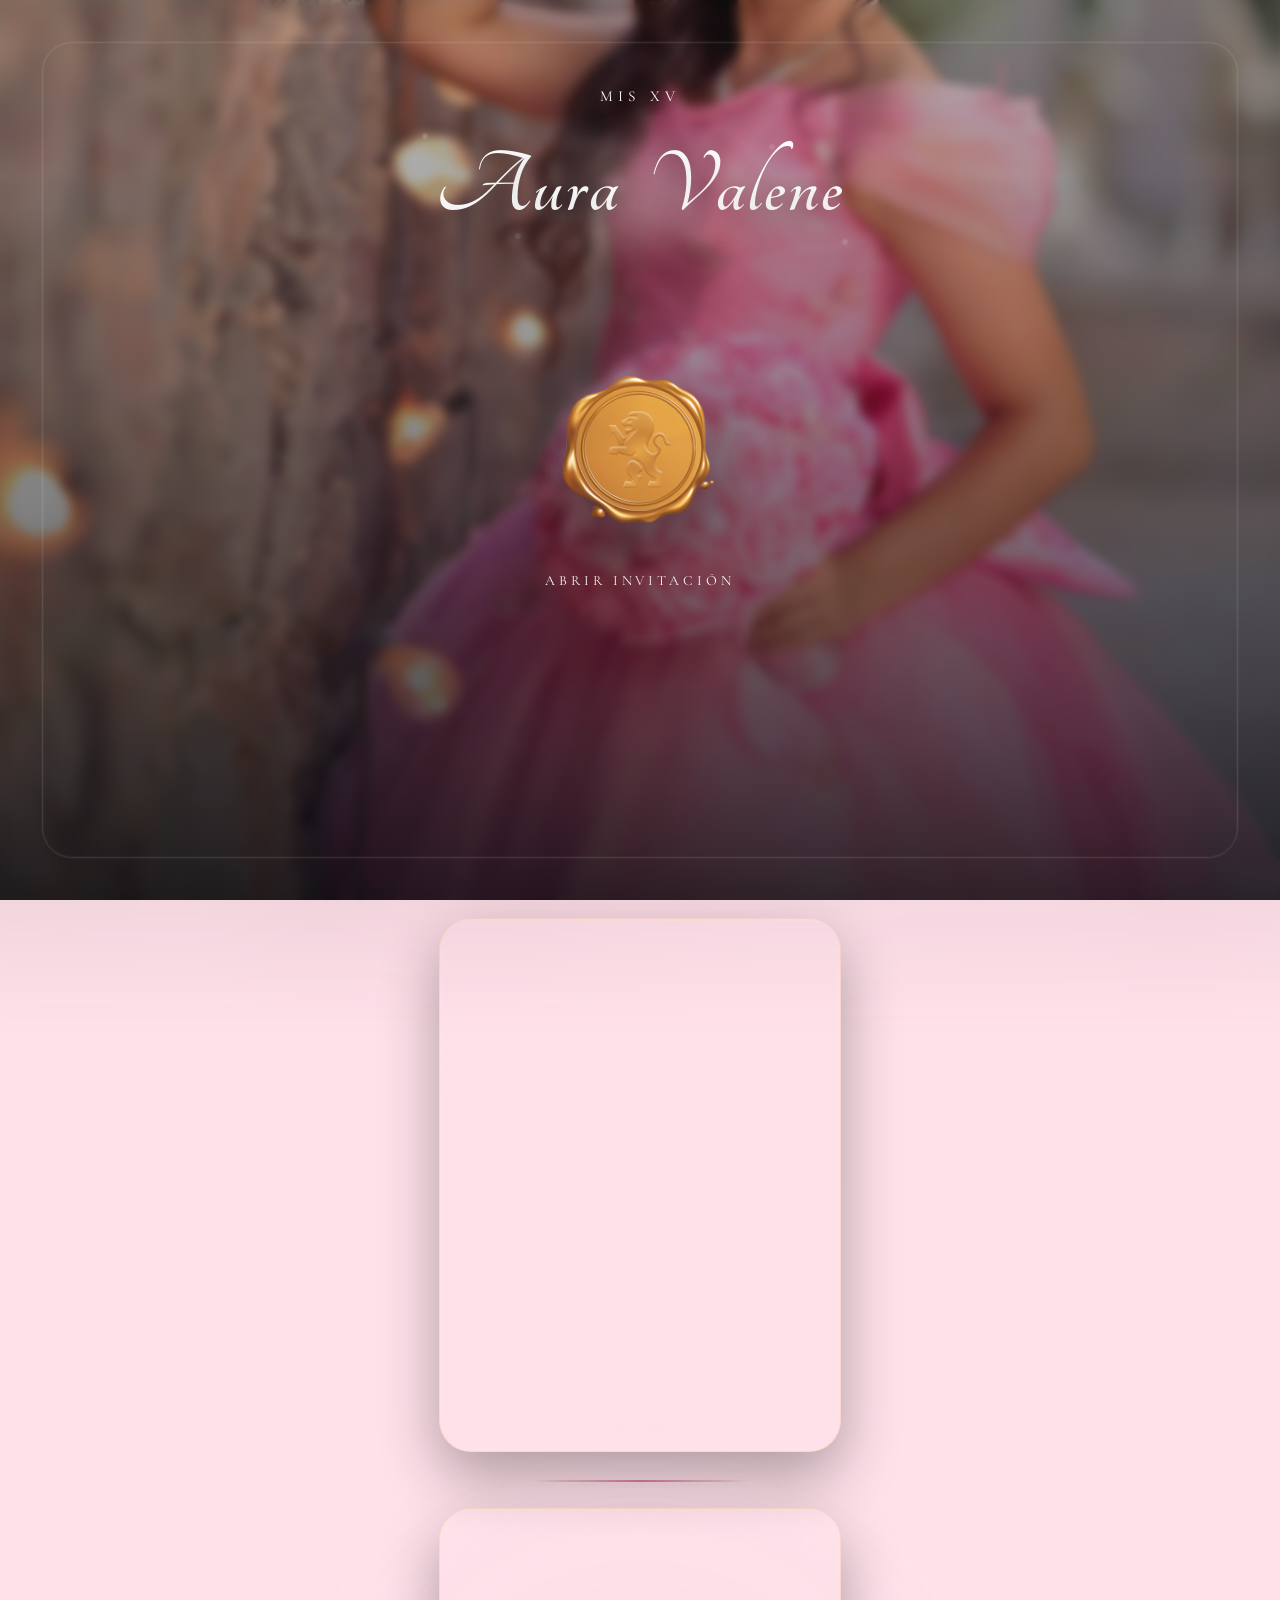
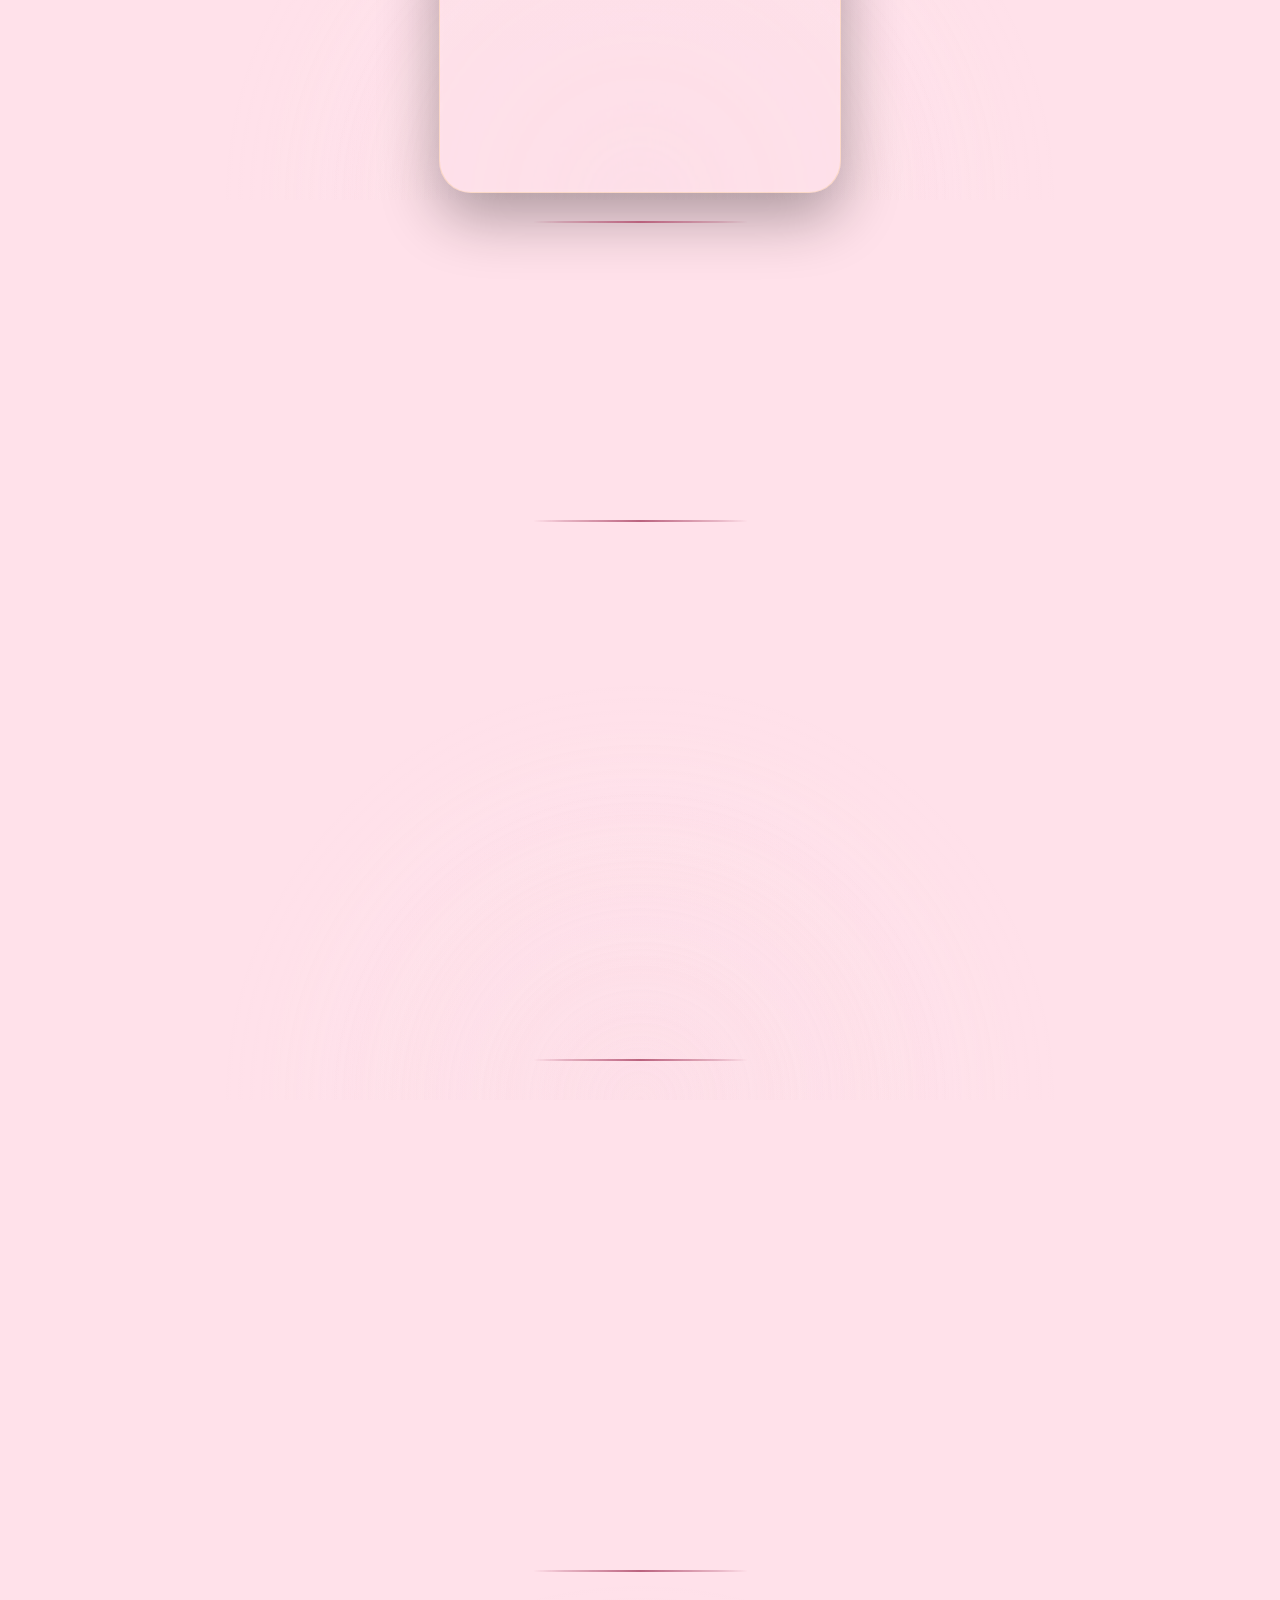
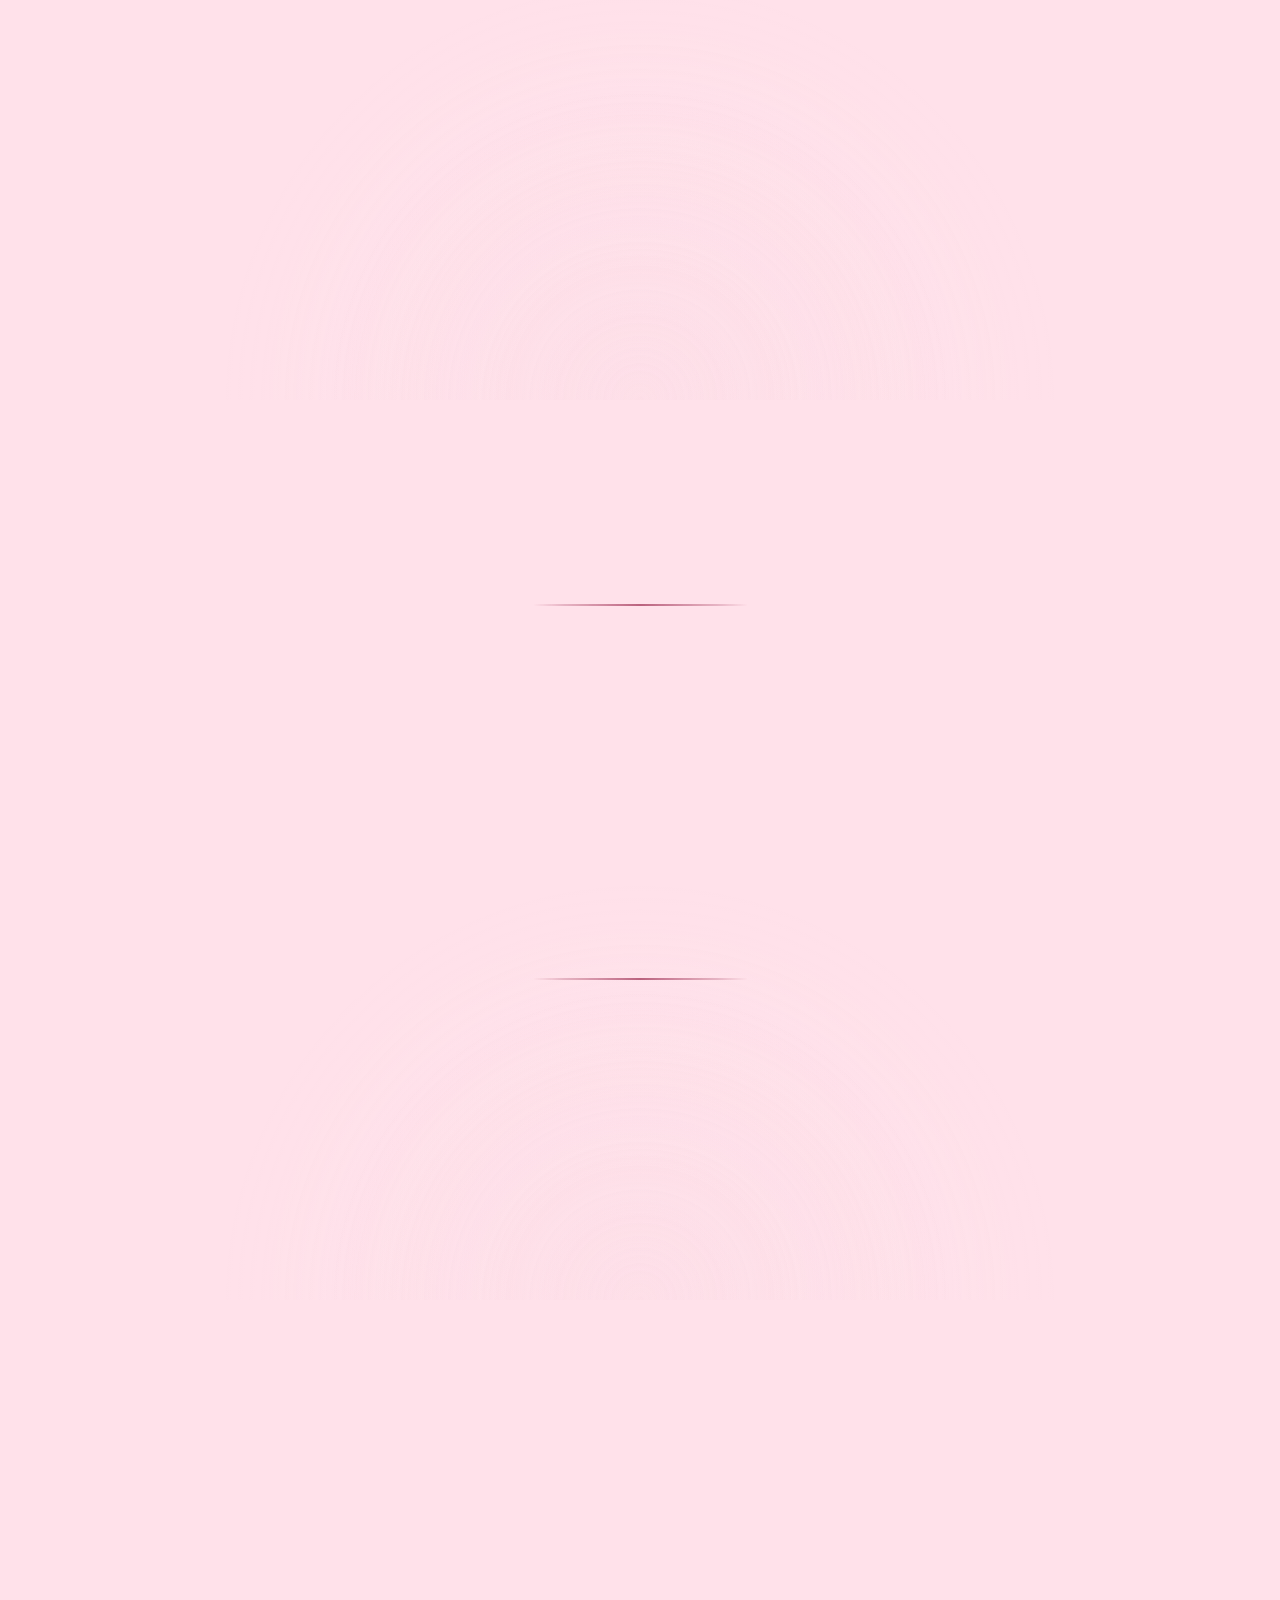
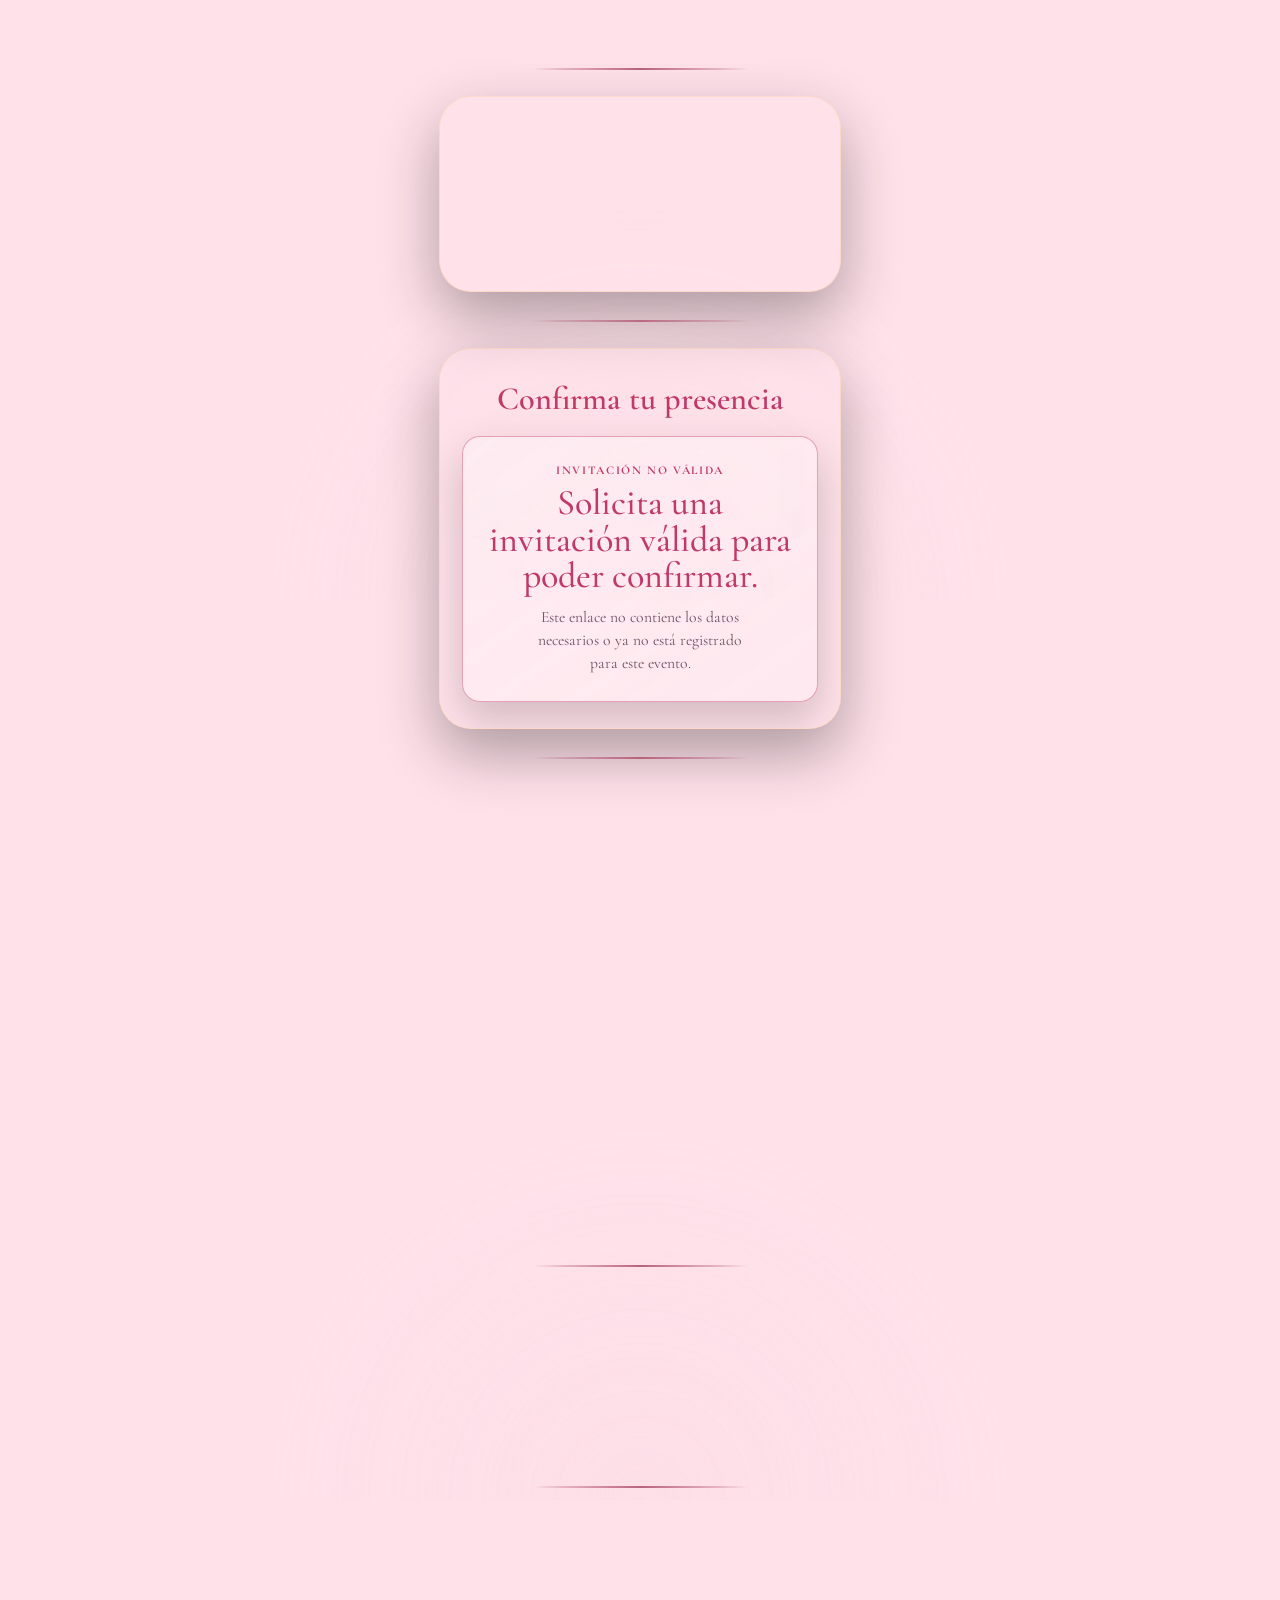
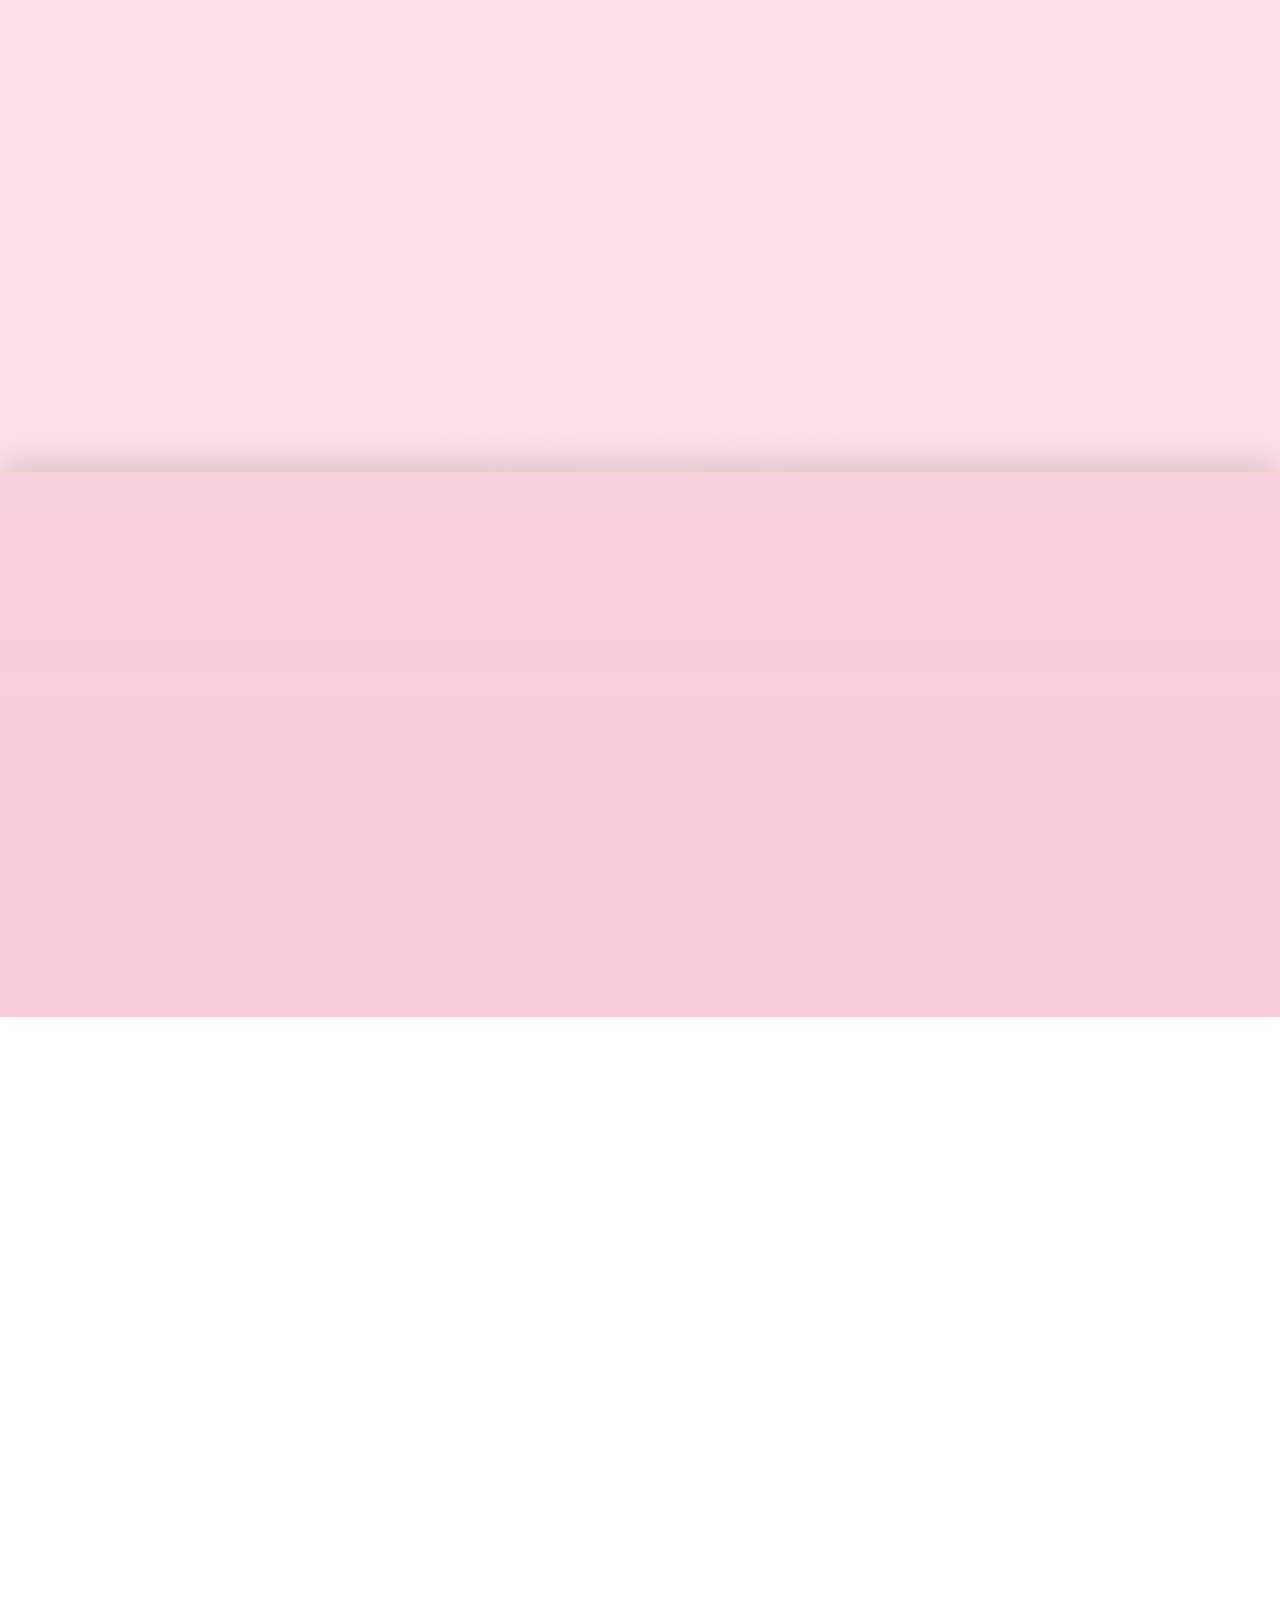
<file: index.html>
<!DOCTYPE html><html lang="es" class="opening-mode-pending"><head><meta charset="UTF-8"><meta name="viewport" content="width=device-width, initial-scale=1.0"><title>Mis XV | Aura Valene</title><meta name="description" content="Acompáñanos a celebrar este día tan especial."><meta itemprop="name" content="Mis XV | Aura Valene"><meta itemprop="description" content="Acompáñanos a celebrar este día tan especial."><meta property="og:title" content="Mis XV | Aura Valene"><meta property="og:description" content="Acompáñanos a celebrar este día tan especial."><meta property="og:image" content="https://aura-valene.digitalinvita.com.mx/media/000000.jpg"><meta property="og:image:url" content="https://aura-valene.digitalinvita.com.mx/media/000000.jpg"><meta property="og:image:secure_url" content="https://aura-valene.digitalinvita.com.mx/media/000000.jpg"><meta property="og:image:type" content="image/jpeg"><meta property="og:image:width" content="1200"><meta property="og:image:height" content="630"><meta property="og:image:alt" content="Mis XV | Aura Valene"><meta property="og:url" content="https://aura-valene.digitalinvita.com.mx/"><meta property="og:type" content="website"><meta property="og:site_name" content="Digital Invita"><meta itemprop="image" content="https://aura-valene.digitalinvita.com.mx/media/000000.jpg"><meta itemprop="thumbnailUrl" content="https://aura-valene.digitalinvita.com.mx/media/000000.jpg"><meta name="thumbnail" content="https://aura-valene.digitalinvita.com.mx/media/000000.jpg"><meta name="twitter:card" content="summary_large_image"><meta name="twitter:title" content="Mis XV | Aura Valene"><meta name="twitter:description" content="Acompáñanos a celebrar este día tan especial."><meta name="twitter:image" content="https://aura-valene.digitalinvita.com.mx/media/000000.jpg"><link rel="image_src" href="https://aura-valene.digitalinvita.com.mx/media/000000.jpg"><link itemprop="thumbnailUrl" href="https://aura-valene.digitalinvita.com.mx/media/000000.jpg"><link rel="icon" type="image/png" sizes="32x32" href="favicon.png"><link rel="icon" type="image/png" sizes="16x16" href="favicon.png"><link rel="shortcut icon" href="favicon.png"><style id="critical-startup-style"> /* Keep first paint neutral while the saved config hydrates. */ html.opening-mode-pending, html.opening-mode-pending body { background: #f4f1ec !important; } html.opening-mode-pending .page, html.opening-mode-pending .smart-background, html.opening-mode-pending canvas, html.opening-mode-pending .floating-btn, html.opening-mode-pending .toast { visibility: hidden !important; } html.opening-mode-pending .overlay { background: #f4f1ec !important; } html.opening-mode-pending .overlay-card { opacity: 0 !important; } </style><link rel="preconnect" href="https://fonts.googleapis.com"><link rel="preconnect" href="https://fonts.gstatic.com" crossorigin><script> (() => { try { const rawConfig = localStorage.getItem("digital_invita_public_config_v1"); const config = rawConfig ? JSON.parse(rawConfig) : null; if (config?.theme?.openingMode === "envelope") { document.documentElement.classList.add("opening-mode-envelope"); } } catch (error) {} })(); </script><script> (() => { const releaseStartup = () => document.documentElement.classList.remove("opening-mode-pending"); window.addEventListener("error", releaseStartup, { once: true }); window.addEventListener("DOMContentLoaded", () => window.setTimeout(releaseStartup, 1200), { once: true }); window.setTimeout(() => { if (document.documentElement.classList.contains("opening-mode-pending")) releaseStartup(); }, 4000); })(); </script><link rel="preload" as="image" href="media/0fp.jpg" fetchpriority="high"><link href="https://fonts.googleapis.com/css2?family=Alegreya:wght@400;500;600;700&family=Alex+Brush&family=Allura&family=Belleza&family=Birthstone&family=Bodoni+Moda:ital,wght@0,400;0,500;0,600;0,700;1,400;1,500&family=Cinzel:wght@400;500;600;700&family=Cormorant+Garamond:wght@400;500;600;700&family=Cormorant+Infant:wght@400;500;600;700&family=Cormorant+Upright:wght@400;500;600;700&family=Dancing+Script:wght@500;600;700&family=EB+Garamond:wght@400;500;600;700&family=Forum&family=Fredoka:wght@500;600;700&family=GFS+Didot&family=Great+Vibes&family=Imperial+Script&family=Italianno&family=Libre+Baskerville:wght@400;700&family=Lora:wght@400;500;600;700&family=Marcellus&family=Mea+Culpa&family=Montserrat:wght@400;500;600;700&family=Mrs+Saint+Delafield&family=Nanum+Myeongjo:wght@400;700;800&family=Orbitron:wght@500;600;700;800&family=Parisienne&family=Petit+Formal+Script&family=Pinyon+Script&family=Playfair+Display:wght@400;500;600;700&family=Poppins:wght@400;500;600;700&family=Prata&family=Quicksand:wght@400;500;600;700&family=Sacramento&family=Spectral:wght@400;500;600;700&family=Tangerine:wght@400;700&display=swap" rel="stylesheet"><link rel="preload" href="assets/styles.css" as="style"><link rel="stylesheet" href="assets/styles.css"></head><body class="locked"><div class="smart-background" id="smartBackground" aria-hidden="true"><img id="smartBackgroundImage" alt=""></div><div class="overlay" id="overlay" role="dialog" aria-modal="true" aria-labelledby="overlayTitle"><div class="overlay-card"><div class="overlay-scene" id="overlayScene"><p class="overlay-kicker" id="overlayKicker">Mis XV</p><div class="overlay-title-wrap"><span class="title-glow" aria-hidden="true"></span><h1 class="overlay-title" id="overlayTitle">Nombre de la festejada</h1></div><div class="envelope-opening-scene" aria-hidden="true"><div class="envelope-card"><div class="envelope-paper"><img id="envelopePaperImage" alt="Portada de la invitación" decoding="async"><span></span><strong>Estás invitado</strong><small>Abre este momento especial</small></div><div class="envelope-details" aria-hidden="true"><span id="envelopeEventLabel">Invitación</span><strong id="envelopeNames">Nombre de la festejada</strong><small id="envelopeDate">Fecha del evento</small></div><div class="envelope-back"></div><div class="envelope-side envelope-side--left"></div><div class="envelope-side envelope-side--right"></div><div class="envelope-pocket"></div><div class="envelope-flap"></div></div></div><button class="wax-btn" id="openBtn" type="button" aria-label="Abrir invitación"><img id="sealImage" src="sello_cera.png" alt="Sello para abrir invitación" decoding="async"></button><div class="launch-status" aria-hidden="true"><span></span><strong>Sistemas listos</strong><span></span></div><div class="wax-caption">Abrir invitación</div></div></div></div><canvas id="particles" aria-hidden="true"></canvas><canvas id="particlesFront" aria-hidden="true"></canvas><div class="warp-flash" id="warpFlash" aria-hidden="true"><span class="elegant-spark" style="--spark-angle:-158deg;--spark-distance:112px;--spark-delay:.02s;--spark-trail:24px"></span><span class="elegant-spark" style="--spark-angle:-118deg;--spark-distance:86px;--spark-delay:.11s;--spark-trail:18px"></span><span class="elegant-spark" style="--spark-angle:-42deg;--spark-distance:104px;--spark-delay:.06s;--spark-trail:26px"></span><span class="elegant-spark" style="--spark-angle:18deg;--spark-distance:122px;--spark-delay:.14s;--spark-trail:21px"></span><span class="elegant-spark" style="--spark-angle:66deg;--spark-distance:92px;--spark-delay:.08s;--spark-trail:17px"></span><span class="elegant-spark" style="--spark-angle:142deg;--spark-distance:108px;--spark-delay:.16s;--spark-trail:23px"></span></div><div class="mission-accepted" id="missionAccepted" aria-hidden="true">Misión aceptada</div><audio id="audio" loop preload="none"><source type="audio/mpeg"></audio><main class="page"><section class="hero"><img id="heroImage" src="media/0fp.jpg" alt="Portada de Aura Valene" loading="eager" decoding="async" fetchpriority="high"><video id="heroVideo" class="hero-video" muted loop playsinline preload="none" hidden></video><canvas id="heroParticles" aria-hidden="true"></canvas><div class="hero-hud" aria-hidden="true"><span></span><span></span><span></span><span></span></div><div class="hero-content"><div class="hero-label" id="heroLabel">Mis XV</div><h1 class="hero-name" id="nombre">Nombre de la festejada</h1><div class="hero-date" id="fechaEvento"></div></div></section><div class="separator"></div><section class="section story-section" id="storySection"><h2 id="storyTitle">Mi historia</h2><p class="story-text" id="storyText1" data-fulltext=""></p><div class="featured-photo"><img id="storyImage" src="media/fhistoria.jpg" alt="Fotografía de Aura Valene" loading="lazy" decoding="async"></div><p class="story-text" id="storyText2" data-fulltext=""></p></section><div class="separator"></div><section class="section" id="parentsSection"><span class="eyebrow" id="parentsEyebrow">En compañía de mis padres</span><div class="script-block" id="parentsNames"></div><div class="parents-grid" id="parentsGroups" hidden></div><div class="grandparents-block" id="grandparentsBlock" hidden><span class="grandparents-eyebrow" id="grandparentsEyebrow">Y con la bendición de mis abuelos</span><div class="family-names" id="grandparentsNames"></div></div><p id="parentsInviteText" style="margin-top:16px;"></p></section><div class="separator"></div><section class="section" id="godparentsSection"><span class="eyebrow" id="godparentsEyebrow">Mis padrinos</span><div class="script-block" id="godparentsNames"></div><div class="godparents-list" id="godparentsItems" hidden></div></section><div class="separator"></div><section class="section" id="ceremonySection"><h2 id="ceremonyTitle">Ceremonia</h2><div class="event-card"><div class="event-time" id="ceremonyTime"></div><div class="event-place-group"><div class="event-place" id="ceremonyPlace"></div><div class="event-place-detail" id="ceremonyPlaceDetail" hidden></div></div><div class="event-media-stack" id="ceremonyIconWrap"><div class="dresscode-figure"><img id="ceremonyImage" src="media/cereminia.png" alt="Ceremonia" loading="lazy" decoding="async"></div></div><div class="event-media-stack" id="ceremonyMapWrap" hidden><div class="map"><iframe id="ceremonyMapEmbed" src="" loading="lazy" referrerpolicy="no-referrer-when-downgrade" title="Mapa de la ceremonia"></iframe></div></div><div class="event-media-stack" id="ceremonyPhotoWrap" hidden><div class="event-place-photo"><img id="ceremonyPhoto" src="" alt="Lugar de la ceremonia" loading="lazy" decoding="async"></div></div><div class="event-media-stack" id="ceremonyVideoWrap" hidden><div class="event-place-video"><video id="ceremonyVideo" autoplay muted playsinline loop preload="none"></video></div></div><div><a class="btn" id="ceremonyMapLink" href="#" target="_blank" rel="noopener noreferrer" hidden>Cómo llegar</a></div></div></section><div class="separator"></div><section class="section" id="receptionSection"><h2 id="receptionTitle">Recepción</h2><div class="event-card"><div class="event-time" id="receptionTime"></div><div class="event-place-group"><div class="event-place" id="receptionPlace"></div><div class="event-place-detail" id="receptionPlaceDetail" hidden></div></div><div class="event-media-stack" id="receptionIconWrap" hidden><div class="dresscode-figure"><img id="receptionImage" src="" alt="Recepción" loading="lazy" decoding="async"></div></div><div class="event-media-stack" id="receptionMapWrap" hidden><div class="map"><iframe id="receptionMapEmbed" src="" loading="lazy" referrerpolicy="no-referrer-when-downgrade" title="Mapa del salón"></iframe></div></div><div class="event-media-stack" id="receptionPhotoWrap" hidden><div class="event-place-photo"><img id="receptionPhoto" src="" alt="Lugar de la recepción" loading="lazy" decoding="async"></div></div><div class="event-media-stack" id="receptionVideoWrap" hidden><div class="event-place-video"><video id="receptionVideo" autoplay muted playsinline loop preload="none"></video></div></div><div><a class="btn" id="receptionMapLink" href="#" target="_blank" rel="noopener noreferrer" hidden>Cómo llegar</a></div></div></section><div class="separator"></div><section class="section" id="timelineSection"><h2>Itinerario</h2><div class="timeline" id="timelineList"></div></section><div class="separator"></div><section class="section" id="countdown-section"><h2 id="countdownTitle">Faltan pocos días</h2><p id="countdownIntro">La cuenta regresiva ha comenzado para vivir un momento inolvidable.</p><div class="countdown-shell"><div class="countdown-date-card" id="countdownDateCard" hidden><div class="countdown-date-card__month" id="countdownDateMonth"></div><div class="countdown-date-card__main"><span id="countdownDateWeekday"></span><strong id="countdownDateDay"></strong><span id="countdownDateYear"></span></div></div><div id="countdown" aria-live="polite"></div><div class="countdown-caption" id="countdownCaption">Preparando una noche inolvidable.</div><div class="countdown-calendar-action" id="countdownCalendarAction" hidden><a class="btn" href="#" id="countdownCalendarBtn">Agendar momento</a></div></div></section><div class="separator"></div><section class="section" id="gallerySection"><h2>Galería</h2><div class="gallery-showcase"><div class="gallery-stage" id="galleryStage"><img src="media/g1.jpg" alt="Galería destacada" id="galleryPreviewImg" loading="lazy" decoding="async"><video id="galleryPreviewVideo" class="gallery-preview-video" controls playsinline preload="none" hidden></video></div><div class="gallery-controls"><div class="gallery-meta"><strong id="galleryMetaIndex">Foto 1 de 6</strong><span id="galleryMetaHint">Toca una imagen para destacar o abrir.</span></div><div class="gallery-nav"><button type="button" id="galleryPrev" aria-label="Foto anterior">‹</button><button type="button" id="galleryNext" aria-label="Foto siguiente">›</button></div></div></div><div class="gallery" id="galleryGrid"></div></section><div class="separator"></div><section class="section" id="dressSection"><h2 id="dressTitle">Dress Code</h2><ul class="dress-code-list" id="dressValue"><li>Formal</li></ul><div class="dress-color-palette" id="dressColorPalette" hidden></div><div class="dresscode-figure"><img id="dressImage" src="media/vestimenta.png" alt="Código de vestimenta" loading="lazy" decoding="async"></div><p class="mini-note" id="dressNote"></p></section><div class="separator"></div><section class="section adult-notice-section" id="adultNoticeSection" role="note"><h2 id="adultNoticeTitle">Una celebración para adultos</h2><p id="adultNoticeText">Con mucho cariño, hemos preparado esta celebración exclusivamente para adultos.<br>Agradecemos mucho su comprensión.</p></section><div class="separator"></div><section class="section" id="rsvpSection"><h2>Confirma tu presencia</h2><div class="rsvp-personalization" id="rsvpPersonalization" hidden><span class="rsvp-personalization__eyebrow" id="rsvpPersonalizationEyebrow">Invitación preparada especialmente para</span><strong class="rsvp-personalization__recipient" id="rsvpPersonalizationRecipient"></strong><span class="rsvp-personalization__divider" aria-hidden="true"></span><p class="rsvp-personalization__message" id="rsvpPersonalizationText"></p><div class="rsvp-personalization__passes"><span>Cupo reservado</span><strong id="rsvpPersonalizationPasses"></strong></div></div><div class="rsvp-invalid" id="rsvpInvalidNotice" hidden><span>Invitación no válida</span><strong>Solicita una invitación válida para poder confirmar.</strong><p>Este enlace no contiene los datos necesarios o ya no está registrado para este evento.</p></div><div class="rsvp-card"><div class="field" id="guestNameField"><label for="guestName" id="guestNameLabel">Tu nombre</label><input type="text" id="guestName" placeholder="Escríbelo aquí"></div><div class="field" id="guestCountField"><label for="guestCount">¿Cuántas personas asistirán?</label><select id="guestCount" data-pases="6"><option value="">Selecciona una opción</option></select></div><div class="family-members" id="familyMembersField" hidden><div class="family-members__head"><strong>Nombres de quienes asistirán</strong><span>Escribe el nombre de cada persona que asistirá.</span></div><div class="family-members__list" id="familyMembersList"></div></div><div class="rsvp-buttons"><button type="button" id="confirmYes">Confirmar asistencia</button><button type="button" id="confirmNo" class="btn-secondary">No podré asistir</button></div><p class="rsvp-deadline-note" id="rsvpDeadlineNote" hidden></p></div><div class="rsvp-receipt" id="rsvpReceipt" hidden><span class="rsvp-receipt__eyebrow">Confirmación registrada</span><h3 id="rsvpReceiptTitle">¡Gracias por confirmar!</h3><p id="rsvpReceiptText">Nos dará mucho gusto compartir este momento con ustedes. Nos vemos pronto.</p><div class="rsvp-receipt__identity"><strong id="rsvpReceiptName"></strong><span id="rsvpReceiptCount"></span></div><div class="rsvp-receipt__attendees" id="rsvpReceiptAttendees" hidden></div><div class="rsvp-receipt__qr" id="rsvpReceiptQr" aria-label="Código QR de confirmación"></div><span class="rsvp-receipt__qr-label">Pase digital de acceso</span><span class="rsvp-receipt__folio" id="rsvpReceiptFolio"></span></div></section><div class="separator"></div><section class="section" id="giftSection"><h2 id="giftTitle">Opciones de regalo</h2><p id="giftIntro">Tu presencia es el regalo más valioso para mí, pero si deseas tener un detalle, aquí encontrarás algunas opciones pensadas con mucho cariño.</p><div class="gift-options"><div class="gift-option-card" id="giftOption1Card"><div class="gift-option-media"><img class="envelope" id="envelopeImage" src="sobre.png" alt="Lluvia de sobres" loading="lazy" decoding="async"></div><h3 class="gift-option-title" id="giftOption1Title">Lluvia de sobres</h3><p class="gift-option-copy" id="giftOption1Copy">Si lo prefieres, podrás acompañarme con un sobre el día del evento. Será un detalle recibido con muchísimo cariño y gratitud.</p></div><div class="gift-option-card" id="giftOption2Card"><div class="gift-option-media"><img class="surprise" id="surpriseImage" src="regalo.png" alt="Regalo sorpresa" loading="lazy" decoding="async"></div><h3 class="gift-option-title" id="giftOption2Title">Regalo sorpresa</h3><p class="gift-option-copy" id="giftOption2Copy">También puedes sorprenderme con un detalle especial elegido por ti. Lo importante será el cariño con el que venga.</p></div></div><div class="gift-links-panel" id="giftLinksPanel"><h3 class="gift-option-title" id="giftLinksTitle">Mesa de regalos</h3><p class="mini-note" id="giftLinksIntro">Si prefieres elegir un detalle en línea, también puedes apoyarte en estas opciones de mesa de regalos:</p><div class="gift-links" id="giftLinks"></div></div><div class="bank-transfer-card" id="bankTransferCard" hidden><h3 class="gift-option-title" id="bankTransferTitle"></h3><span class="bank-transfer-card__eyebrow" id="bankTransferEyebrow"></span><p id="bankTransferIntro"></p><div class="bank-transfer-card__visual" id="bankTransferVisual" hidden><img id="bankTransferImage" alt="Tarjeta para transferencia" loading="lazy" decoding="async"><div class="bank-transfer-card__overlay" id="bankTransferOverlay"></div></div><dl class="bank-transfer-details" id="bankTransferDetails"></dl><p class="bank-transfer-note" id="bankTransferNote"></p></div></section><div class="separator"></div><section class="section" id="agendaSectionUi"><h2>Accesos rápidos</h2><div class="utilities"><a class="btn" href="#gallerySection" id="agendaGalleryBtn">Ver galería</a><a class="btn" href="#countdown-section" id="verCuenta">Ver cuenta regresiva</a></div></section><div class="separator"></div><section class="section" id="albumSection"><h2 id="albumTitle">Álbum digital</h2><div class="album-card"><p id="albumCopy">Comparte las mejores fotos de este gran día y conserva en un solo lugar los recuerdos más especiales.</p><div class="album-qr" id="albumQrLink" hidden aria-label="Código QR del álbum digital"><span class="album-qr-shell"><span id="albumQrCanvas" aria-hidden="true"></span></span><span class="album-qr-caption">Escanea para abrir el álbum</span></div><div class="utilities"><a class="btn" href="#" id="albumBtn" target="_blank" rel="noopener noreferrer">Ver álbum digital</a></div></div></section><div class="separator"></div><div class="closing-note" id="closingNote">Gracias por ser parte de este momento inolvidable</div><footer class="brand-footer"><div class="brand-copy"><p class="brand-caption">Invitación creada con amor digital</p><a class="brand-link" id="brandLink" href="https://www.facebook.com/profile.php?id=61587804296779&locale=es_LA" target="_blank" rel="noopener noreferrer">Creado por Digital Invita</a><p class="brand-question">Invitaciones digitales para eventos</p></div><div class="brand-cta"><a id="brandCtaLink" href="https://wa.me/525550591264?text=Hola%2C%20estoy%20interesado%28a%29%20en%20una%20invitaci%C3%B3n%20digital%20para%20mi%20evento.%20Me%20gustar%C3%ADa%20recibir%20m%C3%A1s%20informaci%C3%B3n%20sobre%20los%20dise%C3%B1os%2C%20precios%20y%20lo%20que%20incluye." target="_blank" rel="noopener noreferrer">Contáctanos</a></div></footer></main><div class="lightbox" id="lightbox" role="dialog" aria-modal="true" aria-hidden="true" aria-label="Galería ampliada"><div class="lightbox-content"><button class="lightbox-close" id="closeLightbox" type="button" aria-label="Cerrar galería">×</button><div class="lightbox-main"><div class="viewer-counter" id="viewerCounter">1 / 6</div><button class="lightbox-nav lightbox-nav--prev" id="lightboxPrev" type="button" aria-label="Multimedia anterior">‹</button><button class="lightbox-nav lightbox-nav--next" id="lightboxNext" type="button" aria-label="Multimedia siguiente">›</button><img class="lightbox-img" id="lightboxImg" alt="Imagen ampliada"><video class="lightbox-video" id="lightboxVideo" controls playsinline preload="metadata" hidden></video></div><div class="thumbs" id="thumbs"></div></div></div><button class="floating-btn" id="musicBtn" type="button" aria-label="Pausar música"></button><button class="floating-btn" id="toTopBtn" type="button" aria-label="Volver arriba">↑</button><div class="toast" id="toast" role="status" aria-live="polite"></div><script src="assets/app.js" defer></script></body></html>
</file>
<file: assets/styles.css>
/* ================================
       CLIENT THEME
       Cambia solo estas variables para adaptar colores base
    ================================ */
    :root {
      --font-body: "Cormorant Garamond", serif;
      --font-script: "Dancing Script", cursive;
      --font-display: "Great Vibes", cursive;
      --overlay-scale: 1;
      --overlay-image: none;
      --envelope-paper-image: none;
      --envelope-paper-fit: cover;
      --overlay-glass-blur: 14px;
      --overlay-glass-saturate: 118%;
      --opening-bg-a: 0.82;
      --opening-bg-strong-a: 0.9;
      --opening-photo-a: 0.2;
      --opening-glass-top-a: 0.065;
      --opening-glass-mid-a: 0.018;
      --opening-glass-bottom-a: 0.04;
      --opening-kicker: #fff4cf;
      --opening-title: #fff4cf;
      --opening-title-soft: #ffe08e;
      --opening-title-rgb: 255, 244, 207;
      --opening-accent: #f2c06f;
      --opening-accent-rgb: 242, 192, 111;
      --opening-kicker-size-scale: 1;
      --opening-title-size-scale: 1;
      --opening-caption-size-scale: 1;
      --section-blur: 18px;
      --section-fill-top: rgba(255, 255, 255, 0.09);
      --section-fill-bottom: rgba(255, 255, 255, 0.05);
      --space-section-fill-bottom: rgba(8, 20, 47, 0.42);
      --space-section-accent-a: 0.08;
      --space-section-particle-a: 0.06;
      --smart-bg-opacity: 0;
      --smart-bg-y: 0px;
      --content-gradient-start: 100vh;
      --content-gradient-12: calc(12% + 88vh);
      --content-gradient-22: calc(22% + 78vh);
      --content-gradient-52: calc(52% + 48vh);
      --content-gradient-78: calc(78% + 22vh);
      /* Fondo principal */
      --bg-glow-top: rgba(238, 180, 204, 0.22);
      --bg-glow-mid: rgba(214, 74, 105, 0.2);
      --bg-glow-bottom: rgba(255, 214, 168, 0.14);
      --bg-top: #5a132d;
      --bg-mid: #7f1f3f;
      --bg-bottom: #2a0a15;

      /* Colores base */
      --wine-950: #18060d;
      --wine-900: #2b0b18;
      --wine-800: #56162d;
      --wine-700: #8d2949;
      --rose-300: #ffd4e2;
      --gold-100: #fff4cf;
      --gold-300: #ffe08e;
      --gold-500: #f2c06f;
      --gold-700: #9e7222;
      --gold-rgb: 242, 192, 111;
      --gold-soft-rgb: 255, 244, 207;
      --section-title: #fff4cf;
      --section-title-rgb: 255, 244, 207;
      --script-color: #fff4cf;
      --script-rgb: 255, 244, 207;
      --timeline-color: #f2c06f;
      --timeline-rgb: 242, 192, 111;
      --particle-color: #fff4cf;
      --particle-rgb: 255, 244, 207;
      --button-bg: #f2c06f;
      --button-bg-rgb: 242, 192, 111;
      --button-text: #ffffff;
      --field-label: #ffe08e;
      --field-text: #ffffff;
      --closing-color: #fff4cf;
      --hero-label-color: #fff8ec;
      --hero-name-color: #fffdf8;
      --hero-date-color: #fff4cf;
      --hero-name-separator-color: #fff4cf;
      --opening-name-separator-color: #f2c06f;
      --hero-label-size-scale: 1;
      --hero-name-size-scale: 1;
      --hero-date-size-scale: 1;
      --godparent-note-scale: 1;
      --footer-bg-rgb: 223, 149, 160;
      --footer-text: #172033;
      --footer-text-rgb: 23, 32, 51;
      --text: #fffaf3;
      --muted: rgba(255, 248, 236, 0.78);
      --panel: rgba(255, 255, 255, 0.08);
      --panel-strong: rgba(255, 255, 255, 0.13);
      --line: rgba(var(--gold-rgb), 0.28);
      --shadow: 0 24px 60px rgba(0, 0, 0, 0.32);
      --radius-xl: 32px;
      --radius-lg: 24px;
      --radius-md: 18px;
      --content-width: 430px;
    }

    * {
      box-sizing: border-box;
    }

    @supports (height: 100dvh) {
      :root {
        --content-gradient-start: 100dvh;
        --content-gradient-12: calc(12% + 88dvh);
        --content-gradient-22: calc(22% + 78dvh);
        --content-gradient-52: calc(52% + 48dvh);
        --content-gradient-78: calc(78% + 22dvh);
      }
    }

    html {
      scroll-behavior: smooth;
    }

    html.preview-embed,
    html.preview-embed body {
      scrollbar-width: none;
    }

    html.preview-embed::-webkit-scrollbar,
    html.preview-embed body::-webkit-scrollbar {
      width: 0;
      height: 0;
      display: none;
    }

    html.preview-live .overlay {
      display: none !important;
    }

    html.preview-live *,
    html.preview-live *::before,
    html.preview-live *::after {
      animation-duration: 0.001s !important;
      animation-delay: 0s !important;
      transition-duration: 0.001s !important;
      transition-delay: 0s !important;
    }

    html.preview-live .section,
    html.preview-live .section h2,
    html.preview-live .section p,
    html.preview-live .section .featured-photo,
    html.preview-live .section .script-block,
    html.preview-live .section .parents-grid,
    html.preview-live .section .godparents-list,
    html.preview-live .section .event-card,
    html.preview-live .section .timeline,
    html.preview-live .section .gallery-showcase,
    html.preview-live .section .gallery,
    html.preview-live .section .rsvp-card,
    html.preview-live .section .utilities,
    html.preview-live .section .section-reveal-item,
    html.preview-live .timeline-item {
      opacity: 1 !important;
      transform: none !important;
      filter: none !important;
    }

    html.locked-scroll {
      overflow: visible;
      height: 100%;
    }

    body {
      margin: 0;
      min-height: 100vh;
      font-family: var(--font-body);
      color: var(--text);
      background:
        radial-gradient(circle at 50% var(--content-gradient-start), var(--bg-glow-top), transparent 28%),
        radial-gradient(circle at 50% var(--content-gradient-22), var(--bg-glow-mid), transparent 34%),
        radial-gradient(circle at bottom, var(--bg-glow-bottom), transparent 38%),
        linear-gradient(180deg, var(--bg-top) 0%, var(--bg-top) var(--content-gradient-start), var(--bg-mid) var(--content-gradient-52), var(--bg-bottom) 100%);
      overflow-x: hidden;
    }

    body.locked {
      overflow: hidden;
      height: 100vh;
      touch-action: none;
    }

    body::before {
      content: "";
      position: fixed;
      inset: 0;
      background:
        linear-gradient(180deg, rgba(255, 255, 255, 0.05), transparent 18%),
        linear-gradient(0deg, rgba(255, 255, 255, 0.04), transparent 18%);
      pointer-events: none;
      z-index: 0;
    }

    body::after {
      content: "";
      position: fixed;
      inset: 0;
      background-image:
        linear-gradient(rgba(255, 255, 255, 0.016) 1px, transparent 1px),
        linear-gradient(90deg, rgba(255, 255, 255, 0.012) 1px, transparent 1px);
      background-size: 24px 24px;
      opacity: 0.14;
      pointer-events: none;
      z-index: 0;
    }

    body.ambient-tint-off {
      background: var(--bg-top);
    }

    body.ambient-tint-off::before,
    body.ambient-tint-off::after {
      display: none;
    }

    body.ambient-tint-off .smart-background::after {
      display: none;
    }

    .smart-background {
      position: fixed;
      inset: 0;
      z-index: 0;
      overflow: hidden;
      pointer-events: none;
      opacity: 0;
      transition: opacity 0.35s ease;
    }

    .smart-background.is-active {
      opacity: var(--smart-bg-opacity);
    }

    .smart-background img {
      position: absolute;
      top: 0;
      left: 0;
      width: 100vw;
      height: 100vh;
      max-width: none;
      object-fit: cover;
      object-position: center top;
      transform: translate3d(0, var(--smart-bg-y), 0);
      will-change: transform;
      user-select: none;
      -webkit-user-drag: none;
    }

    .smart-background::after {
      content: "";
      position: absolute;
      inset: 0;
      background:
        radial-gradient(circle at 50% 18%, rgba(255, 255, 255, 0.04), transparent 28%),
        linear-gradient(180deg, rgba(0, 0, 0, 0.06), rgba(0, 0, 0, 0.14));
    }

    a,
    button,
    input,
    select {
      font: inherit;
    }

    a:focus-visible,
    button:focus-visible,
    input:focus-visible,
    select:focus-visible,
    textarea:focus-visible,
    [tabindex]:focus-visible {
      outline: 3px solid rgba(var(--gold-rgb), 0.82);
      outline-offset: 3px;
      box-shadow: 0 0 0 5px rgba(var(--gold-rgb), 0.18);
    }

    img {
      display: block;
      max-width: 100%;
    }

    img.protected-media,
    .protected-media img,
    #heroImage,
    #heroVideo,
    #galleryPreviewImg,
    #galleryPreviewVideo,
    #lightboxImg,
    #lightboxVideo,
    #storyImage,
    #dressImage,
    #envelopeImage,
    #surpriseImage,
    #ceremonyImage,
    #receptionImage,
    #ceremonyPhoto,
    #receptionPhoto,
    #ceremonyVideo,
    #receptionVideo {
      -webkit-user-drag: none;
      user-select: none;
      -webkit-user-select: none;
      -webkit-touch-callout: none;
      pointer-events: auto;
    }

    .page {
      position: relative;
      z-index: 2;
      width: min(100%, var(--content-width));
      margin: 0 auto;
      padding: 0 14px 0;
    }

    .section,
    .brand-footer,
    .closing-note {
      content-visibility: auto;
      contain-intrinsic-size: 1px 520px;
    }

    #particles,
    #particlesFront {
      position: fixed;
      inset: 0;
      width: 100%;
      height: 100%;
      pointer-events: none;
    }

    #particles {
      z-index: 1;
    }

    #particlesFront {
      z-index: 60;
      opacity: 1;
    }

    #heroParticles {
      position: absolute;
      inset: 0;
      z-index: 2;
      width: 100%;
      height: 100%;
      pointer-events: none;
    }

    html.particles-disabled #particles,
    html.particles-disabled #particlesFront,
    html.particles-over-sections-disabled #particlesFront,
    html.particles-disabled #heroParticles {
      display: none;
    }

    .overlay {
      position: fixed;
      inset: 0;
      z-index: 1000;
      display: block;
      padding:
        max(24px, env(safe-area-inset-top, 0px))
        max(24px, env(safe-area-inset-right, 0px))
        max(24px, env(safe-area-inset-bottom, 0px))
        max(24px, env(safe-area-inset-left, 0px));
      background:
        radial-gradient(circle at 50% 28%, rgba(255, 255, 255, 0.055), transparent 22%),
        radial-gradient(circle at center, rgba(255, 255, 255, 0.028), transparent 34%),
        linear-gradient(135deg, rgba(9, 10, 14, var(--opening-bg-a)), rgba(4, 5, 9, var(--opening-bg-strong-a)));
      transition: opacity 0.8s ease, visibility 0.8s ease;
    }

    .overlay::before {
      content: "";
      position: absolute;
      inset: 0;
      background-image:
        linear-gradient(180deg, rgba(8, 9, 12, 0.26), rgba(8, 9, 12, 0.42)),
        var(--overlay-image);
      background-size: cover;
      background-position: center;
      transform: scale(1.14);
      filter: blur(40px) saturate(0.52);
      opacity: var(--opening-photo-a);
      pointer-events: none;
    }

    .overlay::after {
      content: "";
      position: absolute;
      inset: 0;
      background:
        linear-gradient(180deg, rgba(255, 255, 255, var(--opening-glass-top-a)), rgba(255, 255, 255, var(--opening-glass-mid-a)) 22%, rgba(255, 255, 255, var(--opening-glass-bottom-a)) 100%),
        linear-gradient(135deg, rgba(255, 255, 255, var(--opening-glass-bottom-a)), rgba(255, 255, 255, var(--opening-glass-mid-a)) 34%, rgba(255, 255, 255, var(--opening-glass-bottom-a)) 100%);
      backdrop-filter: blur(var(--overlay-glass-blur)) saturate(var(--overlay-glass-saturate));
      -webkit-backdrop-filter: blur(var(--overlay-glass-blur)) saturate(var(--overlay-glass-saturate));
      pointer-events: none;
    }

    .overlay.hidden {
      opacity: 0;
      visibility: hidden;
    }

    .overlay.envelope-hero-reveal {
      background: transparent;
      transition: background .62s ease, opacity .5s ease .18s, visibility .5s ease .18s;
    }

    .overlay.envelope-hero-reveal::before,
    .overlay.envelope-hero-reveal::after {
      opacity: 0;
      transition: opacity .58s ease;
    }

    .overlay-card {
      position: relative;
      width: 100%;
      height: 100%;
      z-index: 1;
      text-align: center;
      overflow: visible;
      animation: overlayIn 1.1s cubic-bezier(.19,1,.22,1) both;
    }

    .overlay-scene {
      position: relative;
      width: 100%;
      height: 100%;
      transform: scale(var(--overlay-scale));
      transform-origin: center center;
      will-change: transform;
      transition: transform 0.25s ease;
    }

    .overlay-card::before {
      content: "";
      position: absolute;
      inset: 18px;
      border-radius: 30px;
      border: 1px solid rgba(var(--opening-accent-rgb), 0.1);
      box-shadow:
        inset 0 0 0 1px rgba(255, 255, 255, 0.03),
        0 0 0 1px rgba(var(--opening-accent-rgb), 0.03);
      pointer-events: none;
    }

    .overlay-card::after {
      content: "";
      position: absolute;
      left: 50%;
      top: 17%;
      width: min(260px, 58vw);
      height: 80px;
      transform: translateX(-50%);
      background: radial-gradient(circle, rgba(var(--opening-accent-rgb), 0.2), rgba(var(--opening-accent-rgb), 0.05) 42%, transparent 72%);
      filter: blur(18px);
      opacity: 0.78;
      pointer-events: none;
    }

    .low-power .overlay::before {
      filter: blur(18px) saturate(0.8);
      opacity: 0.24;
      transform: scale(1.08);
    }

    .low-power .overlay::after {
      backdrop-filter: blur(8px) saturate(108%);
      -webkit-backdrop-filter: blur(8px) saturate(108%);
    }

    .low-power .overlay-card::before {
      opacity: 0.7;
    }

    .overlay.hidden .overlay-card {
      animation: overlayOut 0.85s cubic-bezier(.19,1,.22,1) forwards;
    }

    .overlay-kicker {
      width: fit-content;
      max-width: min(100%, calc(100vw - 48px));
      margin: 0 0 10px;
      margin-inline: auto;
      padding-top: 7vh;
      box-sizing: border-box;
      font-size: calc(0.95rem * var(--opening-kicker-size-scale, 1));
      letter-spacing: 0.35em;
      text-transform: uppercase;
      text-align: center;
      color: var(--opening-kicker);
      text-shadow: 0 8px 18px rgba(0, 0, 0, 0.2);
    }

    .overlay-title {
      margin: 0 auto;
      padding: 16px clamp(24px, 7vw, 38px) 12px;
      position: relative;
      display: inline-block;
      max-width: calc(100vw - 40px);
      box-sizing: border-box;
      overflow: visible;
      font-family: var(--font-display);
      font-size: calc(clamp(3rem, 12vw, 4.8rem) * var(--opening-title-size-scale, 1));
      line-height: 1.14;
      word-spacing: 0.12em;
      letter-spacing: 0.025em;
      text-align: center;
      color: var(--opening-title);
      text-shadow: 0 8px 28px rgba(0, 0, 0, 0.34);
      background: linear-gradient(90deg, var(--opening-title), var(--opening-title-soft), var(--opening-title));
      background-size: 200% auto;
      -webkit-background-clip: text;
      -webkit-text-fill-color: transparent;
      animation: none;
    }

    .overlay.opening .overlay-kicker,
    .overlay.opening .overlay-title,
    .overlay.opening .wax-caption {
      animation: fadeAwayLuxury 0.45s ease forwards;
    }

    .overlay-title-wrap {
      position: relative;
      display: inline-block;
      max-width: 100%;
      padding: 4px 6px;
      overflow: visible;
    }

    .overlay-title-wrap .title-glow {
      position: absolute;
      inset: 16% 10% 12%;
      background: radial-gradient(circle, rgba(var(--opening-title-rgb), 0.32), rgba(var(--opening-title-rgb), 0.12) 38%, transparent 72%);
      filter: blur(18px);
      opacity: 0.72;
      z-index: -1;
      animation: none;
    }

    .overlay-title-wrap::before,
    .overlay-title-wrap::after,
    .overlay-title::before,
    .overlay-title::after {
      content: "";
      position: absolute;
      width: 8px;
      height: 8px;
      border-radius: 50%;
      background: radial-gradient(circle, rgba(255, 255, 255, 0.95), rgba(var(--opening-title-rgb), 0.55) 45%, transparent 72%);
      box-shadow: 0 0 14px rgba(var(--opening-title-rgb), 0.4);
      opacity: 0;
      pointer-events: none;
    }

    .overlay-title-wrap::before {
      top: 12%;
      left: 6%;
      animation: none;
      opacity: 0.22;
    }

    .overlay-title-wrap::after {
      right: 8%;
      bottom: 8%;
      animation: none;
      opacity: 0.18;
    }

    .overlay-title::before {
      top: 18%;
      right: 22%;
      animation: none;
      opacity: 0.16;
    }

    .overlay-title::after {
      left: 24%;
      bottom: 10%;
      animation: none;
      opacity: 0.14;
    }

    .wax-btn {
      position: absolute;
      left: 50%;
      top: 50%;
      width: 164px;
      height: 164px;
      margin-top: 0;
      padding: 0;
      border: 0;
      background: transparent;
      cursor: pointer;
      transform: translate(-50%, -50%);
      z-index: 2;
      filter:
        drop-shadow(0 18px 35px rgba(0, 0, 0, 0.35))
        drop-shadow(0 0 18px rgba(var(--opening-accent-rgb), 0.18));
      transition: transform 0.25s ease, filter 0.25s ease;
      animation: waxEnter 0.8s cubic-bezier(.19,1,.22,1) 0.12s both;
    }

    .opening-mode-pending .wax-btn,
    .opening-mode-pending .wax-caption {
      opacity: 0;
      animation: none;
    }

    .wax-btn img {
      position: relative;
      z-index: 2;
      width: 100%;
      height: 100%;
      object-fit: contain;
      display: block;
      filter:
        drop-shadow(0 20px 28px rgba(0, 0, 0, 0.24))
        drop-shadow(0 0 20px rgba(255, 255, 255, 0.06));
    }

    .wax-btn:hover {
      transform: translate(-50%, -50%) scale(1.06) rotate(-2deg);
      filter:
        drop-shadow(0 20px 38px rgba(0, 0, 0, 0.38))
        drop-shadow(0 0 24px rgba(var(--opening-accent-rgb), 0.3));
    }

    .wax-btn:active {
      transform: translate(-50%, -50%) scale(0.97);
    }

    .wax-btn::after {
      content: "";
      position: absolute;
      inset: 18% 14%;
      border-radius: 50%;
      background: radial-gradient(circle, rgba(var(--opening-accent-rgb), 0.14), rgba(var(--opening-accent-rgb), 0.04) 34%, transparent 72%);
      filter: blur(16px);
      opacity: 0.42;
      z-index: -1;
      animation: none;
    }

    .wax-btn::before {
      content: "";
      position: absolute;
      left: 50%;
      top: 50%;
      width: 220px;
      height: 78px;
      transform: translate(-50%, -50%);
      border-radius: 999px;
      background:
        linear-gradient(90deg, transparent 0%, rgba(var(--opening-accent-rgb), 0.08) 16%, rgba(var(--opening-title-rgb), 0.42) 50%, rgba(var(--opening-accent-rgb), 0.08) 84%, transparent 100%);
      filter: blur(0.8px);
      opacity: 0.42;
      z-index: -2;
      mask-image: linear-gradient(180deg, transparent 0%, rgba(0,0,0,0.9) 35%, rgba(0,0,0,0.9) 65%, transparent 100%);
    }

    .overlay.opening .wax-btn {
      animation: waxOpenOut 0.45s ease forwards;
    }

    .wax-caption {
      position: absolute;
      left: 50%;
      top: calc(50% + 122px);
      transform: translateX(-50%);
      width: max-content;
      max-width: min(100%, calc(100vw - 48px));
      margin-top: 0;
      box-sizing: border-box;
      font-size: calc(0.88rem * var(--opening-caption-size-scale, 1));
      letter-spacing: 0.28em;
      text-transform: uppercase;
      color: var(--opening-accent);
      text-align: center;
      animation: none;
      white-space: nowrap;
    }

    .envelope-opening-scene {
      display: none;
      position: absolute;
      left: 50%;
      top: 50%;
      width: min(94vw, 450px);
      aspect-ratio: 1.44 / 1;
      transform: translate(-50%, -50%);
      perspective: 1200px;
      z-index: 1;
      pointer-events: none;
    }

    .envelope-card {
      position: relative;
      width: 100%;
      height: 100%;
      filter:
        drop-shadow(0 34px 52px rgba(0, 0, 0, 0.3))
        drop-shadow(0 0 34px rgba(var(--opening-accent-rgb), 0.18));
      transform-style: preserve-3d;
    }

    .envelope-card::before {
      content: "";
      position: absolute;
      inset: -7%;
      z-index: -1;
      border-radius: 34px;
      background:
        radial-gradient(ellipse at 50% 70%, rgba(0, 0, 0, .34), transparent 62%),
        radial-gradient(circle at 50% 46%, rgba(var(--opening-accent-rgb), .22), transparent 48%);
      filter: blur(18px);
      opacity: .72;
    }

    .envelope-back,
    .envelope-pocket,
    .envelope-side,
    .envelope-flap,
    .envelope-paper {
      position: absolute;
      inset: 0;
      border-radius: 10px;
    }

    .envelope-back {
      background:
        linear-gradient(135deg, rgba(255,255,255,.68), transparent 46%),
        linear-gradient(145deg, var(--opening-envelope-paper-soft, #fffdf8), var(--opening-envelope-paper, #f7f3ea) 54%, var(--opening-envelope-paper-deep, #ded7c8));
      box-shadow:
        inset 0 0 0 1px rgba(115, 103, 86, .08),
        0 18px 30px rgba(0, 0, 0, .14);
    }

    .envelope-back::after {
      content: "";
      position: absolute;
      inset: 0;
      border-radius: inherit;
      background: linear-gradient(180deg, rgba(255,255,255,.24), transparent 42%);
      opacity: .66;
    }

    .envelope-paper {
      left: 9%;
      right: 9%;
      top: 9%;
      bottom: 16%;
      inset: 9% 9% 16%;
      background:
        linear-gradient(180deg, rgba(255, 253, 247, .18), rgba(255, 245, 228, .08)),
        linear-gradient(180deg, #fffdf7, #fff5e4);
      background-size: cover;
      background-position: center;
      background-repeat: no-repeat;
      box-shadow:
        0 16px 30px rgba(54, 33, 20, 0.2),
        inset 0 0 0 1px rgba(255, 255, 255, 0.46);
      transform: translateY(27%) scale(.95);
      opacity: .96;
      display: grid;
      place-items: center;
      align-content: center;
      gap: 6px;
      color: color-mix(in srgb, var(--opening-title) 72%, #3b2417);
      font-family: var(--font-body);
      text-align: center;
      z-index: 1;
      overflow: hidden;
    }

    .envelope-paper img {
      position: absolute;
      inset: 0;
      width: 100%;
      height: 100%;
      object-fit: var(--envelope-paper-fit, cover);
      object-position: center;
      opacity: 0;
      transform: scale(.985);
      transition: opacity .28s ease, transform .28s ease;
      z-index: 0;
    }

    .envelope-paper.envelope-paper--has-image img {
      opacity: 1;
      transform: scale(1);
    }

    .envelope-paper.envelope-paper--has-image {
      background: transparent;
      box-shadow: none;
      border-radius: 0;
      overflow: visible;
    }

    .envelope-paper.envelope-paper--has-image::after {
      display: none;
    }

    .envelope-paper.envelope-paper--has-image img {
      border-radius: 4px;
      filter: drop-shadow(0 16px 28px rgba(10, 8, 6, .2));
    }

    .envelope-paper.envelope-paper--has-image span,
    .envelope-paper.envelope-paper--has-image strong,
    .envelope-paper.envelope-paper--has-image small {
      opacity: 0;
    }

    .opening-mode-envelope .overlay {
      background:
        radial-gradient(circle at 50% 38%, rgba(var(--opening-accent-rgb), .18), transparent 34%),
        radial-gradient(circle at 50% 72%, rgba(255, 255, 255, .045), transparent 35%),
        linear-gradient(145deg, color-mix(in srgb, var(--opening-envelope-bg, #201b1a) 82%, #ffffff), var(--opening-envelope-bg, #201b1a) 54%, color-mix(in srgb, var(--opening-envelope-bg, #201b1a) 84%, #000000));
    }

    .opening-mode-envelope .overlay::before {
      opacity: 0;
      filter: none;
      background-image: none;
    }

    .opening-mode-envelope .overlay::after {
      background:
        radial-gradient(circle at 50% 48%, rgba(255, 255, 255, .05), transparent 38%),
        linear-gradient(180deg, rgba(255, 255, 255, .035), rgba(255, 255, 255, .012));
      backdrop-filter: none;
      -webkit-backdrop-filter: none;
    }

    .opening-mode-envelope .overlay.envelope-hero-reveal {
      background:
        radial-gradient(circle at 50% 46%, rgba(var(--opening-accent-rgb), .08), transparent 42%),
        linear-gradient(145deg, rgba(var(--opening-envelope-bg-rgb, 32, 27, 26), .48), rgba(var(--opening-envelope-bg-rgb, 32, 27, 26), .12));
      transition: background .42s ease;
    }

    .opening-mode-envelope .overlay.envelope-hero-reveal::before,
    .opening-mode-envelope .overlay.envelope-hero-reveal::after {
      opacity: 0;
    }

    .opening-mode-envelope .overlay.envelope-hero-reveal .overlay-card::before,
    .opening-mode-envelope .overlay.envelope-hero-reveal .overlay-card::after {
      opacity: 0;
      transition: opacity .42s ease;
    }

    .envelope-paper span {
      position: relative;
      width: 58px;
      height: 1px;
      background: linear-gradient(90deg, transparent, var(--opening-accent), transparent);
      opacity: .76;
      z-index: 1;
    }

    .envelope-paper strong {
      position: relative;
      font-family: var(--font-display);
      font-size: clamp(1.5rem, 6.8vw, 2.25rem);
      font-weight: 400;
      line-height: 1;
      opacity: 0;
      transform: translateY(6px);
      transition: opacity .32s ease, transform .32s ease;
      z-index: 1;
    }

    .envelope-paper small {
      position: relative;
      font-size: .68rem;
      letter-spacing: .22em;
      text-transform: uppercase;
      color: color-mix(in srgb, var(--opening-title) 58%, #5f4630);
      opacity: 0;
      transform: translateY(6px);
      transition: opacity .32s ease .08s, transform .32s ease .08s;
      z-index: 1;
    }

    .overlay.envelope-opening-active .envelope-paper strong,
    .overlay.envelope-opening-active .envelope-paper small {
      opacity: 1;
      transform: translateY(0);
    }

    .overlay.envelope-opening-active .envelope-paper.envelope-paper--has-image span,
    .overlay.envelope-opening-active .envelope-paper.envelope-paper--has-image strong,
    .overlay.envelope-opening-active .envelope-paper.envelope-paper--has-image small {
      opacity: 0;
    }

    .envelope-details {
      position: absolute;
      left: 12%;
      right: 12%;
      top: 14%;
      bottom: 10%;
      z-index: 6;
      display: block;
      color: color-mix(in srgb, var(--opening-envelope-bg, #201b1a) 78%, #000000);
      text-align: center;
      pointer-events: none;
    }

    .envelope-details span,
    .envelope-details small {
      font-family: var(--font-body);
      font-size: clamp(.58rem, 2.5vw, .72rem);
      font-weight: 700;
      letter-spacing: .22em;
      line-height: 1.1;
      text-transform: uppercase;
    }

    .envelope-details strong {
      display: block;
      max-width: 96%;
      margin: 9px auto 0;
      font-family: var(--font-display);
      font-size: clamp(1.48rem, 7.1vw, 2.52rem);
      font-weight: 400;
      line-height: .95;
      color: color-mix(in srgb, var(--opening-envelope-bg, #201b1a) 64%, #5a3521);
      text-shadow: 0 2px 9px rgba(255, 255, 255, .34);
    }

    .envelope-details::before {
      content: "";
      width: 78px;
      height: 1px;
      margin-bottom: 2px;
      background: linear-gradient(90deg, transparent, var(--opening-accent), transparent);
      opacity: .78;
    }

    .envelope-details small {
      position: absolute;
      left: 0;
      right: 0;
      bottom: -18px;
      color: color-mix(in srgb, var(--opening-envelope-bg, #201b1a) 72%, #000000);
    }

    .opening-envelope-details-off .envelope-details {
      display: none;
    }

    .opening-envelope-event-off #envelopeEventLabel,
    .opening-envelope-names-off #envelopeNames,
    .opening-envelope-date-off #envelopeDate {
      display: none;
    }

    .envelope-side {
      z-index: 3;
      border-radius: 0 0 10px 10px;
    }

    .envelope-side--left {
      clip-path: polygon(0 0, 53% 52%, 0 100%);
      background:
        linear-gradient(135deg, var(--opening-envelope-paper-soft, #fffdf8), var(--opening-envelope-paper-deep, #ded7c8));
    }

    .envelope-side--right {
      clip-path: polygon(100% 0, 47% 52%, 100% 100%);
      background:
        linear-gradient(225deg, var(--opening-envelope-paper-soft, #fffdf8), var(--opening-envelope-paper, #f7f3ea));
    }

    .envelope-pocket {
      z-index: 4;
      clip-path: polygon(0 40%, 50% 76%, 100% 40%, 100% 100%, 0 100%);
      background:
        linear-gradient(180deg, rgba(255,255,255,.42), transparent 32%),
        linear-gradient(145deg, var(--opening-envelope-paper, #f7f3ea), var(--opening-envelope-paper-deep, #ded7c8) 66%, var(--opening-envelope-paper-soft, #fffdf8));
      box-shadow: inset 0 1px 0 rgba(255, 255, 255, .78);
    }

    .envelope-flap {
      z-index: 5;
      clip-path: polygon(0 0, 100% 0, 50% 58%);
      background:
        radial-gradient(circle at 50% 16%, rgba(255,255,255,.68), transparent 42%),
        linear-gradient(180deg, var(--opening-envelope-paper-soft, #fffdf8), var(--opening-envelope-paper-deep, #ded7c8));
      transform-origin: top center;
      box-shadow: 0 12px 18px rgba(0, 0, 0, .14), inset 0 -1px 0 rgba(115, 103, 86, .1);
    }

    html.opening-mode-envelope .overlay-card::before,
    html.opening-mode-envelope .overlay-card::after {
      display: none;
    }

    .opening-mode-envelope .overlay-kicker,
    .opening-mode-envelope .overlay-title-wrap {
      display: none;
    }

    .opening-mode-envelope .envelope-opening-scene {
      display: block;
    }

    .opening-mode-envelope .envelope-paper {
      transform: translateY(18%) scale(.94);
      opacity: 0;
    }

    .opening-mode-envelope .wax-btn {
      /* Vertice donde se cruzan solapa y bolsillo del sobre. */
      top: calc(50% + min(18.94vw, 90px));
      width: min(20vw, 82px);
      height: min(20vw, 82px);
      z-index: 7;
      animation: none;
    }

    .opening-mode-envelope .wax-btn::before {
      width: min(40vw, 148px);
      height: 46px;
      opacity: .22;
    }

    .opening-mode-envelope .wax-caption {
      top: calc(53% + min(20vw, 82px) * .86 + 102px);
      padding: 11px 20px;
      border: 1px solid rgba(var(--opening-accent-rgb), .24);
      border-radius: 999px;
      background: rgba(255, 255, 255, .055);
      backdrop-filter: blur(8px);
      -webkit-backdrop-filter: blur(8px);
    }

    .opening-mode-envelope .launch-status {
      display: none;
    }

    .overlay.envelope-opening-active .envelope-flap {
      animation: envelopeFlapOpen .78s cubic-bezier(.19,1,.22,1) forwards;
    }

    .overlay.envelope-opening-active .envelope-paper {
      animation: envelopePaperRise 2.08s cubic-bezier(.19,1,.22,1) .16s forwards;
    }

    .overlay.envelope-opening-active .envelope-card {
      animation: none;
    }

    .overlay.envelope-opening-active .wax-btn {
      animation: envelopeSealRelease .58s ease forwards;
    }

    .overlay.envelope-opening-active .overlay-kicker,
    .overlay.envelope-opening-active .overlay-title-wrap,
    .overlay.envelope-opening-active .envelope-details,
    .overlay.envelope-opening-active .wax-caption {
      animation: fadeAwayLuxury .58s ease .18s forwards;
    }

    html.envelope-scroll-reveal {
      --envelope-scroll-progress: 0;
      --envelope-card-y: 0px;
      --envelope-card-scale: 1;
      --envelope-piece-opacity: 1;
      --envelope-paper-y: -40%;
      --envelope-paper-scale: 1.06;
      --envelope-paper-radius: 9px;
      --envelope-paper-shadow-y: 22px;
      --envelope-paper-shadow-blur: 46px;
      --envelope-paper-shadow-alpha: .34;
      --envelope-paper-outline-alpha: .12;
      --envelope-paper-glaze-opacity: 1;
      --envelope-paper-z: 1;
    }

    .opening-mode-envelope.envelope-scroll-reveal .overlay.envelope-hero-reveal {
      pointer-events: none;
      background:
        radial-gradient(circle at 50% 38%, rgba(var(--opening-accent-rgb), .18), transparent 34%),
        radial-gradient(circle at 50% 72%, rgba(255, 255, 255, .045), transparent 35%),
        linear-gradient(145deg, color-mix(in srgb, var(--opening-envelope-bg, #201b1a) 82%, #ffffff), var(--opening-envelope-bg, #201b1a) 54%, color-mix(in srgb, var(--opening-envelope-bg, #201b1a) 84%, #000000));
    }

    .opening-mode-envelope.envelope-scroll-reveal .overlay.envelope-opening-active .envelope-card {
      transform: translateY(var(--envelope-card-y)) scale(var(--envelope-card-scale));
      transition: none;
    }

    .opening-mode-envelope.envelope-scroll-reveal .overlay.envelope-hero-reveal .envelope-card::before {
      display: none;
    }

    .opening-mode-envelope.envelope-scroll-reveal .overlay.envelope-opening-active .envelope-back,
    .opening-mode-envelope.envelope-scroll-reveal .overlay.envelope-opening-active .envelope-pocket,
    .opening-mode-envelope.envelope-scroll-reveal .overlay.envelope-opening-active .envelope-side,
    .opening-mode-envelope.envelope-scroll-reveal .overlay.envelope-opening-active .envelope-flap,
    .opening-mode-envelope.envelope-scroll-reveal .overlay.envelope-opening-active .envelope-card::before {
      opacity: var(--envelope-piece-opacity);
      transition: none;
    }

    .opening-mode-envelope.envelope-scroll-reveal .overlay.envelope-opening-active .envelope-paper {
      animation: none;
      z-index: var(--envelope-paper-z);
      border-radius: var(--envelope-paper-radius);
      opacity: 1;
      transform: translateY(var(--envelope-paper-y)) scale(var(--envelope-paper-scale));
      box-shadow:
        0 var(--envelope-paper-shadow-y) var(--envelope-paper-shadow-blur) rgba(25, 14, 10, var(--envelope-paper-shadow-alpha)),
        0 0 0 1px rgba(255, 255, 255, var(--envelope-paper-outline-alpha));
    }

    .opening-mode-envelope.envelope-scroll-reveal .overlay.envelope-opening-active .envelope-paper::after {
      opacity: var(--envelope-paper-glaze-opacity);
    }

    .opening-mode-envelope.envelope-scroll-reveal:not(.envelope-scroll-complete) .hero {
      opacity: 0;
      pointer-events: none;
    }

    .opening-mode-envelope.envelope-scroll-reveal .hero {
      transform: translateX(-50%) scale(var(--envelope-hero-scale, .91));
      filter: brightness(var(--envelope-hero-brightness, .88)) saturate(1.02);
    }

    .hero {
      position: relative;
      width: 100vw;
      margin-left: 50%;
      transform: translateX(-50%);
      --apple-hero-media-scale: 1.03;
      --apple-hero-media-y: 0px;
      --apple-hero-media-opacity: 1;
      --apple-hero-media-blur: 0px;
      --apple-hero-media-mask-start: 100%;
      --apple-hero-media-mask-end: 112%;
      --apple-hero-content-scale: 1;
      --apple-hero-content-y: 0px;
      --apple-hero-content-opacity: 1;
      --apple-hero-content-blur: 0px;
      --apple-hero-overlay-opacity: 1;
      --hero-readable-gradient-opacity: 1;
      --hero-readable-gradient-end: 60%;
      --hero-readable-gradient-a1: .82;
      --hero-readable-gradient-a2: .58;
      --hero-readable-gradient-a3: .34;
      --hero-readable-gradient-a4: .13;
      --hero-readable-gradient-a5: .035;
      --apple-hero-light-opacity: 0;
      --apple-hero-light-scale: 1;
      --apple-hero-light-y: 0px;
      min-height: 100vh;
      min-height: 100svh;
      min-height: 100dvh;
      display: flex;
      align-items: flex-end;
      justify-content: center;
      padding: 30px 18px 54px;
      border-radius: 0;
      overflow: hidden;
    }

    html.envelope-hero-landing .hero {
      animation: envelopeHeroLanding .76s cubic-bezier(.19,1,.22,1) both;
    }

    html.envelope-hero-landing .hero::before {
      animation: envelopeHeroPulse .86s ease-out both;
    }

    .hero img,
    .hero video {
      position: absolute;
      inset: 0;
      width: 100%;
      height: 100%;
      object-fit: cover;
      will-change: transform;
      transform: scale(1.03);
      animation: heroDrift 24s ease-in-out infinite alternate;
    }

	    html.apple-hero-scroll .hero img,
	    html.apple-hero-scroll .hero video {
	      animation: none;
	      opacity: var(--apple-hero-media-opacity);
	      transform: translate3d(0, var(--apple-hero-media-y), 0) scale(var(--apple-hero-media-scale));
	      transform-origin: center;
	      filter: blur(var(--apple-hero-media-blur));
      -webkit-mask-image: linear-gradient(to bottom, #000 0%, #000 var(--apple-hero-media-mask-start), transparent var(--apple-hero-media-mask-end));
      mask-image: linear-gradient(to bottom, #000 0%, #000 var(--apple-hero-media-mask-start), transparent var(--apple-hero-media-mask-end));
	      -webkit-mask-size: 100% 100%;
	      mask-size: 100% 100%;
	      backface-visibility: hidden;
	      will-change: transform, opacity, filter, -webkit-mask-image, mask-image;
	    }

    .low-power .hero img,
    .low-power .hero video {
      animation: none;
    }

    .hero::before {
      content: "";
      position: absolute;
      inset: -18% -24%;
      z-index: 2;
      pointer-events: none;
      background:
        radial-gradient(circle at 50% 28%, rgba(255, 255, 255, 0.9) 0%, rgba(255, 255, 255, 0.46) 20%, transparent 52%),
        radial-gradient(circle at 50% 72%, rgba(255, 246, 222, 0.44) 0%, transparent 44%),
        linear-gradient(180deg, rgba(255, 255, 255, 0.36), transparent 58%);
      opacity: 0;
      transform: translate3d(0, 0, 0) scale(1);
      mix-blend-mode: screen;
      filter: blur(20px) saturate(1.12);
      will-change: transform, opacity;
    }

    html.apple-hero-scroll .hero::before {
      opacity: var(--apple-hero-light-opacity);
      transform: translate3d(0, var(--apple-hero-light-y), 0) scale(var(--apple-hero-light-scale));
    }

    .hero::after {
      content: "";
      position: absolute;
      inset: 0;
      background:
        linear-gradient(0deg, rgba(2, 3, 6, var(--hero-readable-gradient-a1)) 0%, rgba(2, 3, 6, var(--hero-readable-gradient-a2)) 17%, rgba(2, 3, 6, var(--hero-readable-gradient-a3)) 37%, rgba(2, 3, 6, var(--hero-readable-gradient-a4)) 60%, rgba(2, 3, 6, var(--hero-readable-gradient-a5)) 80%, rgba(2, 3, 6, 0) var(--hero-readable-gradient-end));
      opacity: var(--hero-readable-gradient-opacity);
      z-index: 3;
      pointer-events: none;
      will-change: opacity;
    }

    .hero-content {
      position: relative;
      z-index: 4;
      width: 100%;
      max-width: 720px;
      margin: 0 auto;
      display: flex;
      flex-direction: column;
      align-items: center;
      text-align: center;
      padding: 0 10px 16px;
      overflow: visible;
      top: var(--hero-group-offset-y, 0px);
      opacity: var(--apple-hero-content-opacity);
	      transform: translate3d(0, var(--apple-hero-content-y), 0) scale(var(--apple-hero-content-scale));
	      transform-origin: center bottom;
	      filter: blur(var(--apple-hero-content-blur));
	      will-change: transform, opacity, filter;
	    }

    .hero-label {
      position: relative;
      top: var(--hero-label-offset-y, 0px);
      display: inline-flex;
      align-items: center;
      justify-content: center;
      align-self: center;
      gap: 12px;
      max-width: min(100%, calc(100vw - 28px));
      margin-bottom: 10px;
      padding: 0;
      box-sizing: border-box;
      font-size: calc(0.84rem * var(--hero-label-size-scale, 1));
      letter-spacing: 0.34em;
      text-transform: uppercase;
      text-align: center;
      white-space: nowrap;
      color: var(--hero-label-color);
      text-shadow: 0 6px 16px rgba(0, 0, 0, 0.28);
      opacity: 0;
      transform: translateY(16px);
    }

    .hero-label::before,
    .hero-label::after {
      content: "";
      width: 28px;
      min-width: 10px;
      height: 1px;
      background: linear-gradient(90deg, transparent, rgba(255, 255, 255, 0.44), transparent);
      flex: 0 1 28px;
    }

    .hero-label.animate {
      animation: fadeRise 1.2s ease forwards;
    }

    .hero-name {
      width: 100%;
      max-width: min(100%, calc(100vw - 20px));
      margin: 0 auto;
      display: block;
      padding: 0 8px 14px;
      box-sizing: border-box;
      font-family: var(--font-display);
      font-size: calc(clamp(3.75rem, 11.2vw, 6rem) * var(--hero-name-size-scale, 1));
      font-weight: 400;
      line-height: 1.1;
      white-space: nowrap;
      letter-spacing: 0.025em;
      word-spacing: 0.12em;
      color: var(--hero-name-color);
      text-shadow:
        0 0 16px rgba(var(--gold-soft-rgb), 0.16),
        0 2px 8px rgba(0, 0, 0, 0.16),
        0 12px 28px rgba(0, 0, 0, 0.2);
      opacity: 0;
      transform: translateY(22px) scale(0.96);
      filter: blur(10px);
      position: relative;
      top: var(--hero-name-offset-y, 0px);
      text-align: center;
    }

    .hero-name::before {
      content: "";
      position: absolute;
      left: 50%;
      top: 54%;
      width: 72%;
      height: 44%;
      transform: translate(-50%, -50%);
      background: radial-gradient(circle, rgba(var(--gold-rgb), 0.28), transparent 72%);
      filter: blur(18px);
      opacity: 0;
      z-index: -1;
    }

    .hero-name.animate {
      animation:
        revealName 2.4s cubic-bezier(.2, .9, .2, 1) forwards,
        nameBreath 6.5s ease-in-out 2.6s infinite;
    }

    .hero-name.animate::before {
      animation:
        heroGlowIn 1.8s ease 0.6s forwards,
        heroGlowPulse 4.8s ease-in-out 2.6s infinite;
    }

    .hero-name::after {
      content: "";
      position: absolute;
      inset: -8% -18%;
      background: linear-gradient(110deg, transparent 42%, rgba(255, 255, 255, 0.8) 50%, transparent 58%);
      mix-blend-mode: screen;
      transform: translateX(-140%) skewX(-12deg);
      opacity: 0;
      pointer-events: none;
    }

    .hero-name.animate::after {
      animation: nameShine 2.6s ease 1.35s forwards;
    }

    .hero-name.name-double {
      width: min(100%, 430px);
      white-space: normal;
      font-size: calc(clamp(2.8rem, 9vw, 5.1rem) * var(--hero-name-size-scale, 1));
      line-height: 1.06;
    }

    .hero-name.name-double.name-wedding {
      line-height: 1.18;
    }

    .hero-name.name-double.name-long {
      font-size: calc(clamp(2.55rem, 8.2vw, 4.55rem) * var(--hero-name-size-scale, 1));
    }

    .hero-name.name-double.name-very-long {
      font-size: calc(clamp(2.16rem, 7vw, 3.7rem) * var(--hero-name-size-scale, 1));
    }

    .hero-name.name-double.name-inline {
      width: fit-content;
      max-width: min(100%, 680px);
      white-space: nowrap;
      text-align: center;
      margin-left: auto;
      margin-right: auto;
      padding-left: 0;
      padding-right: 0;
      font-size: calc(clamp(3.25rem, 10.8vw, 5.7rem) * var(--hero-name-size-scale, 1));
      line-height: 1.08;
      letter-spacing: 0.01em;
      word-spacing: 0.08em;
    }

    .overlay-title.name-double {
      width: min(calc(100vw - 42px), 390px);
      padding-inline: 6px;
      white-space: normal;
      font-size: calc(clamp(2.35rem, 9.3vw, 3.72rem) * var(--opening-title-size-scale, 1));
      line-height: 0.98;
      letter-spacing: 0.01em;
      word-spacing: 0.06em;
    }

    .overlay-title.name-double.name-wedding {
      line-height: 1.16;
    }

    .overlay-title.name-double.name-long {
      font-size: calc(clamp(2.06rem, 8.3vw, 3.15rem) * var(--opening-title-size-scale, 1));
    }

    .overlay-title.name-double.name-very-long {
      font-size: calc(clamp(1.68rem, 7.1vw, 2.58rem) * var(--opening-title-size-scale, 1));
    }

    .overlay-title.name-double.name-inline {
      width: fit-content;
      max-width: min(calc(100vw - 42px), 620px);
      white-space: nowrap;
      text-align: center;
      margin-left: auto;
      margin-right: auto;
      font-size: calc(clamp(2.9rem, 11vw, 4.55rem) * var(--opening-title-size-scale, 1));
      line-height: 1.08;
      letter-spacing: 0.01em;
      word-spacing: 0.08em;
    }

    .name-duo {
      display: inline-grid;
      justify-items: center;
      gap: 0.02em;
      width: min(100%, 420px);
      white-space: normal;
      text-align: center;
    }

    .name-duo--inline {
      display: inline-flex;
      align-items: baseline;
      justify-content: center;
      gap: 0.18em;
      width: auto;
      max-width: 100%;
      white-space: nowrap;
      line-height: 1;
    }

    .name-duo__item {
      display: block;
      max-width: 100%;
      white-space: nowrap;
      overflow-wrap: normal;
      text-wrap: nowrap;
    }

    .name-duo__separator {
      display: inline-grid;
      place-items: center;
      min-width: 1.8em;
      margin: -0.1em 0 -0.06em;
      font-family: var(--font-body);
      font-size: 0.22em;
      font-weight: 700;
      line-height: 1;
      letter-spacing: 0.14em;
      color: var(--hero-date-color);
      opacity: 0.92;
      text-transform: uppercase;
    }

    .name-duo--wedding {
      display: grid;
      grid-template-columns: 1fr;
      gap: 0.22em;
      justify-items: center;
      line-height: 1.12;
    }

    .name-duo--wedding .name-duo__item {
      width: 100%;
      text-align: center;
    }

    .name-duo--wedding .name-duo__separator {
      position: relative;
      min-width: 1em;
      margin: 0.03em 0 0.01em;
      font-family: var(--font-script);
      font-size: 0.42em;
      font-weight: 400;
      letter-spacing: 0;
      line-height: 0.9;
      color: var(--hero-name-separator-color);
      text-shadow: 0 0 10px rgba(var(--gold-rgb), 0.32), 0 3px 12px rgba(0, 0, 0, 0.16);
      text-transform: none;
    }

    .name-duo--inline .name-duo__separator {
      min-width: auto;
      margin: 0;
      font-size: 0.34em;
      line-height: 1;
      transform: translateY(-0.08em);
    }

    .name-duo--inline.name-duo--wedding {
      display: inline-flex;
      grid-template-columns: none;
      gap: 0.18em;
      line-height: 1;
    }

    .name-duo--inline.name-duo--wedding .name-duo__item {
      width: auto;
    }

    .name-duo--inline.name-duo--wedding .name-duo__separator {
      font-size: 0.38em;
      margin: 0;
      transform: translateY(-0.1em);
    }

    .name-duo--inline.name-duo--wedding .name-duo__separator::before,
    .name-duo--inline.name-duo--wedding .name-duo__separator::after {
      display: none;
    }

    .name-duo--wedding .name-duo__separator::before,
    .name-duo--wedding .name-duo__separator::after {
      content: "";
      position: absolute;
      top: 50%;
      width: 0.9em;
      height: 1px;
      background: linear-gradient(90deg, transparent, currentColor, transparent);
      opacity: 0.58;
    }

    .name-duo--wedding .name-duo__separator::before {
      right: calc(100% + 0.28em);
    }

    .name-duo--wedding .name-duo__separator::after {
      left: calc(100% + 0.28em);
    }

    .overlay-title .name-duo {
      width: min(100%, 340px);
      gap: 0.01em;
    }

    .overlay-title .name-duo__separator {
      min-width: 1.72em;
      margin: -0.08em 0 -0.03em;
      font-size: 0.28em;
      color: var(--opening-name-separator-color);
    }

    .overlay-title .name-duo--wedding {
      gap: 0.2em;
    }

    .overlay-title .name-duo--wedding .name-duo__separator {
      min-width: 1em;
      margin: 0.03em 0 0.01em;
      font-size: 0.44em;
      color: var(--opening-name-separator-color);
    }

    .overlay-title .name-duo--inline,
    .overlay-title .name-duo--inline.name-duo--wedding {
      display: inline-flex;
      width: auto;
      max-width: 100%;
      gap: 0.16em;
      line-height: 1;
      white-space: nowrap;
    }

    .overlay-title .name-duo--inline .name-duo__separator,
    .overlay-title .name-duo--inline.name-duo--wedding .name-duo__separator {
      min-width: auto;
      margin: 0;
      font-size: 0.36em;
      transform: translateY(-0.1em);
    }

    @keyframes revealName {
      0% {
        opacity: 0;
        transform: translateY(30px) scale(0.9);
        filter: blur(12px);
      }
      55% {
        opacity: 1;
        transform: translateY(-3px) scale(1.015);
        filter: blur(0);
      }
      100% {
        opacity: 1;
        transform: translateY(0) scale(1);
        filter: blur(0);
      }
    }

    @keyframes nameBreath {
      0%, 100% { transform: translateY(0) scale(1); }
      50% { transform: translateY(-2px) scale(1.01); }
    }

    @keyframes nameShine {
      0% {
        transform: translateX(-140%) skewX(-12deg);
        opacity: 0;
      }
      18% {
        opacity: 0.9;
      }
      100% {
        transform: translateX(140%) skewX(-12deg);
        opacity: 0;
      }
    }

    @keyframes heroGlowIn {
      from { opacity: 0; }
      to { opacity: 1; }
    }

    @keyframes heroGlowPulse {
      0%, 100% {
        opacity: 0.72;
        transform: translate(-50%, -50%) scale(1);
      }
      50% {
        opacity: 1;
        transform: translate(-50%, -50%) scale(1.06);
      }
    }

    .hero-date {
      position: relative;
      top: var(--hero-date-offset-y, 0px);
      display: inline-flex;
      align-items: center;
      justify-content: center;
      align-self: center;
      gap: 12px;
      max-width: min(100%, calc(100vw - 28px));
      margin-top: 8px;
      padding: 0;
      box-sizing: border-box;
      color: var(--hero-date-color);
      font-size: calc(0.86rem * var(--hero-date-size-scale, 1));
      letter-spacing: 0.28em;
      text-transform: uppercase;
      text-align: center;
      white-space: nowrap;
      text-shadow: 0 7px 18px rgba(0, 0, 0, 0.28);
      opacity: 0;
      transform: translateY(18px);
    }

    .hero-date.animate {
      animation: fadeRise 1.1s ease 0.5s forwards;
    }

    .hero-date::before,
    .hero-date::after {
      content: "";
      width: 36px;
      min-width: 10px;
      height: 1px;
      flex: 0 1 36px;
      background: linear-gradient(90deg, transparent, rgba(255, 255, 255, 0.42), transparent);
    }

    .section {
      margin-top: 18px;
      padding: 30px 22px 26px;
      border-radius: var(--radius-xl);
      background:
        linear-gradient(180deg, var(--section-fill-top), var(--section-fill-bottom));
      border: 1px solid var(--line);
      backdrop-filter: blur(var(--section-blur));
      -webkit-backdrop-filter: blur(var(--section-blur));
      box-shadow: var(--shadow);
      text-align: center;
      font-family: var(--section-text-font, var(--font-body));
      opacity: 0;
      transform: translateY(46px) scale(0.97);
      filter: blur(10px);
      transition: opacity 0.9s cubic-bezier(.19,1,.22,1), transform 0.9s cubic-bezier(.19,1,.22,1), box-shadow 0.35s ease, border-color 0.35s ease, filter 0.9s ease;
    }

    .low-power .section {
      backdrop-filter: blur(10px);
      -webkit-backdrop-filter: blur(10px);
      box-shadow: 0 18px 34px rgba(0, 0, 0, 0.22);
    }

    .mobile-optimized {
      --overlay-glass-saturate: 112%;
    }

    .mobile-optimized .overlay::before {
      filter: blur(10px) saturate(0.76);
      opacity: var(--opening-photo-a);
      transform: scale(1.03);
    }

    .mobile-optimized .overlay::after {
      backdrop-filter: blur(var(--overlay-glass-blur)) saturate(var(--overlay-glass-saturate));
      -webkit-backdrop-filter: blur(var(--overlay-glass-blur)) saturate(var(--overlay-glass-saturate));
      background:
        linear-gradient(180deg, rgba(255, 255, 255, var(--opening-glass-top-a)), rgba(255, 255, 255, var(--opening-glass-mid-a)) 22%, rgba(255, 255, 255, var(--opening-glass-bottom-a)) 100%),
        linear-gradient(135deg, rgba(255, 255, 255, var(--opening-glass-bottom-a)), rgba(255, 255, 255, var(--opening-glass-mid-a)) 34%, rgba(255, 255, 255, var(--opening-glass-bottom-a)) 100%);
    }

    .mobile-optimized .overlay-card::after {
      filter: blur(6px);
      opacity: 0.42;
    }

    .mobile-optimized .overlay-card::before {
      inset: 20px;
      border-color: rgba(var(--gold-soft-rgb), 0.08);
      box-shadow: inset 0 0 0 1px rgba(255, 255, 255, 0.02);
    }

    .mobile-optimized .overlay-scene {
      transition: none;
      will-change: auto;
    }

    .mobile-optimized .overlay-title-wrap .title-glow {
      filter: blur(10px);
      opacity: 0.58;
    }

    .mobile-optimized .wax-btn {
      filter: drop-shadow(0 14px 24px rgba(0, 0, 0, 0.24));
      transition: none;
    }

    .mobile-optimized .wax-btn img {
      filter: drop-shadow(0 12px 18px rgba(0, 0, 0, 0.18));
    }

    .mobile-optimized .wax-btn::after,
    .mobile-optimized .wax-btn::before {
      display: none;
    }

    .mobile-optimized .section {
      backdrop-filter: blur(var(--section-blur));
      -webkit-backdrop-filter: blur(var(--section-blur));
      background: linear-gradient(180deg, var(--section-fill-top), var(--section-fill-bottom));
      box-shadow: 0 16px 28px rgba(0, 0, 0, 0.2);
      transition: opacity 0.55s cubic-bezier(.19,1,.22,1), transform 0.55s cubic-bezier(.19,1,.22,1);
      filter: none;
    }

    .mobile-optimized .section.show {
      animation: none;
      filter: none;
    }

    .mobile-optimized .section,
    .mobile-optimized .section .featured-photo,
    .mobile-optimized .section .script-block,
    .mobile-optimized .section .parents-grid,
    .mobile-optimized .section .godparents-list,
    .mobile-optimized .section .event-card,
    .mobile-optimized .section .timeline,
    .mobile-optimized .section .gallery-showcase,
    .mobile-optimized .section .gallery,
    .mobile-optimized .section .rsvp-card,
    .mobile-optimized .section .utilities {
      will-change: auto;
    }

    .mobile-optimized .separator::after,
    .mobile-optimized .separator::before {
      display: none;
    }

    .mobile-optimized .timeline-item::before,
    .mobile-optimized .brand-copy::before {
      animation: none;
    }

    .mobile-optimized .count-box.tick {
      animation-duration: 0.24s;
    }


    .section.show {
      opacity: 1;
      transform: translateY(0) scale(1);
      filter: blur(0);
      animation: sectionGlow 1.15s ease both;
    }

    .section h2 {
      margin: 0 0 12px;
      font-family: var(--section-heading-font, inherit);
      font-size: 2.02rem;
      font-weight: 600;
      color: var(--section-title);
      opacity: 0;
      transform: translateY(14px);
      transition: opacity 0.75s ease 0.12s, transform 0.75s ease 0.12s;
    }

    .section p {
      margin: 0;
      font-family: var(--section-text-font, inherit);
      font-size: 1.12rem;
      line-height: 1.62;
      color: var(--text);
      opacity: 0;
      transform: translateY(16px);
      transition: opacity 0.75s ease 0.2s, transform 0.75s ease 0.2s;
    }

    .section p + p {
      margin-top: 14px;
    }

    .section.show h2,
    .section.show p {
      opacity: 1;
      transform: translateY(0);
    }

    .section .featured-photo,
    .section .script-block,
    .section .parents-grid,
    .section .godparents-list,
    .section .event-card,
    .section .timeline,
    .section .gallery-showcase,
    .section .gallery,
    .section .rsvp-card,
    .section .utilities {
      opacity: 0;
      transform: translateY(18px);
      transition: opacity 0.85s ease 0.28s, transform 0.85s ease 0.28s;
    }

    .section.show .featured-photo,
    .section.show .script-block,
    .section.show .parents-grid,
    .section.show .godparents-list,
    .section.show .event-card,
    .section.show .timeline,
    .section.show .gallery-showcase,
    .section.show .gallery,
    .section.show .rsvp-card,
    .section.show .utilities {
      opacity: 1;
      transform: translateY(0);
    }

    .story-text {
      min-height: 3.3em;
    }

    .story-text.is-typing::after {
      content: "";
      display: inline-block;
      width: 1px;
      height: 0.95em;
      margin-left: 4px;
      vertical-align: -0.08em;
      background: rgba(var(--section-title-rgb), 0.88);
      animation: storyCaret 0.9s steps(1) infinite;
    }

    .separator {
      width: min(var(--separator-line-width, 138px), 100%);
      min-height: 18px;
      height: 18px;
      margin: 20px auto 8px;
      border-radius: 999px;
      background: linear-gradient(
        90deg,
        transparent 0%,
        rgba(var(--timeline-rgb), 0.34) 14%,
        rgba(var(--timeline-rgb), 0.98) 50%,
        rgba(var(--timeline-rgb), 0.34) 86%,
        transparent 100%
      ) center / 100% 2px no-repeat;
      box-shadow: none;
      position: relative;
      overflow: hidden;
      opacity: 0.98;
      flex: 0 0 auto;
    }

    .separator::before {
      content: none;
      display: none;
    }

    .separator::after {
      content: none;
      display: none;
    }

    .featured-photo,
    .dresscode-figure,
    .gift-figure {
      margin: 18px auto 0;
      display: flex;
      justify-content: center;
      align-items: center;
      width: 100%;
    }

    .featured-photo img {
      width: 100%;
      height: auto;
      object-fit: contain;
      border-radius: 22px;
      box-shadow: 0 18px 40px rgba(0, 0, 0, 0.22);
      transition: transform 0.18s ease-out, filter 0.6s ease;
    }

    .story-section .featured-photo {
      width: min(var(--story-image-width, 100%), calc(100vw - 36px));
      max-width: none;
    }

    .section.show .featured-photo img {
      transform: scale(1.03);
      filter: saturate(1.05);
    }

    .story-section .featured-photo + .story-text {
      margin-top: 22px;
    }

    .story-section.story-no-image .featured-photo {
      display: none;
    }

    .story-section.story-no-image .story-text:first-of-type {
      margin-top: 4px;
    }

    .custom-section-text {
      white-space: pre-line;
    }

    .custom-section-media {
      display: grid;
      gap: 12px;
      margin-top: 20px;
      opacity: 0;
      transform: translateY(18px);
      transition: opacity .8s ease .28s, transform .8s ease .28s;
    }

    .section.show .custom-section-media {
      opacity: 1;
      transform: translateY(0);
    }

    .custom-section-media--stack {
      grid-template-columns: minmax(0, 1fr);
    }

    .custom-section-media--grid,
    .custom-section-media--featured {
      grid-template-columns: repeat(2, minmax(0, 1fr));
    }

    .custom-section-media--featured img:first-child {
      grid-column: 1 / -1;
      aspect-ratio: 16 / 10;
    }

    .custom-section-media img {
      display: block;
      width: 100%;
      height: auto;
      max-height: 520px;
      object-fit: contain;
      border-radius: 18px;
      box-shadow: 0 16px 34px rgba(0, 0, 0, .2);
    }

    .custom-section-media--grid img,
    .custom-section-media--featured img:not(:first-child) {
      height: 100%;
      min-height: 150px;
      max-height: 280px;
      object-fit: contain;
      background: rgba(0, 0, 0, .06);
    }

    .custom-section-media img:only-child {
      grid-column: 1 / -1;
    }

    .script-block {
      font-family: var(--font-script);
      font-size: 2.3rem;
      font-weight: 600;
      line-height: 1.12;
      letter-spacing: 0.01em;
      color: var(--script-color);
      text-shadow: 0 6px 18px rgba(0, 0, 0, 0.14);
    }

    .parents-grid,
    .godparents-list {
      width: min(100%, 440px);
      margin: 12px auto 0;
      display: grid;
      gap: 14px;
    }

    .parents-grid[hidden],
    .godparents-list[hidden],
    .grandparents-block[hidden] {
      display: none !important;
    }

    .parents-grid {
      grid-template-columns: repeat(2, minmax(0, 1fr));
      column-gap: 30px;
      align-items: start;
    }

    .family-group,
    .godparent-item {
      display: grid;
      gap: 10px;
      justify-items: center;
      min-width: 0;
      padding: 4px 2px;
    }

    .family-group + .family-group {
      position: relative;
    }

    .family-group + .family-group::before {
      content: "";
      position: absolute;
      left: -15px;
      top: 8%;
      bottom: 8%;
      width: 1px;
      background: linear-gradient(180deg, transparent, rgba(var(--timeline-rgb), .52), transparent);
    }

    .family-label,
    .godparent-role {
      font-size: .72rem;
      font-weight: 700;
      letter-spacing: .2em;
      text-transform: uppercase;
      color: var(--section-title);
    }

    .family-names,
    .godparent-names {
      font-family: var(--font-script);
      font-size: 2rem;
      font-weight: 600;
      line-height: 1.1;
      color: var(--script-color);
      overflow-wrap: anywhere;
    }

    .godparent-note {
      display: block;
      margin-top: -2px;
      font-size: calc(0.74rem * var(--godparent-note-scale, 1));
      font-weight: 600;
      line-height: 1.35;
      letter-spacing: 0.08em;
      text-transform: uppercase;
      color: var(--godparent-note-color, var(--timeline-color));
      opacity: 0.92;
    }

    .godparent-item--note-above .godparent-note {
      margin-top: 0;
      margin-bottom: -2px;
    }

    .godparents-list {
      gap: 12px;
    }

    .godparent-item {
      padding: 4px 0;
    }

    .grandparents-block {
      width: min(100%, 360px);
      margin: 12px auto 0;
      display: grid;
      gap: 6px;
      justify-items: center;
    }

    .grandparents-eyebrow {
      display: inline-block;
      font-size: .76rem;
      font-weight: 700;
      line-height: 1.35;
      letter-spacing: .12em;
      text-transform: none;
      color: var(--timeline-color);
    }

    .grandparents-block .family-names {
      font-size: 1.55rem;
      line-height: 1.08;
    }

    .eyebrow {
      display: inline-block;
      margin-bottom: 10px;
      font-size: 0.78rem;
      letter-spacing: 0.28em;
      text-transform: uppercase;
      color: var(--section-title);
    }

    .event-card {
      display: grid;
      gap: 12px;
      text-align: center;
      justify-items: center;
    }

    .event-media-stack {
      width: 100%;
      display: grid;
      gap: 12px;
      justify-items: center;
    }

    .event-media-stack[hidden] {
      display: none !important;
    }

    .event-time {
      font-size: 1rem;
      letter-spacing: 0.16em;
      text-transform: uppercase;
      color: var(--location-time-color, var(--section-title));
    }

    .event-place {
      font-size: 1.42rem;
      font-weight: 600;
      color: var(--location-place-color, var(--text));
    }

    .event-place-group {
      display: grid;
      gap: 3px;
      justify-items: center;
    }

    .event-place-detail {
      max-width: 330px;
      font-size: .94rem;
      font-weight: 500;
      line-height: 1.25;
      letter-spacing: .06em;
      color: var(--location-time-color, var(--section-title));
      overflow-wrap: anywhere;
    }

    .event-place-detail[hidden] {
      display: none !important;
    }

    .map {
      width: 100%;
      max-width: 360px;
      overflow: hidden;
      border-radius: 20px;
      border: 1px solid rgba(255, 255, 255, 0.08);
      box-shadow: inset 0 0 0 1px rgba(255, 255, 255, 0.03);
    }

    .map iframe {
      display: block;
      width: 100%;
      height: 210px;
      border: 0;
    }

    .event-place-photo,
    .event-place-video {
      width: 100%;
      max-width: 360px;
      overflow: hidden;
      border-radius: 20px;
      border: 1px solid rgba(255, 255, 255, 0.08);
      box-shadow: inset 0 0 0 1px rgba(255, 255, 255, 0.03);
    }

    .event-place-photo img,
    .event-place-video video {
      display: block;
      width: 100%;
      height: auto;
      object-fit: cover;
    }

    .event-place-video video {
      aspect-ratio: 16 / 10;
      background: rgba(0, 0, 0, 0.18);
    }

    .btn,
    .rsvp-buttons button {
      display: inline-flex;
      align-items: center;
      justify-content: center;
      gap: 10px;
      min-height: 50px;
      padding: 0 18px;
      border-radius: 999px;
      border: 1px solid rgba(var(--button-bg-rgb), 0.55);
      background:
        linear-gradient(135deg, rgba(var(--button-bg-rgb), 0.88), rgba(var(--button-bg-rgb), 0.64)),
        var(--button-bg);
      color: var(--button-text);
      text-decoration: none;
      font-size: 0.95rem;
      font-weight: 600;
      letter-spacing: 0.05em;
      cursor: pointer;
      transition: transform 0.2s ease, box-shadow 0.2s ease, border-color 0.2s ease;
      box-shadow:
        inset 0 1px 0 rgba(255, 255, 255, 0.24),
        0 12px 24px rgba(var(--button-bg-rgb), 0.16);
      position: relative;
      overflow: hidden;
    }

    .btn::after,
    .rsvp-buttons button::after {
      content: "";
      position: absolute;
      inset: 0;
      background: linear-gradient(110deg, transparent 30%, rgba(255, 255, 255, 0.28) 50%, transparent 70%);
      transform: translateX(-140%);
      transition: transform 0.7s ease;
    }

    .btn:hover,
    .rsvp-buttons button:hover {
      transform: translateY(-2px);
      border-color: rgba(var(--gold-rgb), 0.6);
      box-shadow:
        inset 0 1px 0 rgba(255, 255, 255, 0.28),
        0 16px 30px rgba(var(--button-bg-rgb), 0.2);
    }

    .btn:hover::after,
    .rsvp-buttons button:hover::after {
      transform: translateX(140%);
    }

    .btn.btn-secondary,
    .rsvp-buttons button.btn-secondary {
      background:
        linear-gradient(135deg, rgba(var(--button-bg-rgb), 0.38), rgba(var(--button-bg-rgb), 0.18)),
        rgba(var(--button-bg-rgb), 0.18);
      color: var(--field-text);
      border-color: rgba(var(--button-bg-rgb), 0.42);
    }

    .timeline {
      position: relative;
      margin-top: 18px;
      padding-left: 34px;
      text-align: left;
      font-family: var(--timeline-font, var(--font-body));
      --timeline-image-size: calc(74px * var(--timeline-image-scale, 1));
    }

    .timeline--with-images {
      padding-left: calc(var(--timeline-image-size) + 30px);
    }

    .timeline::before {
      content: "";
      position: absolute;
      left: 9px;
      top: 4px;
      bottom: 4px;
      width: 2px;
      background: linear-gradient(180deg, transparent, var(--timeline-color), var(--timeline-color), transparent);
      box-shadow: 0 0 14px rgba(var(--timeline-rgb), 0.28);
      transform: scaleY(0);
      transform-origin: top;
    }

    .timeline--with-images::before {
      left: 38px;
      width: 3px;
      border-radius: 999px;
      background:
        linear-gradient(180deg, transparent, rgba(var(--timeline-rgb), 0.18), rgba(var(--timeline-rgb), 0.9), rgba(var(--timeline-rgb), 0.18), transparent);
      box-shadow:
        0 0 16px rgba(var(--timeline-rgb), 0.18),
        inset 0 0 0 1px rgba(255, 255, 255, 0.18);
    }

    .section.show .timeline::before {
      animation: timelineDraw 1.3s cubic-bezier(.19,1,.22,1) 0.2s forwards;
    }

    .timeline-item {
      position: relative;
      padding-bottom: 22px;
      opacity: 0;
      transform: translateY(22px);
      transition: opacity 0.7s ease, transform 0.7s ease;
    }

    .timeline--with-images .timeline-item {
      min-height: 78px;
      padding-bottom: 26px;
    }

    .timeline-item:last-child {
      padding-bottom: 0;
    }

    .timeline-item.show {
      opacity: 1;
      transform: translateY(0);
    }

    .timeline-item::before {
      content: "";
      position: absolute;
      left: -30px;
      top: 6px;
      width: 14px;
      height: 14px;
      border-radius: 50%;
      border: 1px solid rgba(var(--timeline-rgb), 0.88);
      background: radial-gradient(circle at 32% 28%, rgba(255,255,255,.72) 0 10%, var(--timeline-color) 42% 100%);
      box-shadow: 0 0 0 3px rgba(var(--timeline-rgb), 0.08), 0 0 12px rgba(var(--timeline-rgb), 0.28);
      animation: dotPulse 3s ease-in-out infinite;
    }

    .timeline--with-images .timeline-item::before {
      left: -76px;
      top: 30px;
      width: 10px;
      height: 10px;
      border-width: 1px;
      background: var(--timeline-color);
      box-shadow: 0 0 0 4px rgba(var(--timeline-rgb), 0.08), 0 0 12px rgba(var(--timeline-rgb), 0.28);
    }

    .timeline-item--image::before {
      display: none;
    }

    .timeline-image {
      position: absolute;
      left: calc((var(--timeline-image-size) + 30px) * -1);
      top: -8px;
      width: var(--timeline-image-size);
      height: var(--timeline-image-size);
      padding: 6px;
      border-radius: 50%;
      background:
        radial-gradient(circle at 34% 28%, rgba(255, 255, 255, 0.95), rgba(255, 255, 255, 0.44) 34%, rgba(var(--timeline-rgb), 0.08) 72%) padding-box,
        conic-gradient(from 142deg, rgba(255,255,255,.98), rgba(var(--timeline-rgb), .64), rgba(255,255,255,.54), rgba(var(--timeline-rgb), .34), rgba(255,255,255,.98)) border-box;
      border: 2px solid transparent;
      box-shadow:
        0 16px 28px rgba(0, 0, 0, 0.16),
        0 0 0 6px rgba(var(--timeline-rgb), 0.055),
        0 0 26px rgba(var(--timeline-rgb), 0.14),
        inset 0 0 0 1px rgba(255, 255, 255, 0.42);
      isolation: isolate;
      transform: scale(0.92);
      opacity: 0;
      transition: opacity 0.75s ease, transform 0.75s cubic-bezier(.19,1,.22,1);
    }

    .timeline-item.show .timeline-image {
      opacity: 1;
      transform: scale(1);
    }

    .timeline-image::before {
      content: "";
      position: absolute;
      inset: 10px;
      z-index: 1;
      border-radius: inherit;
      border: 1px solid rgba(255, 255, 255, 0.38);
      box-shadow: inset 0 0 0 1px rgba(var(--timeline-rgb), 0.1);
      pointer-events: none;
    }

    .timeline-image::after {
      content: "";
      position: absolute;
      inset: 6px;
      z-index: 2;
      border-radius: inherit;
      background:
        linear-gradient(138deg, rgba(255,255,255,.56), transparent 36%),
        radial-gradient(circle at 72% 82%, rgba(var(--timeline-rgb), .16), transparent 38%);
      pointer-events: none;
    }

    .timeline-image img {
      display: block;
      position: relative;
      z-index: 0;
      width: 100%;
      height: 100%;
      border-radius: inherit;
      object-fit: contain;
    }

    .timeline-day-separator {
      padding-top: 8px;
      padding-bottom: 24px;
    }

    .timeline-day-separator::before {
      left: -32px;
      top: 18px;
      width: 18px;
      height: 2px;
      border: 0;
      border-radius: 999px;
      background: var(--timeline-color);
      box-shadow: 0 0 12px rgba(var(--timeline-rgb), .34);
      animation: none;
    }

    .timeline--with-images .timeline-day-separator::before {
      left: -76px;
      top: 18px;
      width: 48px;
    }

    .timeline-day-label {
      display: flex;
      align-items: center;
      gap: 12px;
      color: var(--timeline-time-color, var(--section-title));
      font-family: var(--timeline-font, var(--font-body));
      font-size: .76rem;
      font-weight: 700;
      letter-spacing: .12em;
      line-height: 1.3;
      text-transform: uppercase;
    }

    .timeline-day-label::after {
      content: "";
      height: 1px;
      flex: 1;
      background: linear-gradient(90deg, rgba(var(--timeline-rgb), .48), transparent);
    }

    @keyframes timelineDraw {
      from { transform: scaleY(0); }
      to { transform: scaleY(1); }
    }

    .timeline-time {
      font-size: 0.8rem;
      letter-spacing: 0.16em;
      text-transform: uppercase;
      color: var(--timeline-time-color, var(--section-title));
    }

    .timeline-title {
      margin-top: 5px;
      font-size: 1.12rem;
      font-weight: 600;
      color: var(--timeline-title-color, var(--text));
    }

    .timeline-desc {
      margin-top: 4px;
      font-size: 0.96rem;
      color: var(--timeline-desc-color, var(--muted));
    }

    .timeline-note {
      position: relative;
      display: inline-block;
      max-width: 100%;
      margin-top: 8px;
      padding: 6px 0 0 18px;
      color: var(--timeline-title-color, var(--text));
      color: color-mix(in srgb, var(--timeline-title-color, var(--text)) 86%, var(--timeline-color));
      font-family: var(--timeline-font, var(--font-body));
      font-size: 0.78rem;
      font-weight: 700;
      font-style: normal;
      line-height: 1.38;
      text-wrap: balance;
      text-shadow: 0 1px 10px rgba(var(--timeline-rgb), 0.1);
    }

    .timeline-note::before {
      content: "";
      position: absolute;
      left: 0;
      top: 0.95em;
      width: 10px;
      height: 1px;
      border-radius: 999px;
      background: linear-gradient(90deg, var(--timeline-color), rgba(var(--timeline-rgb), 0.18));
      box-shadow: 0 0 10px rgba(var(--timeline-rgb), 0.28);
    }

    .timeline-note::after {
      content: "";
      position: absolute;
      left: 12px;
      top: calc(0.95em - 2px);
      width: 4px;
      height: 4px;
      border-radius: 50%;
      background: var(--timeline-color);
      box-shadow: 0 0 8px rgba(var(--timeline-rgb), 0.38);
    }

    #ceremonyTitle,
    #receptionTitle {
      color: var(--location-title-color, var(--section-title));
    }

    #countdown {
      display: grid;
      grid-template-columns: repeat(4, minmax(0, 1fr));
      gap: 10px;
      margin-top: 18px;
    }

    .countdown-shell {
      margin-top: 18px;
      padding: 10px 4px 2px;
      border-radius: 0;
      background: transparent;
      border: 0;
      box-shadow: none;
    }

    .count-box {
      padding: 12px 8px;
      border-radius: 16px;
      background: rgba(255, 255, 255, 0.035);
      border: 1px solid rgba(255, 255, 255, 0.05);
      box-shadow:
        inset 0 1px 0 rgba(255, 255, 255, 0.08),
        0 6px 16px rgba(0, 0, 0, 0.08);
      transition: border-color 0.25s ease, box-shadow 0.25s ease;
      animation: none;
    }

    .count-box:hover {
      transform: none;
      border-color: rgba(255, 255, 255, 0.08);
      box-shadow:
        inset 0 1px 0 rgba(255, 255, 255, 0.1),
        0 8px 18px rgba(0, 0, 0, 0.1);
    }

    .count-box.tick {
      animation: countTick 0.38s ease;
    }

    .count-box strong {
      display: block;
      font-size: clamp(1.45rem, 4vw, 1.9rem);
      font-weight: 500;
      line-height: 1;
      color: var(--section-title);
    }

    .count-box span {
      display: block;
      margin-top: 6px;
      font-size: 0.6rem;
      letter-spacing: 0.16em;
      text-transform: uppercase;
      color: var(--muted);
    }

    .countdown-caption {
      margin-top: 12px;
      font-size: 0.82rem;
      letter-spacing: 0.03em;
      color: rgba(255, 248, 236, 0.68);
    }

    .countdown-calendar-action {
      display: flex;
      justify-content: center;
      margin-top: 18px;
    }

    .countdown-calendar-action[hidden] {
      display: none !important;
    }

    .countdown-calendar-action .btn {
      width: min(100%, 224px);
    }

    .gallery {
      display: grid;
      grid-template-columns: repeat(2, minmax(0, 1fr));
      align-items: start;
      gap: 10px;
      margin-top: 18px;
    }

    .gallery-showcase {
      margin-top: 18px;
      padding: 14px;
      border-radius: 24px;
      background: linear-gradient(180deg, rgba(255, 255, 255, 0.08), rgba(255, 255, 255, 0.04));
      border: 1px solid rgba(var(--gold-rgb), 0.18);
      box-shadow: inset 0 1px 0 rgba(255, 255, 255, 0.1);
    }

    .gallery-stage {
      position: relative;
      overflow: hidden;
      border-radius: 20px;
      display: flex;
      align-items: center;
      justify-content: center;
      height: 368px;
      background: linear-gradient(180deg, rgba(255, 255, 255, 0.045), rgba(255, 255, 255, 0.025));
      box-shadow: inset 0 1px 0 rgba(255, 255, 255, 0.08);
    }

    .gallery-stage img,
    .gallery-stage video {
      width: 100%;
      height: 100%;
      object-fit: contain;
      transition: transform 0.45s ease, opacity 0.3s ease, filter 0.3s ease;
      will-change: transform, opacity;
    }

    .gallery-stage:hover img,
    .gallery-stage:hover video {
      transform: scale(1.015);
    }

    .gallery-stage-copy {
      display: none;
    }

    .gallery-stage-kicker {
      display: block;
      font-size: 0.72rem;
      letter-spacing: 0.18em;
      text-transform: uppercase;
      color: rgba(255, 255, 255, 0.76);
    }

    .gallery-stage-title {
      margin-top: 4px;
      font-size: 1.35rem;
      font-weight: 600;
      color: #fff;
      line-height: 1.15;
      word-break: break-word;
      text-wrap: balance;
    }

    .gallery-controls {
      display: flex;
      align-items: center;
      justify-content: space-between;
      gap: 10px;
      margin-top: 14px;
    }

    .gallery-nav {
      display: flex;
      gap: 8px;
    }

    .gallery-nav button {
      width: 42px;
      height: 42px;
      border: 1px solid rgba(255, 255, 255, 0.12);
      border-radius: 50%;
      background: rgba(255, 255, 255, 0.08);
      color: var(--gallery-arrow-color, #fff);
      cursor: pointer;
      display: grid;
      place-items: center;
      font-size: 1rem;
      line-height: 1;
      transition: transform 0.2s ease, box-shadow 0.2s ease;
    }

    .gallery-nav button:hover {
      transform: translateY(-1px);
      box-shadow: 0 10px 20px rgba(0, 0, 0, 0.18);
    }

    .gallery-meta {
      text-align: left;
      flex: 1;
      min-width: 0;
    }

    .gallery-meta strong {
      display: block;
      font-size: 1.03rem;
      color: var(--gallery-text-color, var(--text));
      line-height: 1.2;
      word-break: break-word;
    }

    .gallery-meta span {
      display: block;
      margin-top: 2px;
      font-size: 0.86rem;
      color: var(--gallery-text-color, var(--text));
      line-height: 1.35;
      word-break: break-word;
    }

    .gallery-item {
      position: relative;
      display: block;
      width: 100%;
      padding: 0;
      border: 0;
      border-radius: 18px;
      background: transparent;
      cursor: pointer;
      overflow: hidden;
      color: inherit;
      text-align: inherit;
      align-self: start;
    }

    .gallery-item.big {
      grid-column: span 2;
    }

    .gallery-item--landscape,
    .gallery-item--panorama {
      grid-column: 1 / -1;
    }

    .gallery-item--portrait {
      aspect-ratio: 3 / 4;
    }

    .gallery-item--landscape {
      aspect-ratio: 4 / 3;
    }

    .gallery-item--panorama {
      aspect-ratio: 16 / 9;
    }

    .gallery-item--square {
      aspect-ratio: 1;
    }

    .gallery-item--portrait,
    .gallery-item--landscape,
    .gallery-item--panorama,
    .gallery-item--square {
      background: rgba(0, 0, 0, 0.08);
      box-shadow: inset 0 0 0 1px rgba(255, 255, 255, 0.045);
    }

    .gallery-item--portrait .gallery-media,
    .gallery-item--landscape .gallery-media,
    .gallery-item--panorama .gallery-media,
    .gallery-item--square .gallery-media {
      width: 100%;
      height: 100%;
      object-fit: contain;
      object-position: center;
    }

    .gallery-media {
      width: 100%;
      height: auto;
      object-fit: contain;
      border-radius: 18px;
      display: block;
      transition: transform 0.35s ease, box-shadow 0.35s ease, filter 0.35s ease;
    }

    .gallery-item > video.gallery-media {
      pointer-events: none;
    }

    .gallery-item--video[data-gallery-layout="auto"] {
      aspect-ratio: 16 / 9;
      background: rgba(0, 0, 0, 0.12);
    }

    .gallery-item--video .gallery-media {
      width: 100%;
      height: 100%;
      object-fit: contain;
      object-position: center;
    }

    .gallery-video-badge,
    .thumb-video-badge {
      position: absolute;
      right: 10px;
      bottom: 10px;
      min-width: 30px;
      height: 30px;
      border-radius: 999px;
      display: grid;
      place-items: center;
      background: rgba(0, 0, 0, 0.42);
      color: #fff;
      font-size: 0.82rem;
      line-height: 1;
      box-shadow: 0 8px 18px rgba(0, 0, 0, 0.18);
      pointer-events: none;
    }

    .gallery-video-badge::before,
    .gallery-video-badge::after,
    .thumb-video-badge::before,
    .thumb-video-badge::after {
      content: "";
      position: absolute;
      top: 50%;
      left: 50%;
      transition: opacity .2s ease, transform .2s ease;
    }

    .gallery-video-badge::before,
    .thumb-video-badge::before {
      width: 0;
      height: 0;
      border-left: 9px solid #fff;
      border-top: 6px solid transparent;
      border-bottom: 6px solid transparent;
      transform: translate(-38%, -50%);
    }

    .gallery-video-badge::after,
    .thumb-video-badge::after {
      opacity: 0;
    }

    .gallery-video-badge.is-playing::before,
    .gallery-video-badge.is-playing::after {
      width: 3px;
      height: 13px;
      border: 0;
      border-radius: 2px;
      background: #fff;
      opacity: 1;
    }

    .gallery-video-badge.is-playing::before {
      transform: translate(-5px, -50%);
    }

    .gallery-video-badge.is-playing::after {
      transform: translate(2px, -50%);
    }

    .gallery-item:hover .gallery-media {
      transform: scale(1.04) rotate(-0.4deg);
      box-shadow: 0 14px 30px rgba(0, 0, 0, 0.22);
      filter: saturate(1.06) brightness(1.02);
    }

    .gallery-item.is-active .gallery-media {
      outline: 2px solid rgba(var(--gold-rgb), 0.7);
      outline-offset: 2px;
      box-shadow: 0 16px 34px rgba(0, 0, 0, 0.26);
    }

    .dresscode-figure img {
      width: min(180px, 58%);
      height: auto;
      object-fit: contain;
      filter: drop-shadow(0 10px 18px rgba(var(--gold-rgb), 0.16));
    }

    .dress-code-list {
      width: min(100%, 380px);
      margin: 14px auto 0;
      padding: 0;
      display: grid;
      gap: 8px;
      list-style: none;
    }

    .dress-code-list li {
      min-height: 38px;
      padding: 8px 14px;
      display: flex;
      align-items: center;
      justify-content: center;
      gap: 9px;
      color: var(--text);
      font-size: 0.98rem;
      line-height: 1.35;
      text-align: center;
    }

    .dress-code-list li + li {
      border-top: 1px solid rgba(var(--gold-rgb), 0.12);
    }

    .dress-code-list li::before {
      content: "";
      width: 5px;
      height: 5px;
      flex: 0 0 auto;
      transform: rotate(45deg);
      background: var(--section-title);
      box-shadow: 0 0 10px rgba(var(--section-title-rgb), 0.28);
    }

    .dress-code-list[hidden] {
      display: none;
    }

    .dress-color-palette {
      width: min(100%, 420px);
      margin: 16px auto 2px;
      display: flex;
      align-items: center;
      justify-content: center;
      gap: 12px;
      flex-wrap: nowrap;
    }

    .dress-color-palette[hidden] {
      display: none;
    }

    .dress-color-swatch {
      --swatch-color: var(--section-title);
      display: inline-flex;
      align-items: center;
      justify-content: center;
      width: 32px;
      height: 32px;
    }

    .dress-color-swatch::before {
      content: "";
      width: 30px;
      height: 30px;
      border-radius: 50%;
      background:
        radial-gradient(circle at 32% 24%, rgba(255, 255, 255, .62), transparent 34%),
        var(--swatch-color);
      border: 1px solid rgba(255, 255, 255, .62);
      box-shadow:
        0 8px 18px rgba(0, 0, 0, .18),
        0 0 0 1px rgba(var(--gold-rgb), .12);
    }

    .gift-figure img {
      width: min(112px, 34%);
      height: auto;
      object-fit: contain;
      filter: drop-shadow(0 12px 24px rgba(0, 0, 0, 0.14));
    }

    .gift-options {
      margin-top: 20px;
      display: grid;
      gap: 14px;
    }

    .gift-option-card {
      padding: 6px 8px 10px;
      border-radius: 0;
      background: transparent;
      border: 0;
      box-shadow: none;
    }

    .gift-option-card--title-above .gift-option-title {
      margin-bottom: 8px;
    }

    .gift-options.single-option {
      grid-template-columns: 1fr;
    }

    .album-card {
      margin-top: 18px;
      padding: 4px 0 0;
      border-radius: 0;
      background: transparent;
      border: 0;
      box-shadow: none;
    }

    .album-card p {
      margin-top: 0;
      color: var(--muted);
    }

    .album-qr {
      width: fit-content;
      max-width: 100%;
      margin: 18px auto 2px;
      display: grid;
      justify-items: center;
      gap: 9px;
	      color: var(--text);
	      text-decoration: none;
	      cursor: default;
	    }

    .album-qr[hidden] {
      display: none;
    }

    .album-qr-shell {
      position: relative;
      width: min(190px, 58vw);
      aspect-ratio: 1;
      box-sizing: border-box;
      padding: 12px;
      display: grid;
      place-items: center;
      overflow: hidden;
      border: 1px solid rgba(var(--gold-rgb), 0.24);
      border-radius: 20px;
      background:
        linear-gradient(145deg, rgba(255, 255, 255, var(--album-qr-bg-opacity, 1)), rgba(255, 255, 255, 0.86)),
        radial-gradient(circle at 24% 16%, rgba(var(--gold-rgb), 0.22), transparent 38%);
      box-shadow:
        0 0 0 1px rgba(255, 255, 255, 0.12),
        0 16px 34px rgba(0, 0, 0, 0.14),
        0 0 34px rgba(var(--gold-rgb), 0.18);
    }

    .album-qr-shell::before {
      content: "";
      position: absolute;
      inset: -45% auto -45% -78%;
      width: 66%;
      transform: rotate(18deg);
      background: linear-gradient(90deg, transparent, rgba(255, 255, 255, 0.88), rgba(var(--gold-rgb), 0.34), transparent);
      opacity: 0.68;
      animation: albumQrShine 2.9s ease-in-out infinite;
      pointer-events: none;
    }

    .album-qr-shell::after {
      content: "";
      position: absolute;
      inset: 9px;
      border-radius: 15px;
      box-shadow: inset 0 0 0 1px rgba(var(--gold-rgb), 0.14);
      pointer-events: none;
    }

    #albumQrCanvas {
      display: grid;
      place-items: center;
      width: 100%;
      min-width: 0;
      aspect-ratio: 1;
      line-height: 0;
    }

    #albumQrCanvas svg,
    #albumQrCanvas canvas {
      display: block;
      width: 100% !important;
      max-width: 100%;
      height: 100% !important;
      aspect-ratio: 1;
      overflow: visible;
    }

    .album-qr-caption {
      color: var(--text);
      font-size: 0.78rem;
      font-weight: 700;
      line-height: 1.25;
      text-align: center;
    }

    .album-card > .utilities {
      margin-top: 16px;
    }

    .gift-option-media {
      display: flex;
      justify-content: center;
      align-items: center;
      margin-bottom: 12px;
    }

    .gift-option-media img {
      height: auto;
      object-fit: contain;
      filter: drop-shadow(0 10px 18px rgba(var(--gold-rgb), 0.18));
    }

    .gift-option-media img.envelope {
      width: min(124px, 40%);
    }

    .gift-option-media img.surprise {
      width: min(98px, 32%);
    }

    .gift-option-title {
      margin: 0;
      font-size: 1.28rem;
      font-weight: 600;
      color: var(--section-title);
    }

    .gift-option-copy {
      margin-top: 8px;
      font-size: 1rem;
      line-height: 1.55;
      color: var(--muted);
    }

    .gift-links-panel {
      display: grid;
      gap: 0;
      margin-top: 18px;
    }

    .gift-links-panel[hidden] {
      display: none !important;
    }

    .gift-links-panel > .gift-option-title {
      margin-bottom: 8px;
    }

    .gift-links-panel--title-below > .gift-option-title {
      order: 3;
      margin-top: 10px;
      margin-bottom: 0;
    }

    .gift-links-panel--title-below > #giftLinksIntro {
      order: 1;
    }

    .gift-links-panel--title-below > .gift-links {
      order: 2;
    }

    .gift-links {
      margin-top: 18px;
      display: grid;
      gap: 14px;
    }

    .gift-link-card {
      width: min(100%, 320px);
      min-height: 0;
      display: grid;
      justify-self: center;
      justify-items: center;
      gap: 10px;
      padding: 0;
      text-align: center;
      color: inherit;
      text-decoration: none;
      background: transparent;
      border: 0;
      box-shadow: none;
      transform: translateZ(0);
    }

    .gift-link-card:hover {
      transform: translateY(-2px);
    }

    .gift-link-card__media {
      width: min(100%, 292px);
      aspect-ratio: 1.65 / 1;
      padding: 0;
      display: grid;
      place-items: center;
      overflow: hidden;
      position: relative;
      border: 1px solid rgba(var(--timeline-rgb), 0.34);
      border-radius: 22px;
      background:
        linear-gradient(120deg, rgba(255, 255, 255, 0.36), transparent 28% 68%, rgba(255, 255, 255, 0.18)),
        radial-gradient(circle at 18% 18%, rgba(255, 255, 255, 0.82), transparent 30%),
        radial-gradient(circle at 86% 78%, rgba(var(--timeline-rgb), 0.2), transparent 32%),
        linear-gradient(135deg, rgba(var(--timeline-rgb), 0.34), rgba(255, 255, 255, 0.58) 44%, rgba(var(--timeline-rgb), 0.2));
      box-shadow:
        inset 0 1px 0 rgba(255, 255, 255, 0.72),
        inset 0 -18px 28px rgba(0, 0, 0, 0.035),
        0 18px 34px rgba(0, 0, 0, 0.14);
      scale: var(--gift-link-image-scale, 1);
      transform-origin: center;
    }

    .gift-link-card__media::before {
      content: "";
      position: absolute;
      inset: -42% auto -42% -70%;
      width: 54%;
      z-index: 1;
      transform: rotate(18deg);
      background: linear-gradient(90deg, transparent, rgba(255, 255, 255, 0.78), rgba(var(--timeline-rgb), 0.2), transparent);
      mix-blend-mode: screen;
      opacity: .62;
      filter: blur(0.3px);
      animation: giftMediaShine 4.8s ease-in-out infinite;
      pointer-events: none;
    }

    .gift-link-card__media::after {
      content: "";
      position: absolute;
      inset: 0;
      z-index: 1;
      border-radius: inherit;
      background:
        linear-gradient(120deg, rgba(255, 255, 255, 0.22), transparent 34% 76%, rgba(255, 255, 255, 0.12)),
        radial-gradient(circle at 18% 18%, rgba(255, 255, 255, 0.28), transparent 34%);
      mix-blend-mode: screen;
      opacity: .68;
      pointer-events: none;
    }

    .gift-link-card__media img {
      width: 100%;
      height: 100%;
      max-width: none;
      max-height: none;
      object-fit: contain;
      object-position: center;
      display: block;
      border-radius: inherit;
      filter: saturate(0.98) contrast(1.03);
      transform: none;
    }

    .gift-link-card__button {
      width: min(100%, 230px);
      min-height: 46px;
      padding: 12px 20px;
      display: inline-grid;
      place-items: center;
      border-radius: 999px;
      font-size: .82rem;
      font-weight: 800;
      letter-spacing: .11em;
      line-height: 1.15;
      text-transform: uppercase;
      overflow-wrap: anywhere;
      color: var(--button-text);
      background:
        linear-gradient(180deg, rgba(255, 255, 255, 0.16), transparent 46%),
        var(--button-bg);
      border: 1px solid rgba(255, 255, 255, 0.22);
      box-shadow:
        inset 0 1px 0 rgba(255, 255, 255, 0.24),
        0 12px 22px rgba(0, 0, 0, 0.14);
    }

    .gift-link-card--secondary .gift-link-card__button {
      color: var(--button-bg);
      background: rgba(255, 255, 255, 0.74);
      border: 1px solid rgba(var(--timeline-rgb), 0.34);
      box-shadow: 0 10px 18px rgba(0, 0, 0, 0.08);
    }

    .bank-transfer-card {
      width: min(100%, 360px);
      margin: 20px auto 0;
      padding: 15px;
      position: relative;
      overflow: hidden;
      border-radius: 22px;
      border: 1px solid rgba(var(--timeline-rgb), 0.28);
      background:
        linear-gradient(145deg, rgba(255, 255, 255, 0.18), rgba(255, 255, 255, 0.065)),
        radial-gradient(circle at 14% 10%, rgba(var(--timeline-rgb), 0.16), transparent 40%);
      box-shadow:
        inset 0 1px 0 rgba(255, 255, 255, 0.16),
        0 14px 28px rgba(0, 0, 0, 0.12);
      text-align: left;
    }

    .bank-transfer-card[hidden] {
      display: none;
    }

    .bank-transfer-card::before {
      content: "";
      position: absolute;
      inset: 8px;
      border: 1px solid rgba(255, 255, 255, 0.11);
      border-radius: 17px;
      pointer-events: none;
    }

    .bank-transfer-card__visual {
      position: relative;
      z-index: 1;
      width: min(100%, calc(292px * var(--bank-transfer-image-scale, 1)));
      aspect-ratio: 1.65 / 1;
      margin: 12px auto 2px;
      padding: 0;
      display: grid;
      place-items: center;
      overflow: hidden;
      border: 1px solid rgba(var(--timeline-rgb), 0.34);
      border-radius: 22px;
      background:
        linear-gradient(120deg, rgba(255, 255, 255, 0.36), transparent 28% 68%, rgba(255, 255, 255, 0.18)),
        radial-gradient(circle at 18% 18%, rgba(255, 255, 255, 0.82), transparent 30%),
        radial-gradient(circle at 86% 78%, rgba(var(--timeline-rgb), 0.2), transparent 32%),
        linear-gradient(135deg, rgba(var(--timeline-rgb), 0.34), rgba(255, 255, 255, 0.58) 44%, rgba(var(--timeline-rgb), 0.2));
      box-shadow:
        inset 0 1px 0 rgba(255, 255, 255, 0.72),
        inset 0 -18px 28px rgba(0, 0, 0, 0.035),
        0 18px 34px rgba(0, 0, 0, 0.14);
    }

    .bank-transfer-card__visual::before {
      content: "";
      position: absolute;
      inset: -42% auto -42% -70%;
      width: 54%;
      z-index: 1;
      transform: rotate(18deg);
      background: linear-gradient(90deg, transparent, rgba(255, 255, 255, 0.78), rgba(var(--timeline-rgb), 0.2), transparent);
      mix-blend-mode: screen;
      opacity: .62;
      filter: blur(0.3px);
      animation: giftMediaShine 4.8s ease-in-out infinite;
      pointer-events: none;
    }

    .bank-transfer-card__visual::after {
      content: "";
      position: absolute;
      inset: 0;
      z-index: 1;
      border-radius: inherit;
      background:
        linear-gradient(120deg, rgba(255, 255, 255, 0.22), transparent 34% 76%, rgba(255, 255, 255, 0.12)),
        radial-gradient(circle at 18% 18%, rgba(255, 255, 255, 0.28), transparent 34%);
      mix-blend-mode: screen;
      opacity: .68;
      pointer-events: none;
    }

    .bank-transfer-card__visual[hidden] {
      display: none;
    }

    .bank-transfer-card__visual > img {
      display: block;
      width: 100%;
      height: 100%;
      max-width: none;
      max-height: none;
      object-fit: contain;
      object-position: center;
      border-radius: inherit;
      filter: saturate(0.98) contrast(1.03);
      transform: none;
    }

    .bank-transfer-card__overlay {
      display: none;
    }

    .bank-transfer-card__eyebrow {
      display: block;
      margin-top: 5px;
      margin-bottom: 0;
      color: var(--section-title);
      font-size: 0.72rem;
      font-weight: 800;
      letter-spacing: 0.16em;
      text-transform: uppercase;
      text-align: center;
    }

    .bank-transfer-card h3 {
      margin: 0;
      text-align: center;
    }

    .bank-transfer-card__eyebrow:empty,
    .bank-transfer-card h3:empty,
    .bank-transfer-card > p:empty,
    .bank-transfer-note:empty {
      display: none;
    }

    .bank-transfer-card > p {
      margin: 10px 0 0;
      color: var(--muted);
      font-size: 0.92rem;
      line-height: 1.45;
      text-align: center;
    }

    .bank-transfer-details {
      margin: 14px 0 0;
      display: grid;
      gap: 7px;
    }

    .bank-transfer-row {
      display: grid;
      grid-template-columns: minmax(0, 1fr) auto;
      align-items: center;
      gap: 10px;
      padding: 9px 10px;
      border: 1px solid rgba(var(--timeline-rgb), 0.13);
      border-radius: 14px;
      background: rgba(255, 255, 255, 0.08);
    }

    .bank-transfer-row__content {
      display: grid;
      gap: 3px;
      min-width: 0;
    }

    .bank-transfer-row dt {
      color: var(--section-title);
      font-size: 0.7rem;
      font-weight: 800;
      letter-spacing: 0.13em;
      text-transform: uppercase;
    }

    .bank-transfer-row dd {
      margin: 0;
      color: var(--text);
      font-size: 0.98rem;
      font-weight: 650;
      line-height: 1.25;
      overflow-wrap: anywhere;
      min-width: 0;
    }

    .bank-transfer-row--copyable dd {
      font-family: "Courier New", "IBM Plex Mono", monospace;
      font-size: 1.02rem;
      font-weight: 600;
      letter-spacing: 0.08em;
      font-variant-numeric: tabular-nums;
    }

    .bank-copy-btn {
      flex: 0 0 auto;
      min-height: 24px;
      padding: 5px 8px;
      border: 1px solid rgba(var(--timeline-rgb), 0.2);
      border-radius: 999px;
      color: var(--section-title);
      background: rgba(255, 255, 255, 0.1);
      font-size: 0.58rem;
      font-weight: 800;
      letter-spacing: 0.06em;
      text-transform: uppercase;
      cursor: pointer;
      box-shadow: inset 0 1px 0 rgba(255, 255, 255, 0.12);
      transition: transform 180ms ease, border-color 180ms ease, background 180ms ease;
    }

    .bank-copy-btn:hover {
      transform: translateY(-1px);
      border-color: rgba(var(--timeline-rgb), 0.34);
      background: rgba(var(--timeline-rgb), 0.08);
    }

    .bank-transfer-note {
      padding-top: 10px;
      text-align: center;
      font-size: 0.84rem !important;
    }

    .mini-note {
      margin-top: 10px;
      font-size: 0.95rem;
      color: var(--muted);
    }

    .rsvp-card {
      margin-top: 20px;
      display: grid;
      gap: 14px;
    }

    .rsvp-card[hidden],
    .rsvp-receipt[hidden],
    .rsvp-invalid[hidden],
    .rsvp-deadline-note[hidden] {
      display: none !important;
    }

    .rsvp-deadline-note {
      width: min(100%, 360px);
      margin: 2px auto 0;
      padding-top: 14px;
      border-top: 1px solid color-mix(in srgb, var(--section-title) 32%, transparent);
      color: var(--field-text);
      font-size: 0.74rem;
      line-height: 1.65;
      text-align: center;
      opacity: 0.86;
    }

    .rsvp-deadline-note__text,
    .rsvp-deadline-note__date {
      display: block;
    }

    .rsvp-deadline-note__date {
      margin-top: 6px;
      color: var(--section-title);
      font-family: "Montserrat", "Poppins", system-ui, sans-serif;
      font-size: 0.86rem;
      font-weight: 700;
      letter-spacing: 0.06em;
      line-height: 1.35;
      white-space: nowrap;
      font-variant-numeric: tabular-nums;
    }

    .rsvp-invalid {
      width: min(100%, 440px);
      margin: 18px auto 0;
      padding: 26px 22px;
      border: 1px solid color-mix(in srgb, var(--section-title) 42%, transparent);
      border-radius: 18px;
      background:
        linear-gradient(145deg, rgba(255,255,255,.2), rgba(255,255,255,.06)),
        color-mix(in srgb, var(--bg-bottom) 28%, transparent);
      box-shadow: 0 18px 42px rgba(0,0,0,.18);
      text-align: center;
      color: var(--text);
      backdrop-filter: blur(14px);
    }

    .rsvp-invalid span {
      display: block;
      margin-bottom: 8px;
      color: var(--section-title);
      font-size: .74rem;
      font-weight: 700;
      letter-spacing: .14em;
      text-transform: uppercase;
    }

    .rsvp-invalid strong {
      display: block;
      color: var(--section-title);
      font-family: var(--display-font);
      font-size: clamp(1.55rem, 8vw, 2.25rem);
      font-weight: 500;
      line-height: 1.02;
    }

    .rsvp-invalid p {
      margin: 12px auto 0;
      max-width: 30ch;
      color: var(--muted);
      font-size: .98rem;
      line-height: 1.45;
    }

    .rsvp-receipt {
      width: min(100%, 440px);
      margin: 20px auto 2px;
      text-align: center;
      animation: rsvpReceiptArrival .65s cubic-bezier(.2, .72, .25, 1) both;
    }

    .rsvp-receipt__eyebrow {
      display: flex;
      align-items: center;
      justify-content: center;
      gap: 9px;
      color: var(--field-label);
      font-size: .69rem;
      font-weight: 700;
      letter-spacing: .15em;
      text-transform: uppercase;
    }

    .rsvp-receipt__eyebrow::before,
    .rsvp-receipt__eyebrow::after {
      content: "";
      flex: 0 1 34px;
      height: 1px;
      background: currentColor;
      opacity: .48;
    }

    .rsvp-receipt h3 {
      margin: 10px 0 6px;
      color: var(--section-title);
      font-family: var(--font-display);
      font-size: clamp(2rem, 9vw, 2.8rem);
      font-weight: 500;
      line-height: 1.08;
    }

    .rsvp-receipt > p {
      max-width: 340px;
      margin: 0 auto;
      color: var(--field-text);
      line-height: 1.5;
    }

    .rsvp-receipt__identity {
      display: grid;
      gap: 2px;
      margin: 16px auto 12px;
    }

    .rsvp-receipt__identity strong {
      color: var(--section-title);
      font-size: 1.2rem;
    }

    .rsvp-receipt__identity span,
    .rsvp-receipt__folio {
      color: var(--field-label);
      font-size: .72rem;
      font-weight: 700;
      letter-spacing: .08em;
      text-transform: uppercase;
    }

    .rsvp-receipt__attendees {
      display: flex;
      flex-wrap: wrap;
      justify-content: center;
      gap: 6px;
      margin: 0 auto 13px;
    }

    .rsvp-receipt__attendees[hidden] {
      display: none !important;
    }

    .rsvp-receipt__attendees span {
      padding: 5px 9px;
      border: 1px solid rgba(var(--gold-rgb), .28);
      border-radius: 999px;
      color: var(--field-text);
      font-size: .78rem;
    }

    .rsvp-receipt__qr {
      position: relative;
      display: grid;
      place-items: center;
      width: min(68vw, 218px);
      height: auto;
      aspect-ratio: 1;
      margin: 15px auto 6px;
      padding: 12px;
      overflow: hidden;
      border: 1px solid rgba(var(--gold-rgb), 0.24);
      border-radius: 20px;
      background:
        linear-gradient(145deg, rgba(255, 255, 255, 0.98), rgba(255, 255, 255, 0.86)),
        radial-gradient(circle at 24% 16%, rgba(var(--gold-rgb), 0.22), transparent 38%);
      box-shadow:
        0 0 0 1px rgba(255, 255, 255, 0.12),
        0 16px 34px rgba(0, 0, 0, 0.14),
        0 0 34px rgba(var(--gold-rgb), 0.18);
      box-sizing: border-box;
    }

    .rsvp-receipt__qr::before {
      content: "";
      position: absolute;
      inset: -45% auto -45% -78%;
      width: 66%;
      transform: rotate(18deg);
      background: linear-gradient(90deg, transparent, rgba(255, 255, 255, 0.88), rgba(var(--gold-rgb), 0.34), transparent);
      opacity: 0.68;
      animation: albumQrShine 2.9s ease-in-out infinite;
      pointer-events: none;
    }

    .rsvp-receipt__qr::after {
      content: "";
      position: absolute;
      inset: 9px;
      border-radius: 15px;
      box-shadow: inset 0 0 0 1px rgba(var(--gold-rgb), 0.14);
      pointer-events: none;
    }

    .rsvp-receipt__qr > div {
      display: grid !important;
      place-items: center;
      width: var(--rsvp-qr-size, 190px) !important;
      height: var(--rsvp-qr-size, 190px) !important;
      min-width: 0 !important;
      min-height: 0 !important;
      margin: 0 !important;
      padding: 0 !important;
      overflow: visible;
      position: static !important;
      transform: none !important;
    }

    .rsvp-receipt__qr canvas,
    .rsvp-receipt__qr svg {
      display: block;
      width: var(--rsvp-qr-size, 190px) !important;
      height: var(--rsvp-qr-size, 190px) !important;
      max-width: none !important;
      max-height: none !important;
      margin: 0 !important;
      position: static !important;
      transform: none !important;
    }

    .rsvp-receipt__folio {
      display: block;
      margin-top: 6px;
      opacity: .84;
    }

    .rsvp-receipt__qr-label {
      display: block;
      color: var(--field-text);
      font-size: .68rem;
      font-weight: 600;
      opacity: .72;
    }

    @keyframes rsvpReceiptArrival {
      from { opacity: 0; transform: translateY(15px); }
      to { opacity: 1; transform: translateY(0); }
    }

    html.theme-military .rsvp-receipt h3 {
      font-family: var(--font-body);
      font-size: clamp(1.65rem, 7vw, 2.25rem);
      font-weight: 800;
      letter-spacing: .04em;
      text-transform: uppercase;
    }

    html.theme-military .rsvp-receipt__qr,
    html.theme-military .rsvp-receipt__attendees span {
      border-radius: 4px;
    }


    .rsvp-personalization {
      position: relative;
      width: min(100%, 430px);
      margin: 18px auto 6px;
      padding: 22px 20px 18px;
      overflow: hidden;
      border: 0;
      border-radius: 0;
      background: transparent;
      color: var(--field-text);
      line-height: 1.45;
      text-align: center;
      box-shadow: none;
    }

    .rsvp-personalization__eyebrow {
      display: flex;
      align-items: center;
      justify-content: center;
      gap: 10px;
      color: var(--field-label);
      font-size: .69rem;
      font-weight: 650;
      letter-spacing: .14em;
      line-height: 1.35;
      text-transform: uppercase;
    }

    .rsvp-personalization__eyebrow::before,
    .rsvp-personalization__eyebrow::after {
      content: "";
      flex: 0 1 42px;
      height: 1px;
      background: currentColor;
      opacity: .48;
    }

    .rsvp-personalization__recipient {
      display: block;
      margin: 14px auto 5px;
      color: var(--section-title);
      font-family: var(--font-display);
      font-size: clamp(2rem, 9vw, 3rem);
      font-weight: 500;
      line-height: 1.08;
      overflow-wrap: anywhere;
      text-shadow: 0 4px 18px rgba(0, 0, 0, .14);
    }

    .rsvp-personalization__divider {
      display: block;
      position: relative;
      width: 92px;
      height: 1px;
      margin: 11px auto 10px;
      background: var(--gold);
      opacity: .72;
    }

    .rsvp-personalization__divider::before,
    .rsvp-personalization__divider::after {
      content: "";
      position: absolute;
      top: 50%;
      width: 5px;
      height: 5px;
      border: 1px solid var(--gold);
      background: transparent;
      transform: translateY(-50%) rotate(45deg);
    }

    .rsvp-personalization__divider::before { left: -8px; }
    .rsvp-personalization__divider::after { right: -8px; }

    .rsvp-personalization__message {
      max-width: 330px;
      margin: 0 auto;
      color: var(--field-text);
      font-size: .98rem;
      line-height: 1.48;
    }

    .rsvp-personalization__passes {
      display: inline-grid;
      grid-template-columns: auto auto;
      align-items: center;
      gap: 9px;
      margin-top: 15px;
      padding: 7px 10px 7px 13px;
      border: 1px solid color-mix(in srgb, var(--gold), transparent 56%);
      border-radius: 999px;
      background: rgba(255, 255, 255, .07);
      box-shadow: 0 7px 18px rgba(0, 0, 0, .08);
    }

    .rsvp-personalization__passes span {
      color: var(--field-label);
      font-size: .68rem;
      font-weight: 700;
      letter-spacing: .1em;
      text-transform: uppercase;
    }

    .rsvp-personalization__passes strong {
      min-width: 64px;
      padding: 4px 8px;
      border-radius: 999px;
      background: var(--button-bg);
      color: var(--button-text);
      font-size: .82rem;
      line-height: 1.2;
    }

    .rsvp-personalization.is-dynamic {
      padding-top: 18px;
    }

    .rsvp-personalization.is-dynamic .rsvp-personalization__recipient {
      margin-top: 11px;
      color: var(--field-text);
      font-family: var(--font-body);
      font-size: clamp(.98rem, 4.7vw, 1.18rem);
      font-weight: 500;
      letter-spacing: 0;
      text-shadow: none;
    }

    .rsvp-personalization.is-dynamic .rsvp-personalization__divider {
      width: 66px;
      margin: 9px auto;
    }

    .rsvp-personalization.is-dynamic .rsvp-personalization__message {
      max-width: 280px;
      font-size: .9rem;
    }

    .rsvp-personalization.is-dynamic .rsvp-personalization__passes strong {
      min-width: 58px;
      padding-inline: 11px;
      font-family: "Bodoni Moda", "Playfair Display", Georgia, serif;
      font-size: 1.04rem;
      font-variant-numeric: tabular-nums;
      font-weight: 600;
      letter-spacing: .015em;
    }

    .rsvp-personalization[hidden] {
      display: none !important;
    }

    .section.show .rsvp-personalization {
      animation: rsvpPersonalizedArrival .7s cubic-bezier(.2, .72, .25, 1) both;
    }

    @keyframes rsvpPersonalizedArrival {
      from { opacity: 0; transform: translateY(14px) scale(.985); }
      to { opacity: 1; transform: translateY(0) scale(1); }
    }

    #countdown-section .countdown-date-card[hidden] {
      display: none;
    }

    #countdown-section .countdown-date-card {
      width: min(100%, 510px);
      margin: 0 auto 50px;
      --date-card-row-height: clamp(58px, 15vw, 78px);
      color: var(--countdown-date-color, var(--timeline-title-color, var(--text)));
      text-align: center;
    }

    #countdown-section .countdown-date-card__month {
      margin-bottom: 14px;
      padding-left: 0.14em;
      font-family: "Cormorant Garamond", "GFS Didot", "Bodoni Moda", serif;
      font-size: clamp(1.12rem, 4.6vw, 1.5rem);
      font-weight: 400;
      line-height: 1.05;
      letter-spacing: 0.18em;
      text-transform: uppercase;
      color: var(--countdown-date-color, var(--timeline-title-color, var(--text)));
      text-shadow: 0 4px 9px rgba(0, 0, 0, 0.045);
    }

    #countdown-section .countdown-date-card__main {
      display: grid;
      grid-template-columns: minmax(98px, 1fr) auto minmax(98px, 1fr);
      align-items: center;
      gap: clamp(14px, 4.7vw, 34px);
    }

    #countdown-section .countdown-date-card__main span {
      position: relative;
      display: grid;
      height: var(--date-card-row-height);
      place-items: center;
      padding: 0 8px;
      font-family: "Cormorant Garamond", "GFS Didot", "Bodoni Moda", serif;
      font-size: clamp(1.08rem, 4.5vw, 1.46rem);
      font-weight: 500;
      letter-spacing: 0.08em;
      line-height: 1;
      text-transform: uppercase;
      white-space: nowrap;
      color: var(--countdown-date-color, var(--timeline-title-color, var(--text)));
      text-shadow: 0 4px 9px rgba(0, 0, 0, 0.045);
    }

    #countdown-section .countdown-date-card__main span::before,
    #countdown-section .countdown-date-card__main span::after {
      content: "";
      position: absolute;
      left: 0;
      right: 0;
      height: 1px;
      background: currentColor;
      opacity: 0.62;
      box-shadow: none;
    }

    #countdown-section .countdown-date-card__main span::before {
      top: 0;
    }

    #countdown-section .countdown-date-card__main span::after {
      bottom: 0;
    }

    #countdown-section .countdown-date-card__main strong {
      position: relative;
      display: flex;
      align-items: center;
      justify-content: center;
      width: clamp(96px, 22vw, 136px);
      height: var(--date-card-row-height);
      font-family: "Pinyon Script", "Italianno", "Cormorant Garamond", cursive;
      font-size: clamp(4.45rem, 18vw, 6.65rem);
      font-style: normal;
      font-weight: 400;
      line-height: 0.72;
      letter-spacing: 0;
      color: var(--countdown-date-color, var(--timeline-title-color, var(--text)));
      text-shadow: 0 6px 16px rgba(0, 0, 0, 0.05);
    }

    #countdown-section .countdown-date-card__main strong sup {
      position: absolute;
      top: 0.04em;
      right: 0.02em;
      margin: 0;
      font-family: "Cormorant Garamond", "GFS Didot", serif;
      font-size: 0.18em;
      font-style: normal;
      font-weight: 500;
      line-height: 1;
      letter-spacing: 0.02em;
      text-transform: lowercase;
      transform: translateX(58%);
      opacity: 0.78;
      pointer-events: none;
    }

    #countdown-section.countdown-style-date-card h2 {
      font-family: var(--timeline-font, var(--font-body));
      font-size: clamp(1.16rem, 4.5vw, 1.48rem);
      font-weight: 600;
      letter-spacing: 0.28em;
      text-transform: uppercase;
      color: var(--timeline-title-color, var(--text));
    }

    #countdown-section.countdown-style-date-card #countdownIntro {
      max-width: 360px;
      margin: 10px auto 0;
      font-size: 0.9rem;
      color: var(--timeline-desc-color, var(--muted));
    }

    #countdown-section.countdown-style-date-card .countdown-shell {
      position: relative;
      margin-top: 22px;
      padding: 20px 2px 4px;
      background: transparent;
      border: 0;
      box-shadow: none;
      overflow: visible;
    }

    #countdown-section.countdown-style-date-card .countdown-shell::before,
    #countdown-section.countdown-style-date-card .countdown-shell::after {
      content: "";
      position: absolute;
      left: 8%;
      right: 8%;
      height: 1px;
      background: linear-gradient(90deg, transparent, var(--countdown-number-color, var(--timeline-title-color, var(--text))), transparent);
      opacity: 0.58;
      pointer-events: none;
    }

    #countdown-section.countdown-style-date-card .countdown-shell::before {
      top: 0;
    }

    #countdown-section.countdown-style-date-card .countdown-shell::after {
      bottom: -8px;
      opacity: 0.36;
    }

    #countdown-section.countdown-style-date-card #countdown {
      display: grid;
      grid-template-columns: repeat(4, minmax(0, 1fr));
      gap: 0;
      width: min(100%, 360px);
      margin-left: auto;
      margin-right: auto;
      margin-top: 0;
    }

    #countdown-section.countdown-style-date-card .count-box {
      position: relative;
      padding: 0 4px 2px;
      border: 0;
      border-radius: 0;
      background: transparent;
      box-shadow: none;
      overflow: visible;
    }

    #countdown-section.countdown-style-date-card .count-box:not(:last-child)::after {
      content: ":";
      position: absolute;
      right: -2px;
      top: 0.14em;
      color: var(--countdown-number-color, var(--timeline-title-color, var(--text)));
      font-family: "Cormorant Garamond", "GFS Didot", var(--font-display);
      font-size: clamp(1.95rem, 7.8vw, 3.05rem);
      font-weight: 400;
      line-height: 1;
      opacity: 0.34;
    }

    #countdown-section.countdown-style-date-card .count-box strong {
      display: inline-block;
      min-width: 1.22em;
      font-family: "Cormorant Garamond", "GFS Didot", "Bodoni Moda", var(--font-display);
      font-size: clamp(2.18rem, 8.5vw, 3.42rem);
      font-weight: 400;
      line-height: 0.96;
      letter-spacing: 0.005em;
      font-variant-numeric: lining-nums tabular-nums;
      color: var(--countdown-number-color, var(--timeline-title-color, var(--text)));
      text-shadow: 0 4px 10px rgba(0, 0, 0, 0.035);
    }

    #countdown-section.countdown-style-date-card .count-box span {
      position: relative;
      margin-top: 10px;
      font-family: "Cormorant Garamond", var(--timeline-font, var(--font-body));
      font-size: clamp(0.72rem, 2.65vw, 0.84rem);
      font-weight: 500;
      letter-spacing: 0.03em;
      text-transform: none;
      color: var(--countdown-label-color, var(--timeline-desc-color, var(--muted)));
      opacity: 0.88;
    }

    #countdown-section.countdown-style-date-card .count-box span::before {
      content: none;
    }

    #countdown-section.countdown-style-date-card .countdown-caption {
      margin-top: 18px;
      color: var(--countdown-label-color, var(--timeline-desc-color, var(--muted)));
    }

    @media (max-width: 380px) {
      #countdown-section .countdown-date-card {
        --date-card-row-height: 58px;
      }

      #countdown-section .countdown-date-card__main {
        grid-template-columns: minmax(78px, 1fr) auto minmax(78px, 1fr);
        gap: 11px;
      }

      #countdown-section .countdown-date-card__main strong {
        width: 88px;
        font-size: 4.35rem;
      }

      #countdown-section .countdown-date-card__main strong sup {
        top: 0.08em;
        right: 0.08em;
        transform: translateX(42%);
      }

      #countdown-section .countdown-date-card__main span {
        padding: 0 3px;
        font-size: 0.98rem;
        letter-spacing: 0.055em;
      }
    }

    @media (prefers-reduced-motion: reduce) {
      .rsvp-personalization {
        animation: none;
      }
    }

    #countdown-section .countdown-date-card,
    #countdown-section .countdown-date-card__month,
    #countdown-section .countdown-date-card__main span,
    #countdown-section .countdown-date-card__main strong {
      color: var(--countdown-date-color, var(--timeline-title-color, var(--text))) !important;
    }

    #countdown-section .countdown-date-card__main span::before,
    #countdown-section .countdown-date-card__main span::after {
      background: currentColor !important;
    }

    #countdown-section h2 {
      color: var(--countdown-title-color, var(--section-title)) !important;
    }

    #countdown-section h2::before,
    #countdown-section h2::after {
      background: currentColor !important;
    }

    #countdown-section .count-box strong,
    #countdown-section .count-box:not(:last-child)::after {
      color: var(--countdown-number-color, var(--timeline-title-color, var(--text))) !important;
    }

    #countdown-section .count-box span {
      color: var(--countdown-label-color, var(--timeline-desc-color, var(--muted))) !important;
    }

    html.theme-military .rsvp-personalization {
      border: 0;
      border-radius: 0;
      background: transparent;
      box-shadow: none;
    }

    html.theme-military .rsvp-personalization__recipient {
      font-family: var(--font-body);
      font-size: clamp(1.65rem, 7vw, 2.35rem);
      font-weight: 800;
      letter-spacing: .04em;
      text-transform: uppercase;
      text-shadow: 0 3px 12px rgba(0, 0, 0, .3);
    }

    html.theme-military .rsvp-personalization__passes,
    html.theme-military .rsvp-personalization__passes strong {
      border-radius: 4px;
    }

    .field input[readonly] {
      cursor: default;
      opacity: .9;
      border-style: dashed;
    }

    .field {
      text-align: left;
    }

    .field label {
      display: block;
      margin-bottom: 8px;
      font-size: 0.82rem;
      letter-spacing: 0.14em;
      text-transform: uppercase;
      color: var(--field-label);
    }

    .field input,
    .field select {
      width: 100%;
      min-height: 52px;
      padding: 0 16px;
      border-radius: 16px;
      border: 1px solid rgba(var(--button-bg-rgb), 0.34);
      background: rgba(255, 255, 255, 0.16);
      color: var(--field-text);
      outline: none;
    }

    .field input::placeholder {
      color: color-mix(in srgb, var(--field-text), transparent 44%);
    }

    .field select option {
      color: #241016;
    }

    .field input:focus,
    .field select:focus {
      border-color: rgba(var(--gold-rgb), 0.6);
      box-shadow: 0 0 0 4px rgba(var(--gold-rgb), 0.08);
    }

    .rsvp-buttons {
      display: grid;
      grid-template-columns: repeat(2, minmax(0, 1fr));
      gap: 10px;
    }

    .family-members {
      display: grid;
      gap: 10px;
      padding: 14px;
      border: 1px solid rgba(var(--gold-rgb), .2);
      border-radius: 14px;
      background: rgba(255, 255, 255, .035);
    }

    .family-members[hidden] {
      display: none !important;
    }

    .family-members__head {
      display: grid;
      gap: 2px;
      text-align: left;
    }

    .family-members__head strong {
      color: var(--field-label);
      font-size: .94rem;
      font-weight: 600;
    }

    .family-members__head span {
      color: var(--muted);
      font-size: .82rem;
      line-height: 1.3;
    }

    .family-members__list {
      display: grid;
      gap: 8px;
    }

    .family-member-field {
      display: grid;
      grid-template-columns: minmax(82px, .38fr) minmax(0, 1fr);
      align-items: center;
      gap: 9px;
      color: var(--field-label);
      font-size: .82rem;
      text-align: left;
    }

    .family-member-field input {
      width: 100%;
      min-width: 0;
      padding: 10px 11px;
      border: 1px solid rgba(var(--gold-rgb), .24);
      border-radius: 10px;
      outline: none;
      background: rgba(255, 255, 255, .07);
      color: var(--field-text);
      font: inherit;
    }

    .family-member-field input::placeholder {
      color: var(--field-text);
      opacity: .52;
    }

    .family-member-field input:focus {
      border-color: rgba(var(--gold-rgb), .68);
      box-shadow: 0 0 0 3px rgba(var(--gold-rgb), .1);
    }

    html.theme-military .family-members {
      border: 1px dashed rgba(var(--gold-rgb), .38);
      border-radius: 7px;
      background: rgba(7, 11, 6, .28);
    }

    html.theme-military .family-member-field input {
      border-radius: 4px;
      background: rgba(7, 11, 6, .56);
    }

    #confirmNo {
      order: 1;
    }

    #confirmYes {
      order: 2;
    }

    .utilities {
      display: grid;
      gap: 12px;
      margin-top: 18px;
    }

    #agendaSectionUi .utilities {
      grid-template-columns: repeat(2, minmax(0, 1fr));
    }

    #agendaSectionUi .btn {
      width: 100%;
    }

    .brand-footer {
      position: relative;
      width: 100vw;
      margin-top: 16px;
      margin-left: 50%;
      transform: translateX(-50%);
      padding: 12px 18px calc(12px + env(safe-area-inset-bottom, 0px));
      display: flex;
      align-items: center;
      justify-content: space-between;
      gap: 14px;
      border-radius: 0;
      background:
        linear-gradient(180deg, rgba(255, 255, 255, 0.12), rgba(255, 255, 255, 0.05)),
        rgba(var(--footer-bg-rgb), 0.82);
      border-top: 1px solid rgba(var(--gold-rgb), 0.18);
      box-shadow:
        0 -14px 30px rgba(0, 0, 0, 0.12),
        inset 0 1px 0 rgba(255, 255, 255, 0.08);
      backdrop-filter: blur(24px) saturate(145%);
      -webkit-backdrop-filter: blur(24px) saturate(145%);
    }

    .brand-copy {
      min-width: 0;
      padding-left: max(0px, env(safe-area-inset-left, 0px));
      display: flex;
      align-items: center;
      gap: 8px;
    }

    .brand-copy::before {
      content: "";
      width: 5px;
      height: 5px;
      border-radius: 50%;
      background: radial-gradient(circle, rgba(255, 248, 236, 1), rgba(var(--gold-rgb), 0.72) 46%, rgba(var(--gold-rgb), 0) 70%);
      box-shadow: 0 0 8px rgba(var(--gold-rgb), 0.16);
      flex: 0 0 auto;
      animation: brandPulse 3.2s ease-in-out infinite;
    }

    .brand-caption {
      display: none;
    }

    .brand-link {
      display: block;
      font-family: system-ui, -apple-system, BlinkMacSystemFont, "SF Pro Display", sans-serif;
      font-size: 0.88rem;
      font-weight: 500;
      letter-spacing: -0.01em;
      text-decoration: none;
      color: var(--footer-text);
      animation: none;
      text-wrap: balance;
    }

    .brand-question {
      display: none;
    }

    .closing-note {
      margin-top: 24px;
      margin-bottom: 16px;
      padding: 10px 0 6px;
      font-family: var(--font-display);
      font-size: 2.34rem;
      line-height: 1.14;
      color: var(--closing-color);
      text-shadow: 0 8px 18px rgba(0, 0, 0, 0.16);
      text-align: center;
      overflow: visible;
    }

    .brand-cta {
      margin-top: 0;
      flex: 0 0 auto;
      padding-right: max(0px, env(safe-area-inset-right, 0px));
    }

    .brand-cta a {
      display: inline-flex;
      align-items: center;
      justify-content: center;
      min-height: 34px;
      padding: 0 14px;
      border-radius: 11px;
      font-family: system-ui, -apple-system, BlinkMacSystemFont, "SF Pro Text", sans-serif;
      font-size: 0.82rem;
      font-weight: 500;
      letter-spacing: 0;
      color: var(--footer-text);
      text-decoration: none;
      white-space: nowrap;
      background:
        linear-gradient(180deg, rgba(255, 255, 255, 0.18), rgba(255, 255, 255, 0.08)),
        rgba(var(--footer-text-rgb), 0.08);
      border: 1px solid rgba(var(--gold-rgb), 0.26);
      box-shadow:
        inset 0 1px 0 rgba(255, 255, 255, 0.18),
        0 4px 12px rgba(0, 0, 0, 0.1);
      transition: transform 0.2s ease, background 0.2s ease;
    }

    .brand-cta a:hover {
      transform: translateY(-1px);
      background:
        linear-gradient(180deg, rgba(255, 255, 255, 0.22), rgba(255, 255, 255, 0.1)),
        rgba(255, 255, 255, 0.1);
    }

    @keyframes brandPulse {
      0%, 100% {
        transform: scale(1);
        opacity: 0.82;
        box-shadow: 0 0 7px rgba(var(--gold-rgb), 0.14);
      }
      50% {
        transform: scale(1.16);
        opacity: 1;
        box-shadow: 0 0 10px rgba(var(--gold-rgb), 0.22);
      }
    }

    @media (max-width: 520px) {
      .brand-footer {
        padding: 10px 14px calc(10px + env(safe-area-inset-bottom, 0px));
        gap: 10px;
      }

      .brand-link {
        font-size: 0.8rem;
      }

      .brand-cta a {
        min-height: 32px;
        padding: 0 13px;
        font-size: 0.76rem;
        border-radius: 10px;
      }
    }

    .floating-btn {
      position: fixed;
      bottom: calc(20px + env(safe-area-inset-bottom, 0px));
      width: 48px;
      height: 48px;
      display: grid;
      place-items: center;
      border: 0;
      border-radius: 50%;
      background: rgba(255, 255, 255, 0.14);
      color: #fff;
      backdrop-filter: blur(12px);
      -webkit-backdrop-filter: blur(12px);
      box-shadow: 0 14px 28px rgba(0, 0, 0, 0.26);
      z-index: 40;
      cursor: pointer;
      opacity: 0;
      pointer-events: none;
      transform: translateY(14px);
      transition: opacity 0.2s ease, transform 0.2s ease;
    }

    .floating-btn[hidden] {
      display: none !important;
    }

    .floating-btn.show {
      opacity: 1;
      pointer-events: auto;
      transform: translateY(0);
    }

    html.preview-live .floating-btn {
      bottom: 14px;
    }

    html.preview-live #toTopBtn {
      opacity: 1;
      pointer-events: auto;
      transform: translateY(0);
    }

    .floating-btn:hover {
      transform: translateY(-2px) scale(1.05);
    }

    #musicBtn {
      left: calc(18px + env(safe-area-inset-left, 0px));
    }

    #toTopBtn {
      right: calc(18px + env(safe-area-inset-right, 0px));
      font-size: 1.2rem;
    }

    #musicBtn::before,
    #musicBtn::after {
      content: "";
      position: absolute;
      top: 50%;
      left: 50%;
      width: 3px;
      height: 16px;
      border-radius: 2px;
      background: #fff;
      transition: all 0.25s ease;
    }

    #musicBtn::before {
      transform: translate(-5px, -50%);
    }

    #musicBtn::after {
      transform: translate(2px, -50%);
    }

    #musicBtn.is-paused::before {
      width: 0;
      height: 0;
      border-left: 12px solid #fff;
      border-top: 8px solid transparent;
      border-bottom: 8px solid transparent;
      background: transparent;
      transform: translate(-3px, -50%);
    }

    #musicBtn.is-paused::after {
      opacity: 0;
      transform: translate(6px, -50%);
    }

    .lightbox {
      position: fixed;
      inset: 0;
      z-index: 999;
      display: none;
      align-items: center;
      justify-content: center;
      padding:
        max(18px, env(safe-area-inset-top, 0px))
        max(18px, env(safe-area-inset-right, 0px))
        max(18px, env(safe-area-inset-bottom, 0px))
        max(18px, env(safe-area-inset-left, 0px));
      background: rgba(0, 0, 0, 0.88);
      backdrop-filter: blur(10px);
      -webkit-backdrop-filter: blur(10px);
    }

    .lightbox.show {
      display: flex;
    }

    .lightbox-content {
      position: relative;
      width: min(92vw, 620px);
      height: min(88vh, 780px);
      height: min(88dvh, 780px);
      max-height: calc(100dvh - max(36px, env(safe-area-inset-top, 0px) + env(safe-area-inset-bottom, 0px)));
      display: grid;
      grid-template-rows: minmax(0, 1fr) 96px;
      gap: 0;
      padding: 16px;
      border-radius: 28px;
      background: rgba(18, 10, 14, 0.72);
      border: 1px solid rgba(255, 255, 255, 0.08);
      box-shadow: 0 30px 70px rgba(0, 0, 0, 0.3);
      overflow: hidden;
    }

    .lightbox-main {
      min-height: 0;
      display: grid;
      place-items: center;
      padding: 20px 16px 18px;
      overflow: hidden;
      position: relative;
      touch-action: none;
      cursor: zoom-in;
    }

    .lightbox-img,
    .lightbox-video {
      width: 100%;
      height: 100%;
      max-width: 100%;
      max-height: 100%;
      object-fit: contain;
      border-radius: 22px;
      box-shadow: 0 18px 40px rgba(0, 0, 0, 0.2);
      transition: opacity 0.25s ease, transform 0.25s ease, filter 0.25s ease;
      transform-origin: center center;
      user-select: none;
      -webkit-user-drag: none;
      will-change: transform;
    }

    .lightbox-video {
      background: #000;
    }

    .lightbox-main.is-video {
      display: block;
      width: 100%;
      height: 100%;
      min-width: 0;
      min-height: 0;
      cursor: default;
      touch-action: auto;
    }

    .lightbox-main.is-video .lightbox-video {
      position: absolute;
      inset: 0;
      display: block;
      width: 100%;
      height: 100%;
      max-width: 100%;
      max-height: 100%;
      margin: auto;
      object-fit: contain;
      object-position: center center;
      transform: none !important;
    }

    @media (max-width: 520px) {
      .lightbox {
        padding:
          max(8px, env(safe-area-inset-top, 0px))
          max(8px, env(safe-area-inset-right, 0px))
          max(8px, env(safe-area-inset-bottom, 0px))
          max(8px, env(safe-area-inset-left, 0px));
      }

      .lightbox-content {
        width: 100%;
        height: min(94dvh, 780px);
        grid-template-rows: minmax(0, 1fr) 82px;
        padding: 10px;
        border-radius: 20px;
      }

      .lightbox-main {
        padding: 12px 8px 10px;
      }
    }

    .lightbox-main.is-zoomed {
      cursor: grab;
    }

    .lightbox-main.is-panning {
      cursor: grabbing;
    }

    .lightbox-close {
      position: absolute;
      top: max(12px, env(safe-area-inset-top, 0px));
      right: max(12px, env(safe-area-inset-right, 0px));
      width: 42px;
      height: 42px;
      border: 0;
      border-radius: 50%;
      background: rgba(10, 10, 10, 0.42);
      color: #fff;
      font-size: 1.4rem;
      cursor: pointer;
      backdrop-filter: blur(10px);
      -webkit-backdrop-filter: blur(10px);
      z-index: 5;
      display: grid;
      place-items: center;
    }

    .lightbox-nav {
      position: absolute;
      top: 50%;
      z-index: 6;
      width: 42px;
      height: 52px;
      padding: 0;
      display: grid;
      place-items: center;
      border: 1px solid rgba(255, 255, 255, .14);
      border-radius: 999px;
      background: rgba(10, 10, 10, .4);
      color: #fff;
      font-family: Arial, sans-serif;
      font-size: 2rem;
      line-height: 1;
      cursor: pointer;
      transform: translateY(-50%);
      backdrop-filter: blur(10px);
      -webkit-backdrop-filter: blur(10px);
      box-shadow: 0 10px 24px rgba(0, 0, 0, .2);
    }

    .lightbox-nav--prev {
      left: 10px;
    }

    .lightbox-nav--next {
      right: 10px;
    }

    .lightbox-nav:active {
      transform: translateY(-50%) scale(.94);
    }

    @media (max-width: 520px) {
      .lightbox-nav {
        width: 36px;
        height: 46px;
        font-size: 1.7rem;
      }

      .lightbox-nav--prev {
        left: 4px;
      }

      .lightbox-nav--next {
        right: 4px;
      }
    }

    .thumbs {
      display: flex;
      gap: 10px;
      overflow-x: auto;
      align-items: center;
      justify-content: flex-start;
      min-height: 92px;
      padding: 14px 6px 4px;
      border-top: 1px solid rgba(255, 255, 255, 0.08);
      background: rgba(255, 255, 255, 0.03);
      scrollbar-width: none;
    }

    .thumbs::-webkit-scrollbar {
      display: none;
    }

    .thumb-item {
      width: 56px;
      height: 56px;
      flex: 0 0 auto;
      border-radius: 12px;
      opacity: 0.55;
      cursor: pointer;
      border: 1px solid transparent;
      background: rgba(255, 255, 255, 0.04);
      position: relative;
      overflow: hidden;
      transition: transform 0.22s ease, opacity 0.22s ease, border-color 0.22s ease, box-shadow 0.22s ease;
    }

    .thumb-item img,
    .thumb-item video {
      width: 56px;
      height: 56px;
      object-fit: contain;
      display: block;
    }

    .thumb-video-badge {
      right: 3px;
      bottom: 3px;
      min-width: 18px;
      height: 18px;
      font-size: 0.56rem;
    }

    .thumb-video-badge::before {
      border-left-width: 6px;
      border-top-width: 4px;
      border-bottom-width: 4px;
    }

    .thumb-item.active {
      opacity: 1;
      transform: translateY(-1px) scale(1.04);
      border-color: var(--gold-300);
      box-shadow: 0 0 0 1px rgba(var(--gold-rgb), 0.2), 0 10px 18px rgba(0, 0, 0, 0.14);
    }

    .viewer-counter {
      position: absolute;
      left: 16px;
      top: 16px;
      min-height: 34px;
      padding: 0 12px;
      display: inline-flex;
      align-items: center;
      justify-content: center;
      border-radius: 999px;
      background: rgba(10, 10, 10, 0.36);
      color: #fff;
      font-size: 0.78rem;
      letter-spacing: 0.08em;
      text-transform: uppercase;
      z-index: 4;
      backdrop-filter: blur(10px);
      -webkit-backdrop-filter: blur(10px);
    }

    .toast {
      position: fixed;
      left: 50%;
      bottom: calc(env(safe-area-inset-bottom, 0px) + 92px);
      transform: translate(-50%, 10px);
      max-width: min(86vw, 360px);
      padding: 12px 16px;
      border-radius: 18px;
      background: rgba(16, 8, 12, 0.88);
      color: #fff;
      font-size: 0.92rem;
      text-align: center;
      border: 1px solid rgba(255, 255, 255, 0.08);
      box-shadow: 0 16px 34px rgba(0, 0, 0, 0.22);
      opacity: 0;
      pointer-events: none;
      transition: opacity 0.22s ease, transform 0.22s ease;
      z-index: 1002;
      backdrop-filter: blur(14px);
      -webkit-backdrop-filter: blur(14px);
    }

    .toast.show {
      opacity: 1;
      transform: translate(-50%, 0);
    }

      }
    }

    @keyframes overlayFloat {
      0%, 100% { transform: translateY(0); }
      50% { transform: translateY(-8px); }
    }

    @keyframes overlayIn {
      from {
        opacity: 0;
        transform: translateY(18px);
      }
      to {
        opacity: 1;
        transform: translateY(0);
      }
    }

    @keyframes overlayOut {
      from {
        opacity: 1;
        transform: translateY(0);
      }
      to {
        opacity: 0;
        transform: translateY(-12px);
      }
    }

    @keyframes waxEnter {
      0% {
        opacity: 0;
        transform: translate(-50%, -50%) scale(0.7);
      }
      70% {
        opacity: 1;
        transform: translate(-50%, -50%) scale(1.06);
      }
      100% {
        opacity: 1;
        transform: translate(-50%, -50%) scale(1);
      }
    }

    @keyframes waxOpenOut {
      0% {
        opacity: 1;
        transform: translate(-50%, -50%) scale(1);
        filter:
          drop-shadow(0 18px 35px rgba(0, 0, 0, 0.35))
          drop-shadow(0 0 18px rgba(var(--gold-rgb), 0.18));
      }
      100% {
        opacity: 0;
        transform: translate(-50%, -50%) scale(1.45) rotate(-7deg);
        filter:
          drop-shadow(0 34px 60px rgba(0, 0, 0, 0.16))
          drop-shadow(0 0 42px rgba(var(--gold-rgb), 0.52));
      }
    }

    @keyframes fadeAwayLuxury {
      0% {
        opacity: 1;
        transform: translateY(0) scale(1);
        filter: blur(0);
      }
      100% {
        opacity: 0;
        transform: translateY(-12px) scale(0.98);
        filter: blur(6px);
      }
    }

    @keyframes envelopeFloat {
      0%, 100% {
        transform: translateY(0) rotateX(0deg);
      }
      50% {
        transform: translateY(-7px) rotateX(1.4deg);
      }
    }

    @keyframes envelopeFlapOpen {
      0% {
        transform: rotateX(0deg);
        filter: brightness(1);
      }
      62% {
        transform: rotateX(172deg);
        filter: brightness(1.08);
      }
      100% {
        transform: rotateX(180deg);
        filter: brightness(.98);
        z-index: 0;
      }
    }

    @keyframes envelopePaperRise {
      0% {
        transform: translateY(18%) scale(.94);
        opacity: .98;
      }
      36% {
        transform: translateY(-34%) scale(1.02);
        opacity: 1;
      }
      64% {
        transform: translateY(-44%) scale(1.07);
        opacity: 1;
      }
      100% {
        transform: translateY(-40%) scale(1.06);
        opacity: 1;
        border-radius: 9px;
      }
    }

    @keyframes envelopeHeroLanding {
      0% {
        transform: translateX(-50%) scale(1.045);
        filter: brightness(1.08) saturate(1.02);
      }
      48% {
        transform: translateX(-50%) scale(.992);
        filter: brightness(1.03) saturate(1.02);
      }
      100% {
        transform: translateX(-50%) scale(1);
        filter: brightness(1) saturate(1);
      }
    }

    @keyframes envelopeHeroPulse {
      0% {
        opacity: 0;
        transform: translate3d(0, 0, 0) scale(.92);
        filter: blur(24px) saturate(1.08);
      }
      38% {
        opacity: .54;
        transform: translate3d(0, -8px, 0) scale(1.04);
        filter: blur(18px) saturate(1.18);
      }
      100% {
        opacity: 0;
        transform: translate3d(0, -18px, 0) scale(1.16);
        filter: blur(26px) saturate(1);
      }
    }

    @keyframes envelopeOpenOut {
      0% {
        opacity: 1;
        transform: translateY(0) scale(1);
        filter: blur(0);
      }
      62% {
        opacity: 1;
        transform: translateY(-6px) scale(1.01);
        filter: blur(0);
      }
      100% {
        opacity: 0;
        transform: translateY(18px) scale(.94);
        filter: blur(7px);
      }
    }

    @keyframes envelopeSealRelease {
      0% {
        opacity: 1;
        transform: translate(-50%, -50%) scale(1);
      }
      44% {
        opacity: 1;
        transform: translate(-50%, -50%) scale(1.12) rotate(-4deg);
      }
      100% {
        opacity: 0;
        transform: translate(-50%, -70%) scale(.62) rotate(12deg);
        filter:
          drop-shadow(0 20px 38px rgba(0, 0, 0, 0.14))
          drop-shadow(0 0 34px rgba(var(--opening-accent-rgb), .38));
      }
    }

    @keyframes heroDrift {
      0% { transform: scale(1.03) translate3d(0, 0, 0); }
      100% { transform: scale(1.08) translate3d(-8px, -6px, 0); }
    }

    @keyframes fadeRise {
      from {
        opacity: 0;
        transform: translateY(16px);
      }
      to {
        opacity: 1;
        transform: translateY(0);
      }
    }

    @keyframes sectionGlow {
      0% {
        box-shadow: 0 24px 60px rgba(0, 0, 0, 0.12);
      }
      100% {
        box-shadow: var(--shadow);
      }
    }

    @keyframes scrollSectionLift {
      from {
        opacity: 0;
        transform: translate3d(0, 34px, 0) scale(0.965);
        filter: blur(12px) saturate(0.88) brightness(1.08);
        box-shadow: 0 12px 34px rgba(0, 0, 0, 0.08);
      }
      64% {
        opacity: 1;
        transform: translate3d(0, -3px, 0) scale(1.006);
        filter: blur(0) saturate(1.08) brightness(1.025);
      }
      to {
        opacity: 1;
        transform: translate3d(0, 0, 0) scale(1);
        filter: blur(0) saturate(1) brightness(1);
      }
    }

    @keyframes scrollMediaBloom {
      from {
        opacity: 0;
        transform: translate3d(0, 18px, 0) scale(0.88);
        filter: blur(14px) saturate(0.82) brightness(1.12);
      }
      68% {
        opacity: 1;
        transform: translate3d(0, -2px, 0) scale(1.025);
        filter: blur(0) saturate(1.1) brightness(1.04);
      }
      to {
        opacity: 1;
        transform: translate3d(0, 0, 0) scale(1);
        filter: blur(0) saturate(1);
      }
    }

    @keyframes scrollTextReveal {
      from {
        opacity: 0;
        transform: translate3d(0, 18px, 0) scale(0.975);
        filter: blur(7px) brightness(1.08);
      }
      to {
        opacity: 1;
        transform: translate3d(0, 0, 0) scale(1);
        filter: blur(0) brightness(1);
      }
    }

    @keyframes separatorLuxuryReveal {
      from {
        opacity: 0;
        transform: translate3d(0, 8px, 0) scaleX(0.72);
        filter: blur(4px);
      }
      70% {
        opacity: 0.88;
        transform: translate3d(0, 0, 0) scaleX(1.01);
        filter: blur(0);
      }
      to {
        opacity: 0.86;
        transform: translate3d(0, 0, 0) scaleX(1);
        filter: blur(0);
      }
    }

    @keyframes albumQrShine {
      0%, 14% {
        transform: translateX(0) rotate(18deg);
        opacity: 0;
      }
      30% {
        opacity: 0.74;
      }
      54%, 100% {
        transform: translateX(360%) rotate(18deg);
        opacity: 0;
      }
    }

    @keyframes giftMediaShine {
      0%, 22% {
        transform: translateX(0) rotate(18deg);
        opacity: 0;
      }
      38% {
        opacity: .62;
      }
      64%, 100% {
        transform: translateX(420%) rotate(18deg);
        opacity: 0;
      }
    }

    @media (prefers-reduced-motion: no-preference) {
      html.section-scroll-reveal .section.reveal-effect-enabled.show {
        animation: scrollSectionLift 0.95s cubic-bezier(.19,1,.22,1) both;
        transition: box-shadow 0.35s ease, border-color 0.35s ease;
      }

      html.section-scroll-reveal .section.reveal-effect-enabled .section-reveal-item {
        opacity: 0;
        transform: translate3d(0, 20px, 0) scale(0.985);
        filter: blur(8px) saturate(0.9) brightness(1.05);
        transition:
          opacity 0.74s cubic-bezier(.19,1,.22,1),
          transform 0.74s cubic-bezier(.19,1,.22,1),
          filter 0.74s cubic-bezier(.19,1,.22,1);
        will-change: opacity, transform, filter;
      }

      html.section-scroll-reveal .section.reveal-effect-enabled.show .section-reveal-item:not(.is-revealed) {
        opacity: 0;
        transform: translate3d(0, 20px, 0) scale(0.985);
      }

      html.section-scroll-reveal .section.reveal-effect-enabled .section-reveal-item--visual {
        position: relative;
        isolation: isolate;
        overflow: hidden;
      }

      html.section-scroll-reveal .section.reveal-effect-enabled .section-reveal-item--visual::after {
        content: none;
        display: none;
      }

      html.section-scroll-reveal .section.reveal-effect-enabled .section-reveal-item--button {
        overflow: visible;
      }

      html.section-scroll-reveal .section.reveal-effect-enabled .section-reveal-item--button::after {
        content: none;
        display: none;
      }

      html.section-scroll-reveal .section.reveal-effect-enabled.show .section-reveal-item--visual:not(.is-revealed) {
        opacity: 0;
        transform: translate3d(0, 18px, 0) scale(0.985);
        filter: blur(6px) saturate(0.92) brightness(1.06);
      }

      html.section-scroll-reveal .section.reveal-effect-enabled.show .section-reveal-item.is-revealed {
        animation: scrollTextReveal 0.82s cubic-bezier(.19,1,.22,1) var(--reveal-delay, 0ms) both;
        transition: none;
      }

      html.section-scroll-reveal .section.reveal-effect-enabled.show .section-reveal-item--visual.is-revealed,
      html.section-scroll-reveal .section.reveal-effect-enabled.show .section-reveal-item.featured-photo.is-revealed,
      html.section-scroll-reveal .section.reveal-effect-enabled.show .section-reveal-item.event-media-stack.is-revealed,
      html.section-scroll-reveal .section.reveal-effect-enabled.show .section-reveal-item.event-place-photo.is-revealed,
      html.section-scroll-reveal .section.reveal-effect-enabled.show .section-reveal-item.event-place-video.is-revealed,
      html.section-scroll-reveal .section.reveal-effect-enabled.show .section-reveal-item.custom-section-media.is-revealed,
      html.section-scroll-reveal .section.reveal-effect-enabled.show .section-reveal-item.gallery-showcase.is-revealed,
      html.section-scroll-reveal .section.reveal-effect-enabled.show .section-reveal-item.gallery.is-revealed,
      html.section-scroll-reveal .section.reveal-effect-enabled.show .section-reveal-item.gift-figure.is-revealed,
      html.section-scroll-reveal #dressSection.reveal-effect-enabled.show .section-reveal-item.dresscode-figure.is-revealed {
        opacity: 1;
        transform: translate3d(0, 0, 0) scale(1);
        filter: blur(0) saturate(1) brightness(1);
        animation: none;
        transition:
          opacity 0.86s cubic-bezier(.19,1,.22,1) var(--reveal-delay, 0ms),
          transform 0.86s cubic-bezier(.19,1,.22,1) var(--reveal-delay, 0ms),
          filter 0.86s cubic-bezier(.19,1,.22,1) var(--reveal-delay, 0ms);
      }

      html.section-scroll-reveal .section.reveal-effect-enabled.show .section-reveal-item--visual.is-revealed::after {
        content: none;
        display: none;
      }

      html.section-scroll-reveal .section.reveal-effect-enabled .section-reveal-item:is(.event-media-stack, .dresscode-figure)::after {
        content: none;
        display: none;
      }

      html.section-scroll-reveal .section.reveal-effect-enabled.show .event-card {
        opacity: 1;
        transform: none;
      }

      html.section-scroll-reveal .separator.reveal-effect-enabled {
        opacity: 0;
        transform-origin: center;
      }

      html.section-scroll-reveal .separator.reveal-effect-enabled.show {
        animation: separatorLuxuryReveal 0.62s cubic-bezier(.19,1,.22,1) both;
      }
    }


    @keyframes storyCaret {
      0%, 50% { opacity: 1; }
      51%, 100% { opacity: 0; }
    }

    @keyframes separatorShine {
      0%, 18% {
        left: -44px;
        opacity: 0;
      }
      26% {
        opacity: 0.84;
      }
      52% {
        left: calc(100% + 26px);
        opacity: 0;
      }
      100% {
        left: calc(100% + 26px);
        opacity: 0;
      }
    }

    @keyframes dotPulse {
      0%, 100% { box-shadow: 0 0 16px rgba(var(--gold-rgb), 0.32); }
      50% { box-shadow: 0 0 24px rgba(var(--gold-rgb), 0.56); }
    }

    @keyframes countTick {
      0% { transform: translateY(0) scale(1); }
      35% { transform: translateY(-1px) scale(1.015); }
      100% { transform: translateY(0) scale(1); }
    }

    @keyframes softGlow {
      0%, 100% { text-shadow: 0 0 0 rgba(var(--gold-rgb), 0); }
      50% { text-shadow: 0 0 14px rgba(var(--gold-rgb), 0.35); }
    }

    @media (max-width: 520px) {
      .page {
        padding-bottom: 0;
      }

      .overlay-kicker {
        padding-top: 8.5vh;
      }

      .hero {
        width: 100vw;
        margin-left: 50%;
        transform: translateX(-50%);
        min-height: 100vh;
        min-height: 100svh;
        min-height: 100dvh;
        padding: 28px 14px 48px;
      }

      .hero-content {
        padding: 0 6px 14px;
      }

      .hero-label {
        margin-bottom: 9px;
        gap: 10px;
        font-size: calc(0.76rem * var(--hero-label-size-scale, 1));
        letter-spacing: 0.26em;
      }

      .hero-label::before,
      .hero-label::after {
        width: 20px;
        flex-basis: 20px;
      }

      .hero-name {
        padding: 0 4px 12px;
        font-size: calc(clamp(3.35rem, 12vw, 4.55rem) * var(--hero-name-size-scale, 1));
        letter-spacing: 0.02em;
        word-spacing: 0.1em;
      }

      .hero-name.name-double {
        width: calc(100vw - 24px);
        max-width: 390px;
        padding-inline: 2px;
        font-size: calc(clamp(2.55rem, 12vw, 4.05rem) * var(--hero-name-size-scale, 1));
        line-height: 1.04;
        letter-spacing: 0;
        word-spacing: 0.04em;
      }

      .hero-name.name-double.name-wedding {
        line-height: 1.16;
      }

      .hero-name.name-double.name-long {
        font-size: calc(clamp(2.32rem, 10.8vw, 3.55rem) * var(--hero-name-size-scale, 1));
      }

      .hero-name.name-double.name-very-long {
        font-size: calc(clamp(1.96rem, 9.3vw, 3rem) * var(--hero-name-size-scale, 1));
      }

      .hero-name.name-double.name-inline {
        width: fit-content;
        max-width: min(100%, calc(100vw - 24px));
        white-space: nowrap;
        text-align: center;
        margin-left: auto;
        margin-right: auto;
        padding-left: 0;
        padding-right: 0;
        font-size: calc(clamp(2.88rem, 13.2vw, 4.18rem) * var(--hero-name-size-scale, 1));
        line-height: 1.08;
      }

      .overlay-title.name-double {
        width: calc(100vw - 34px);
        max-width: 380px;
        padding-inline: 2px;
        font-size: calc(clamp(2.16rem, 10.7vw, 3.32rem) * var(--opening-title-size-scale, 1));
        line-height: 0.96;
        letter-spacing: 0;
        word-spacing: 0.035em;
      }

      .overlay-title.name-double.name-wedding {
        line-height: 1.15;
      }

      .overlay-title.name-double.name-long {
        font-size: calc(clamp(1.9rem, 9.3vw, 2.82rem) * var(--opening-title-size-scale, 1));
      }

      .overlay-title.name-double.name-very-long {
        font-size: calc(clamp(1.54rem, 7.7vw, 2.28rem) * var(--opening-title-size-scale, 1));
      }

      .overlay-title.name-double.name-inline {
        width: fit-content;
        max-width: 380px;
        white-space: nowrap;
        text-align: center;
        margin-left: auto;
        margin-right: auto;
        padding-left: 0;
        padding-right: 0;
        font-size: calc(clamp(2.55rem, 12.2vw, 3.72rem) * var(--opening-title-size-scale, 1));
        line-height: 1.08;
      }

      .name-duo {
        width: min(100%, 360px);
        gap: 0.01em;
      }

      .name-duo--inline {
        width: auto;
        max-width: 100%;
        gap: 0.15em;
      }

      .name-duo__separator {
        min-width: 1.44em;
        margin: -0.08em 0 -0.04em;
      }

      .name-duo--inline .name-duo__separator {
        min-width: auto;
        margin: 0;
      }

      .hero-date {
        gap: 10px;
        font-size: calc(0.76rem * var(--hero-date-size-scale, 1));
        letter-spacing: 0.2em;
      }

      .hero-date::before,
      .hero-date::after {
        width: 24px;
        flex-basis: 24px;
      }

      .section {
        padding: 24px 18px;
      }

      .section h2 {
        font-size: 1.8rem;
      }

      .section p {
        font-size: 1.06rem;
      }

      .script-block {
        font-size: 2.05rem;
      }

      .parents-grid {
        grid-template-columns: 1fr;
        gap: 22px;
      }

      .family-group + .family-group::before {
        left: 50%;
        top: -12px;
        bottom: auto;
        width: 136px;
        height: 1px;
        transform: translateX(-50%);
      }

      .family-names,
      .godparent-names {
        font-size: 1.86rem;
      }

      #countdown,
      .rsvp-buttons {
        grid-template-columns: repeat(2, minmax(0, 1fr));
      }

      #agendaSectionUi .utilities {
        grid-template-columns: 1fr;
      }

      .gallery-stage img,
      .gallery-stage video {
        width: 100%;
        height: 100%;
      }

      .gallery-stage {
        height: 292px;
      }

      .gallery-controls {
        align-items: flex-start;
        flex-direction: column;
      }

      .gallery-media {
        height: auto;
      }

      .gallery-item.big .gallery-media {
        height: auto;
      }

      .dresscode-figure img {
        width: min(168px, 62%);
      }

      .gift-figure img {
        width: min(104px, 38%);
      }
    }

    a:focus-visible,
    button:focus-visible,
    input:focus-visible,
    select:focus-visible,
    textarea:focus-visible,
    [tabindex]:focus-visible {
      outline: 3px solid rgba(var(--gold-rgb), 0.9) !important;
      outline-offset: 3px !important;
      box-shadow: 0 0 0 5px rgba(var(--gold-rgb), 0.18) !important;
    }

    .launch-status,
    .warp-flash,
    .mission-accepted,
    .hero-hud {
      display: none;
    }

    html.theme-space-ranger body {
      background:
        radial-gradient(circle at 14% var(--content-gradient-12), rgba(var(--particle-rgb), 0.14), transparent 24%),
        radial-gradient(circle at 82% var(--content-gradient-22), rgba(var(--gold-rgb), 0.18), transparent 28%),
        radial-gradient(circle at 50% var(--content-gradient-78), rgba(var(--script-rgb), 0.16), transparent 36%),
        linear-gradient(180deg, var(--bg-top) 0%, var(--bg-top) var(--content-gradient-start), var(--bg-mid) var(--content-gradient-52), var(--bg-bottom) 100%);
    }

    html.theme-space-ranger body::before {
      background:
        radial-gradient(circle at 18% 16%, rgba(255, 255, 255, 0.76) 0 1px, transparent 1.5px),
        radial-gradient(circle at 76% 24%, rgba(var(--particle-rgb), 0.72) 0 1px, transparent 1.5px),
        radial-gradient(circle at 62% 72%, rgba(255, 255, 255, 0.58) 0 1px, transparent 1.5px),
        linear-gradient(180deg, rgba(255, 255, 255, 0.05), transparent 18%);
      background-size: 180px 180px, 240px 240px, 150px 150px, auto;
      opacity: 0.9;
    }

    html.theme-space-ranger body::after {
      opacity: 0;
    }

    html.theme-space-ranger .overlay::before {
      filter: blur(34px) saturate(0.7);
      opacity: calc(var(--opening-photo-a) + 0.08);
    }

    html.theme-space-ranger .overlay::after {
      background:
        linear-gradient(180deg, rgba(255, 255, 255, var(--opening-glass-top-a)), rgba(255, 255, 255, var(--opening-glass-mid-a)) 24%, rgba(255, 255, 255, var(--opening-glass-bottom-a)) 100%),
        radial-gradient(circle at 50% 50%, rgba(var(--gold-rgb), 0.1), transparent 32%);
    }

    html.theme-space-ranger .overlay-card::before {
      inset: 18px;
      border-color: rgba(var(--particle-rgb), 0.2);
      box-shadow:
        inset 0 0 0 1px rgba(var(--gold-rgb), 0.08),
        0 0 36px rgba(var(--gold-rgb), 0.08);
    }

    html.theme-space-ranger .overlay-card::after {
      background: radial-gradient(circle, rgba(var(--gold-rgb), 0.22), rgba(var(--particle-rgb), 0.08) 46%, transparent 74%);
    }

    html.theme-space-ranger .overlay-kicker,
    html.theme-space-ranger .hero-label,
    html.theme-space-ranger .hero-date,
    html.theme-space-ranger .eyebrow,
    html.theme-space-ranger .countdown-caption {
      font-family: var(--font-display);
      font-weight: 700;
      letter-spacing: 0.13em;
      text-transform: uppercase;
    }

    html.theme-space-ranger .overlay-title {
      max-width: min(86vw, 360px);
      font-weight: 800;
      line-height: 1.12;
      white-space: normal;
      overflow-wrap: anywhere;
      color: var(--opening-title);
      background: linear-gradient(90deg, #ffffff, var(--opening-accent), var(--particle-color), #ffffff);
      background-size: 220% auto;
      -webkit-background-clip: text;
      -webkit-text-fill-color: transparent;
      text-shadow: 0 10px 30px rgba(0, 0, 0, 0.34);
    }

    html.theme-space-ranger .wax-btn {
      filter:
        drop-shadow(0 18px 35px rgba(0, 0, 0, 0.38))
        drop-shadow(0 0 18px rgba(var(--gold-rgb), 0.22));
    }

    html.theme-space-ranger .wax-btn::before {
      width: 220px;
      height: 220px;
      border: 1px solid rgba(var(--gold-rgb), 0.28);
      border-radius: 50%;
      background:
        conic-gradient(from 0deg, transparent 0 22%, rgba(var(--gold-rgb), 0.48) 24%, transparent 28% 58%, rgba(var(--particle-rgb), 0.42) 60%, transparent 65% 100%);
      animation: spaceRadarSpin 5.6s linear infinite;
    }

    html.theme-space-ranger .wax-btn::after {
      background: radial-gradient(circle, rgba(var(--gold-rgb), 0.16), rgba(var(--gold-rgb), 0.05) 34%, transparent 72%);
      animation: spaceBeaconPulse 2.1s ease-in-out infinite;
    }

    html.theme-space-ranger .launch-status {
      position: absolute;
      left: 50%;
      top: calc(50% + 88px);
      transform: translateX(-50%);
      display: inline-flex;
      align-items: center;
      justify-content: center;
      gap: 8px;
      min-width: 190px;
      padding: 6px 12px;
      border: 1px solid rgba(var(--gold-rgb), 0.24);
      border-radius: 999px;
      background: rgba(8, 20, 47, 0.24);
      color: rgba(var(--particle-rgb), 0.88);
      font-family: var(--font-display);
      font-size: 0.58rem;
      font-weight: 700;
      letter-spacing: 0.11em;
      text-transform: uppercase;
      white-space: nowrap;
      animation: spaceLaunchStatus 2s ease-in-out infinite;
    }

    html.theme-space-ranger .launch-status span {
      width: 7px;
      height: 7px;
      border-radius: 50%;
      background: var(--gold-500);
      box-shadow: 0 0 12px rgba(var(--gold-rgb), 0.78);
      animation: spaceBeaconPulse 1.25s ease-in-out infinite;
    }

    html.theme-space-ranger .launch-status span:last-child {
      animation-delay: 0.35s;
    }

    html.theme-space-ranger .wax-caption {
      color: var(--opening-accent);
      font-family: var(--font-display);
      font-size: calc(0.78rem * var(--opening-caption-size-scale, 1));
      font-weight: 800;
      letter-spacing: 0.16em;
    }

    html.theme-space-ranger .overlay.opening .overlay-card {
      animation: spaceLaunchRumble 0.68s ease-in-out forwards;
    }

    html.theme-space-ranger .overlay.opening::after {
      animation: spaceLaunchScan 0.62s ease-in-out forwards;
    }

    html.theme-space-ranger .overlay.opening .overlay-kicker,
    html.theme-space-ranger .overlay.opening .overlay-title,
    html.theme-space-ranger .overlay.opening .wax-caption,
    html.theme-space-ranger .overlay.opening .launch-status {
      animation: fadeAwayLuxury 0.45s ease forwards;
    }

    html.theme-space-ranger .warp-flash {
      position: fixed;
      inset: 0;
      z-index: 1200;
      display: block;
      pointer-events: none;
      opacity: 0;
      background:
        radial-gradient(circle at 50% 45%, rgba(255, 255, 255, 0.92) 0 3%, rgba(var(--gold-rgb), 0.62) 4% 12%, rgba(var(--particle-rgb), 0.3) 13% 28%, transparent 52%),
        repeating-conic-gradient(from 0deg at 50% 50%, rgba(255, 255, 255, 0.42) 0deg 1.2deg, transparent 1.2deg 10deg);
      mix-blend-mode: screen;
      transform: scale(0.2);
    }

    html.theme-space-ranger .warp-flash.active {
      animation: spaceWarpLaunch 1.18s cubic-bezier(.16, 1, .3, 1) forwards;
    }

    html.theme-space-ranger .mission-accepted {
      position: fixed;
      left: 50%;
      top: max(28px, env(safe-area-inset-top, 0px));
      z-index: 900;
      display: block;
      transform: translate(-50%, -18px) scale(0.96);
      width: min(86vw, 340px);
      padding: 10px 18px;
      border: 1px solid rgba(var(--gold-rgb), 0.36);
      border-radius: 999px;
      background:
        linear-gradient(90deg, rgba(8, 20, 47, 0.2), rgba(var(--gold-rgb), 0.18), rgba(var(--particle-rgb), 0.14), rgba(8, 20, 47, 0.2));
      box-shadow:
        inset 0 1px 0 rgba(255, 255, 255, 0.14),
        0 0 28px rgba(var(--gold-rgb), 0.16);
      color: var(--gold-100);
      font-family: var(--font-display);
      font-size: 0.78rem;
      font-weight: 800;
      letter-spacing: 0.12em;
      text-align: center;
      text-transform: uppercase;
      text-shadow: 0 0 16px rgba(var(--gold-rgb), 0.42);
      pointer-events: none;
      opacity: 0;
    }

    html.theme-space-ranger .mission-accepted.active {
      animation: spaceMissionAccepted 1.75s cubic-bezier(.16, 1, .3, 1) forwards;
    }

    html.theme-space-ranger .hero::before {
      z-index: 2;
      background:
        repeating-linear-gradient(180deg, rgba(255, 255, 255, 0.06) 0 1px, transparent 1px 7px),
        linear-gradient(100deg, transparent 0 34%, rgba(var(--gold-rgb), 0.12) 45%, rgba(var(--particle-rgb), 0.1) 50%, transparent 62% 100%);
      opacity: 0.28;
      mix-blend-mode: screen;
      animation: spaceHeroScan 7s ease-in-out infinite;
    }

    html.theme-space-ranger.apple-hero-scroll .hero::before {
      opacity: max(0.28, var(--apple-hero-light-opacity));
    }

    html.theme-space-ranger .hero::after {
      background:
        linear-gradient(0deg, rgba(1, 3, 9, 0.86) 0%, rgba(1, 3, 9, 0.6) 10%, rgba(1, 3, 9, 0.36) 22%, rgba(1, 3, 9, 0.14) 36%, rgba(1, 3, 9, 0.04) 48%, rgba(1, 3, 9, 0) 60%);
    }

    html.theme-space-ranger .hero-hud {
      position: absolute;
      inset: max(20px, env(safe-area-inset-top, 0px)) 18px max(28px, env(safe-area-inset-bottom, 0px));
      z-index: 3;
      display: block;
      pointer-events: none;
      opacity: 0.78;
    }

    html.theme-space-ranger .hero-hud span {
      position: absolute;
      width: 56px;
      height: 56px;
      border-color: rgba(var(--gold-rgb), 0.72);
      filter: drop-shadow(0 0 12px rgba(var(--gold-rgb), 0.34));
      animation: spaceHudPulse 3.8s ease-in-out infinite;
    }

    html.theme-space-ranger .hero-hud span:nth-child(1) {
      left: 0;
      top: 0;
      border-left: 2px solid;
      border-top: 2px solid;
    }

    html.theme-space-ranger .hero-hud span:nth-child(2) {
      right: 0;
      top: 0;
      border-right: 2px solid;
      border-top: 2px solid;
      animation-delay: 0.3s;
    }

    html.theme-space-ranger .hero-hud span:nth-child(3) {
      left: 0;
      bottom: 0;
      border-left: 2px solid;
      border-bottom: 2px solid;
      animation-delay: 0.6s;
    }

    html.theme-space-ranger .hero-hud span:nth-child(4) {
      right: 0;
      bottom: 0;
      border-right: 2px solid;
      border-bottom: 2px solid;
      animation-delay: 0.9s;
    }

    html.theme-space-ranger .hero-name {
      max-width: min(100%, 360px);
      font-size: calc(2.7rem * var(--hero-name-size-scale, 1));
      font-weight: 800;
      line-height: 1.04;
      white-space: normal;
      overflow-wrap: anywhere;
      text-wrap: balance;
      text-shadow:
        0 0 16px rgba(var(--gold-soft-rgb), 0.16),
        0 2px 8px rgba(0, 0, 0, 0.18),
        0 12px 28px rgba(0, 0, 0, 0.22);
    }

    @media (min-width: 390px) {
      html.theme-space-ranger .hero-name {
        font-size: calc(3.05rem * var(--hero-name-size-scale, 1));
      }
    }

    html.theme-space-ranger .section {
      background:
        linear-gradient(180deg, var(--section-fill-top), var(--space-section-fill-bottom)),
        linear-gradient(135deg, rgba(var(--gold-rgb), var(--space-section-accent-a)), rgba(var(--particle-rgb), var(--space-section-particle-a)));
      border: 1px solid rgba(var(--gold-rgb), 0.32);
      box-shadow:
        inset 0 0 0 1px rgba(255, 255, 255, 0.06),
        0 22px 52px rgba(0, 0, 0, 0.34),
        0 0 26px rgba(var(--gold-rgb), 0.08);
    }

    html.theme-space-ranger .section::after {
      box-shadow: inset 0 0 24px rgba(var(--particle-rgb), 0.05);
    }

    html.theme-space-ranger .section h2,
    html.theme-space-ranger .event-time,
    html.theme-space-ranger .timeline-time {
      font-family: var(--font-display);
      font-weight: 800;
      letter-spacing: 0.06em;
      text-transform: uppercase;
    }

    html.theme-space-ranger .script-block,
    html.theme-space-ranger .family-names,
    html.theme-space-ranger .godparent-names {
      font-family: var(--font-body);
      color: var(--text);
    }

    html.theme-space-ranger .timeline::before {
      background: linear-gradient(180deg, transparent, rgba(var(--gold-rgb), 0.92), rgba(var(--particle-rgb), 0.48), transparent);
      box-shadow: 0 0 18px rgba(var(--gold-rgb), 0.22);
    }

    html.theme-space-ranger .timeline-dot {
      background: var(--gold-500);
      box-shadow:
        0 0 0 6px rgba(var(--gold-rgb), 0.12),
        0 0 18px rgba(var(--gold-rgb), 0.48);
    }

    html.theme-space-ranger .countdown-shell {
      background:
        linear-gradient(180deg, rgba(255, 255, 255, 0.08), rgba(8, 20, 47, 0.34)),
        repeating-linear-gradient(90deg, rgba(255, 255, 255, 0.035) 0 1px, transparent 1px 18px);
      border: 1px solid rgba(var(--gold-rgb), 0.26);
      box-shadow:
        inset 0 0 0 1px rgba(255, 255, 255, 0.05),
        inset 0 0 26px rgba(var(--particle-rgb), 0.05),
        0 16px 34px rgba(0, 0, 0, 0.16);
      position: relative;
      overflow: hidden;
    }

    html.theme-space-ranger .countdown-shell::before {
      content: "STAR COMMAND // LAUNCH TIMER";
      display: block;
      margin: 0 auto 10px;
      width: fit-content;
      padding: 4px 10px;
      border-radius: 999px;
      background: rgba(var(--gold-rgb), 0.12);
      border: 1px solid rgba(var(--gold-rgb), 0.28);
      font-family: var(--font-display);
      font-size: 0.54rem;
      letter-spacing: 0.1em;
      color: var(--gold-300);
    }

    html.theme-space-ranger .countdown-shell::after {
      content: "";
      position: absolute;
      left: 12px;
      right: 12px;
      top: 11px;
      height: 3px;
      border-radius: 999px;
      background: linear-gradient(90deg, var(--particle-color), var(--gold-500), var(--script-color));
      box-shadow: 0 0 18px rgba(var(--gold-rgb), 0.34);
      animation: spaceStatusBar 2.4s ease-in-out infinite;
    }

    html.theme-space-ranger .count-box {
      position: relative;
      overflow: hidden;
      background:
        radial-gradient(circle at 50% 0%, rgba(var(--gold-rgb), 0.16), transparent 58%),
        linear-gradient(180deg, rgba(255, 255, 255, 0.085), rgba(255, 255, 255, 0.035));
      border-color: rgba(var(--gold-rgb), 0.22);
      animation: spaceConsoleBreath 4.2s ease-in-out infinite;
    }

    html.theme-space-ranger .count-box::before {
      content: "";
      position: absolute;
      left: 8px;
      right: 8px;
      bottom: 6px;
      height: 2px;
      border-radius: 999px;
      background: linear-gradient(90deg, transparent, rgba(var(--gold-rgb), 0.72), transparent);
      opacity: 0.62;
    }

    html.theme-space-ranger .count-box::after {
      content: "";
      position: absolute;
      right: 8px;
      top: 8px;
      width: 5px;
      height: 5px;
      border-radius: 50%;
      background: var(--gold-500);
      box-shadow: 0 0 10px rgba(var(--gold-rgb), 0.74);
      animation: spaceBeaconPulse 1.8s ease-in-out infinite;
    }

    html.theme-space-ranger .count-box em {
      display: block;
      margin-bottom: 3px;
      font-family: var(--font-display);
      font-style: normal;
      font-size: 0.52rem;
      letter-spacing: 0.08em;
      color: rgba(var(--particle-rgb), 0.74);
    }

    html.theme-space-ranger .count-box strong {
      font-family: var(--font-display);
      font-weight: 800;
      color: var(--gold-100);
      text-shadow:
        0 0 12px rgba(var(--gold-rgb), 0.34),
        0 2px 0 rgba(53, 16, 108, 0.32);
    }

    html.theme-space-ranger .btn,
    html.theme-space-ranger .rsvp-buttons button,
    html.theme-space-ranger .brand-cta a {
      font-family: var(--font-display);
      font-weight: 800;
      letter-spacing: 0.06em;
      text-transform: uppercase;
    }

    @keyframes spaceWarpLaunch {
      0% { opacity: 0; transform: scale(0.08) rotate(0deg); filter: blur(2px); }
      16% { opacity: 0.86; transform: scale(0.54) rotate(4deg); filter: blur(0); }
      44% { opacity: 0.72; transform: scale(1.28) rotate(12deg); filter: blur(5px); }
      100% { opacity: 0; transform: scale(2.9) rotate(24deg); filter: blur(18px); }
    }

    @keyframes spaceMissionAccepted {
      0% { opacity: 0; transform: translate(-50%, -18px) scale(0.96); filter: blur(8px); }
      18%, 62% { opacity: 1; transform: translate(-50%, 0) scale(1); filter: blur(0); }
      100% { opacity: 0; transform: translate(-50%, -10px) scale(1.02); filter: blur(7px); }
    }

    @keyframes spaceLaunchRumble {
      0%, 100% { transform: translate3d(0, 0, 0); filter: saturate(1); }
      16% { transform: translate3d(-2px, 2px, 0) scale(1.004); }
      32% { transform: translate3d(2px, -1px, 0) scale(1.008); }
      48% { transform: translate3d(-1px, -2px, 0) scale(1.012); filter: saturate(1.35); }
      70% { transform: translate3d(1px, 1px, 0) scale(1.02); }
    }

    @keyframes spaceLaunchScan {
      0% { opacity: 0.32; transform: scale(1); }
      55% { opacity: 0.78; }
      100% { opacity: 0.16; transform: scale(1.08); }
    }

    @keyframes spaceLaunchStatus {
      0%, 100% { opacity: 0.72; transform: translateX(-50%) scale(0.98); }
      50% { opacity: 1; transform: translateX(-50%) scale(1); }
    }

    @keyframes spaceRadarSpin {
      to { transform: translate(-50%, -50%) rotate(360deg); }
    }

    @keyframes spaceBeaconPulse {
      0%, 100% { opacity: 0.45; transform: scale(0.96); }
      50% { opacity: 1; transform: scale(1.04); }
    }

    @keyframes spaceHeroScan {
      0%, 100% { transform: translateY(-8%); opacity: 0.18; }
      50% { transform: translateY(8%); opacity: 0.34; }
    }

    @keyframes spaceHudPulse {
      0%, 100% { opacity: 0.42; transform: scale(0.98); }
      50% { opacity: 0.86; transform: scale(1.02); }
    }

    @keyframes spaceConsoleBreath {
      0%, 100% { border-color: rgba(var(--gold-rgb), 0.18); }
      50% { border-color: rgba(var(--particle-rgb), 0.24); }
    }

    @keyframes spaceStatusBar {
      0%, 100% { transform: scaleX(0.72); opacity: 0.58; }
      50% { transform: scaleX(1); opacity: 0.95; }
    }

    #countdown-section.countdown-style-pulse .countdown-shell {
      position: relative;
      isolation: isolate;
      padding: 16px 10px 10px;
      border: 1px solid rgba(var(--timeline-rgb), 0.18);
      border-radius: 28px;
      background:
        radial-gradient(circle at 50% 0%, rgba(var(--timeline-rgb), 0.16), transparent 58%),
        rgba(255, 255, 255, 0.035);
      box-shadow:
        inset 0 1px 0 rgba(255, 255, 255, 0.08),
        0 18px 36px rgba(0, 0, 0, 0.12);
      overflow: hidden;
    }

    #countdown-section.countdown-style-pulse .countdown-shell::before {
      content: "";
      position: absolute;
      inset: 12px 18px auto;
      height: 1px;
      background: linear-gradient(90deg, transparent, rgba(var(--timeline-rgb), 0.72), transparent);
      opacity: 0.72;
      z-index: -1;
    }

    #countdown-section.countdown-style-pulse #countdown {
      gap: 8px;
      margin-top: 10px;
    }

    #countdown-section.countdown-style-pulse .count-box {
      border-radius: 999px;
      padding: 13px 6px 12px;
      background:
        radial-gradient(circle at 50% 12%, rgba(255, 255, 255, 0.12), transparent 52%),
        rgba(var(--timeline-rgb), 0.08);
      border-color: rgba(var(--timeline-rgb), 0.2);
      animation: countdownBreath 3.4s ease-in-out infinite;
    }

    #countdown-section.countdown-style-pulse .count-box:nth-child(2) { animation-delay: 0.18s; }
    #countdown-section.countdown-style-pulse .count-box:nth-child(3) { animation-delay: 0.36s; }
    #countdown-section.countdown-style-pulse .count-box:nth-child(4) { animation-delay: 0.54s; }

    #countdown-section.countdown-style-pulse .count-box.tick {
      animation: countdownHeartbeat 0.62s ease, countdownBreath 3.4s ease-in-out infinite;
    }

    #countdown-section.countdown-style-pulse .count-box strong {
      color: var(--script-color);
      text-shadow: 0 0 16px rgba(var(--timeline-rgb), 0.22);
    }

    #countdown-section.countdown-style-crystal .countdown-shell {
      position: relative;
      padding: 18px 12px 12px;
      border-radius: 22px;
      border: 1px solid rgba(255, 255, 255, 0.13);
      background:
        linear-gradient(145deg, rgba(255, 255, 255, 0.12), rgba(255, 255, 255, 0.026)),
        rgba(var(--section-title-rgb), 0.05);
      box-shadow:
        inset 0 1px 0 rgba(255, 255, 255, 0.18),
        0 18px 40px rgba(0, 0, 0, 0.14);
      backdrop-filter: blur(10px);
      overflow: hidden;
    }

    #countdown-section.countdown-style-crystal .countdown-shell::after {
      content: "";
      position: absolute;
      inset: 0 auto 0 -48%;
      width: 42%;
      background: linear-gradient(90deg, transparent, rgba(255, 255, 255, 0.18), transparent);
      transform: skewX(-18deg);
      animation: countdownCrystalShine 5.4s ease-in-out infinite;
      pointer-events: none;
    }

    #countdown-section.countdown-style-crystal #countdown {
      gap: 9px;
      margin-top: 8px;
    }

    #countdown-section.countdown-style-crystal .count-box {
      position: relative;
      border-radius: 18px;
      padding: 13px 7px;
      background:
        linear-gradient(180deg, rgba(255, 255, 255, 0.13), rgba(255, 255, 255, 0.035));
      border-color: rgba(255, 255, 255, 0.14);
      box-shadow:
        inset 0 1px 0 rgba(255, 255, 255, 0.18),
        0 10px 22px rgba(0, 0, 0, 0.1);
    }

    #countdown-section.countdown-style-crystal .count-box::before {
      content: "";
      position: absolute;
      left: 10px;
      right: 10px;
      top: 7px;
      height: 1px;
      background: linear-gradient(90deg, transparent, rgba(255, 255, 255, 0.56), transparent);
    }

    #countdown-section.countdown-style-crystal .count-box.tick {
      animation: countdownGlassTick 0.48s ease;
    }

    #countdown-section.countdown-style-editorial .countdown-shell {
      padding: 4px 0 0;
      border-radius: 0;
      background: transparent;
      border-top: 1px solid rgba(var(--timeline-rgb), 0.52);
      border-bottom: 1px solid rgba(var(--timeline-rgb), 0.32);
      box-shadow: none;
    }

    #countdown-section.countdown-style-editorial #countdown {
      gap: 0;
      margin-top: 12px;
      border-top: 1px solid rgba(255, 255, 255, 0.08);
      border-bottom: 1px solid rgba(255, 255, 255, 0.08);
    }

    #countdown-section.countdown-style-editorial .count-box {
      border: 0;
      border-radius: 0;
      padding: 14px 4px 12px;
      background: transparent;
      box-shadow: none;
    }

    #countdown-section.countdown-style-editorial .count-box + .count-box {
      border-left: 1px solid rgba(var(--timeline-rgb), 0.24);
    }

    #countdown-section.countdown-style-editorial .count-box strong {
      font-family: var(--font-display);
      font-size: clamp(1.7rem, 4.6vw, 2.25rem);
      font-weight: 400;
      color: var(--section-title);
    }

    #countdown-section.countdown-style-editorial .count-box span {
      margin-top: 8px;
      color: var(--muted);
    }

    #countdown-section.countdown-style-editorial .count-box.tick strong {
      animation: countdownEditorialTick 0.42s ease;
    }

    @keyframes countdownBreath {
      0%, 100% { transform: scale(1); border-color: rgba(var(--timeline-rgb), 0.16); }
      50% { transform: scale(1.018); border-color: rgba(var(--timeline-rgb), 0.32); }
    }

    @keyframes countdownHeartbeat {
      0%, 100% { transform: scale(1); }
      28% { transform: scale(1.06); }
      48% { transform: scale(0.985); }
      70% { transform: scale(1.035); }
    }

    @keyframes countdownCrystalShine {
      0%, 42% { transform: translateX(0) skewX(-18deg); opacity: 0; }
      52% { opacity: 1; }
      72%, 100% { transform: translateX(360%) skewX(-18deg); opacity: 0; }
    }

    @keyframes countdownGlassTick {
      0% { transform: translateY(0); filter: brightness(1); }
      45% { transform: translateY(-2px); filter: brightness(1.16); }
      100% { transform: translateY(0); filter: brightness(1); }
    }

    @keyframes countdownEditorialTick {
      0% { transform: translateY(0); opacity: 0.72; }
      45% { transform: translateY(-3px); opacity: 1; }
      100% { transform: translateY(0); opacity: 1; }
    }

    #countdown-section.countdown-style-classic .countdown-shell,
    #countdown-section.countdown-style-crystal .countdown-shell,
    #countdown-section.countdown-style-editorial .countdown-shell,
    #countdown-section.countdown-style-pulse .countdown-shell {
      position: relative;
      overflow: visible;
      isolation: isolate;
      background: transparent;
      backdrop-filter: none;
    }

    #countdown-section.countdown-style-classic #countdown,
    #countdown-section.countdown-style-crystal #countdown,
    #countdown-section.countdown-style-editorial #countdown,
    #countdown-section.countdown-style-pulse #countdown {
      grid-template-columns: repeat(4, minmax(0, 1fr));
    }

    #countdown-section.countdown-style-classic .count-box,
    #countdown-section.countdown-style-crystal .count-box,
    #countdown-section.countdown-style-editorial .count-box,
    #countdown-section.countdown-style-pulse .count-box {
      position: relative;
      overflow: hidden;
      transform-origin: center;
    }

    #countdown-section.countdown-style-classic h2 {
      font-family: var(--font-display);
      font-size: clamp(2.15rem, 9vw, 3.35rem);
      font-weight: 400;
      letter-spacing: 0;
      color: var(--section-title);
    }

    #countdown-section.countdown-style-classic #countdownIntro {
      display: inline-flex;
      align-items: center;
      justify-content: center;
      gap: 10px;
      margin-top: 8px;
      font-size: 0.72rem;
      letter-spacing: 0.18em;
      text-transform: uppercase;
      color: var(--muted);
    }

    #countdown-section.countdown-style-classic #countdownIntro::before,
    #countdown-section.countdown-style-classic #countdownIntro::after {
      content: "";
      width: 42px;
      height: 1px;
      background: linear-gradient(90deg, transparent, rgba(var(--timeline-rgb), 0.62));
    }

    #countdown-section.countdown-style-classic #countdownIntro::after {
      background: linear-gradient(90deg, rgba(var(--timeline-rgb), 0.62), transparent);
    }

    #countdown-section.countdown-style-classic .countdown-shell {
      margin-top: 14px;
      padding: 8px 0 2px;
      border: 0;
      box-shadow: none;
    }

    #countdown-section.countdown-style-classic #countdown {
      gap: 7px;
      margin-top: 12px;
    }

    #countdown-section.countdown-style-classic .count-box {
      min-height: 104px;
      display: grid;
      align-content: center;
      padding: 14px 6px 12px;
      border-radius: 18px;
      background:
        linear-gradient(180deg, rgba(255,255,255,0.065), rgba(255,255,255,0.018));
      border: 1px solid rgba(var(--timeline-rgb), 0.48);
      box-shadow:
        inset 0 0 0 1px rgba(255, 255, 255, 0.08),
        inset 0 0 0 4px rgba(var(--timeline-rgb), 0.055),
        0 10px 20px rgba(0, 0, 0, 0.09);
    }

    #countdown-section.countdown-style-classic .count-box::before,
    #countdown-section.countdown-style-classic .count-box::after {
      content: "";
      position: absolute;
      left: 50%;
      width: 34px;
      height: 1px;
      transform: translateX(-50%);
      background: linear-gradient(90deg, transparent, rgba(var(--timeline-rgb), 0.86), transparent);
    }

    #countdown-section.countdown-style-classic .count-box::before { top: 13px; }
    #countdown-section.countdown-style-classic .count-box::after { bottom: 13px; }

    #countdown-section.countdown-style-classic .count-box strong {
      font-family: var(--font-display);
      font-size: clamp(1.85rem, 6.3vw, 2.55rem);
      font-weight: 400;
      color: var(--section-title);
    }

    #countdown-section.countdown-style-classic .count-box span {
      color: var(--text);
      opacity: 0.82;
    }

    #countdown-section.countdown-style-classic .count-box.tick {
      animation: countdownOrnateTick 0.52s ease;
    }

    #countdown-section.countdown-style-crystal h2 {
      font-family: var(--font-body);
      font-size: clamp(1.15rem, 5vw, 1.75rem);
      font-weight: 500;
      letter-spacing: 0.22em;
      text-transform: uppercase;
      color: var(--text);
    }

    #countdown-section.countdown-style-crystal #countdownIntro {
      margin-top: 8px;
      font-size: 0.62rem;
      letter-spacing: 0.34em;
      text-transform: uppercase;
      color: var(--timeline-color);
    }

    #countdown-section.countdown-style-crystal .countdown-shell {
      margin-top: 16px;
      padding: 2px 0;
      border: 0;
      box-shadow: none;
    }

    #countdown-section.countdown-style-crystal .countdown-shell::after {
      display: none;
    }

    #countdown-section.countdown-style-crystal #countdown {
      gap: 9px;
      margin-top: 14px;
    }

    #countdown-section.countdown-style-crystal .count-box {
      min-height: 100px;
      display: grid;
      align-content: center;
      padding: 14px 6px 12px;
      border-radius: 12px;
      background: rgba(255, 255, 255, 0.04);
      border: 1px solid rgba(var(--timeline-rgb), 0.22);
      box-shadow:
        inset 0 1px 0 rgba(255, 255, 255, 0.09),
        0 12px 22px rgba(0, 0, 0, 0.1);
    }

    #countdown-section.countdown-style-crystal .count-box strong {
      font-family: var(--font-body);
      font-size: clamp(1.85rem, 6vw, 2.35rem);
      font-weight: 300;
      color: var(--text);
    }

    #countdown-section.countdown-style-crystal .count-box span {
      position: relative;
      padding-top: 8px;
      color: var(--muted);
    }

    #countdown-section.countdown-style-crystal .count-box span::before {
      content: "";
      position: absolute;
      left: 50%;
      top: 0;
      width: 22px;
      height: 1px;
      transform: translateX(-50%);
      background: rgba(var(--timeline-rgb), 0.56);
    }

    #countdown-section.countdown-style-crystal .count-box.tick {
      animation: countdownCleanTick 0.46s ease;
    }

    #countdown-section.countdown-style-editorial h2 {
      font-family: var(--font-display);
      font-size: clamp(2.35rem, 10vw, 3.9rem);
      font-weight: 400;
      letter-spacing: 0;
      color: var(--section-title);
      text-shadow: 0 0 18px rgba(var(--timeline-rgb), 0.2);
    }

    #countdown-section.countdown-style-editorial #countdownIntro {
      margin-top: 6px;
      color: var(--timeline-color);
      letter-spacing: 0.08em;
      text-transform: none;
    }

    #countdown-section.countdown-style-editorial .countdown-shell {
      margin-top: 14px;
      padding: 12px 2px 4px;
      border: 0;
      box-shadow: none;
    }

    #countdown-section.countdown-style-editorial #countdown {
      gap: 8px;
      margin-top: 10px;
      border: 0;
    }

    #countdown-section.countdown-style-editorial .count-box {
      min-height: 105px;
      display: grid;
      align-content: center;
      padding: 14px 5px 12px;
      border-radius: 20px;
      background:
        radial-gradient(circle at 50% 0%, rgba(var(--timeline-rgb), 0.12), transparent 52%),
        rgba(0, 0, 0, 0.18);
      border: 1px solid rgba(var(--timeline-rgb), 0.58);
      box-shadow:
        inset 0 0 0 1px rgba(255, 255, 255, 0.035),
        0 0 20px rgba(var(--timeline-rgb), 0.1);
    }

    #countdown-section.countdown-style-editorial .count-box + .count-box {
      border-left: 1px solid rgba(var(--timeline-rgb), 0.58);
    }

    #countdown-section.countdown-style-editorial .count-box::before,
    #countdown-section.countdown-style-editorial .count-box::after {
      content: "";
      position: absolute;
      left: 11px;
      right: 11px;
      height: 1px;
      background: linear-gradient(90deg, transparent, rgba(var(--timeline-rgb), 0.86), transparent);
    }

    #countdown-section.countdown-style-editorial .count-box::before { top: 11px; }
    #countdown-section.countdown-style-editorial .count-box::after { bottom: 11px; }

    #countdown-section.countdown-style-editorial .count-box strong {
      font-family: var(--font-display);
      font-size: clamp(1.95rem, 6.5vw, 2.65rem);
      font-weight: 500;
      color: var(--timeline-color);
      text-shadow: 0 0 16px rgba(var(--timeline-rgb), 0.22);
    }

    #countdown-section.countdown-style-editorial .count-box span {
      color: var(--text);
      opacity: 0.86;
    }

    #countdown-section.countdown-style-editorial .count-box.tick {
      animation: countdownGalaGlow 0.58s ease;
    }

    #countdown-section.countdown-style-editorial .count-box.tick strong {
      animation: none;
    }

    #countdown-section.countdown-style-pulse h2 {
      font-family: var(--font-display);
      font-size: clamp(1.85rem, 8vw, 3rem);
      font-weight: 400;
      line-height: 0.95;
      color: var(--section-title);
    }

    #countdown-section.countdown-style-pulse #countdownIntro {
      width: min(260px, 100%);
      margin: 12px auto 0;
      font-size: 0.66rem;
      letter-spacing: 0.12em;
      text-transform: uppercase;
      color: var(--muted);
    }

    #countdown-section.countdown-style-pulse .countdown-shell {
      margin-top: 16px;
      padding: 10px 0 4px;
      border: 0;
      box-shadow: none;
    }

    #countdown-section.countdown-style-pulse .countdown-shell::before {
      display: none;
    }

    #countdown-section.countdown-style-pulse #countdown {
      gap: 8px;
      margin-top: 10px;
    }

    #countdown-section.countdown-style-pulse .count-box {
      min-height: 98px;
      display: grid;
      align-content: center;
      padding: 13px 5px 11px;
      border-radius: 16px;
      background:
        linear-gradient(145deg, rgba(255, 255, 255, 0.13), rgba(255, 255, 255, 0.025));
      border: 1px solid rgba(var(--section-title-rgb), 0.26);
      box-shadow:
        inset 0 1px 0 rgba(255, 255, 255, 0.16),
        0 0 0 1px rgba(var(--timeline-rgb), 0.06),
        0 12px 24px rgba(0, 0, 0, 0.1);
      animation: countdownMagicFloat 4.2s ease-in-out infinite;
    }

    #countdown-section.countdown-style-pulse .count-box:nth-child(2) { animation-delay: 0.2s; }
    #countdown-section.countdown-style-pulse .count-box:nth-child(3) { animation-delay: 0.4s; }
    #countdown-section.countdown-style-pulse .count-box:nth-child(4) { animation-delay: 0.6s; }

    #countdown-section.countdown-style-pulse .count-box::before {
      content: "";
      position: absolute;
      inset: 7px;
      border-radius: 12px;
      border: 1px solid rgba(255, 255, 255, 0.12);
      pointer-events: none;
    }

    #countdown-section.countdown-style-pulse .count-box::after {
      content: "";
      position: absolute;
      right: 12px;
      top: 10px;
      width: 4px;
      height: 4px;
      border-radius: 50%;
      background: var(--timeline-color);
      box-shadow: 0 0 10px rgba(var(--timeline-rgb), 0.72);
      animation: countdownTinySpark 2.6s ease-in-out infinite;
    }

    #countdown-section.countdown-style-pulse .count-box strong {
      font-family: var(--font-display);
      font-size: clamp(1.8rem, 6.2vw, 2.45rem);
      font-weight: 400;
      color: var(--section-title);
    }

    #countdown-section.countdown-style-pulse .count-box span {
      color: var(--text);
      opacity: 0.84;
    }

    #countdown-section.countdown-style-pulse .count-box.tick {
      animation: countdownMagicBeat 0.62s ease, countdownMagicFloat 4.2s ease-in-out infinite;
    }

    @keyframes countdownOrnateTick {
      0%, 100% { transform: scale(1); box-shadow: inset 0 0 0 1px rgba(255,255,255,0.08), inset 0 0 0 4px rgba(var(--timeline-rgb),0.055), 0 10px 20px rgba(0,0,0,0.09); }
      45% { transform: scale(1.025); box-shadow: inset 0 0 0 1px rgba(255,255,255,0.12), inset 0 0 0 4px rgba(var(--timeline-rgb),0.12), 0 12px 24px rgba(0,0,0,0.12); }
    }

    @keyframes countdownCleanTick {
      0%, 100% { transform: translateY(0); }
      45% { transform: translateY(-2px); }
    }

    @keyframes countdownGalaGlow {
      0%, 100% { transform: scale(1); filter: brightness(1); }
      45% { transform: scale(1.035); filter: brightness(1.18); }
    }

    @keyframes countdownMagicFloat {
      0%, 100% { transform: translateY(0); }
      50% { transform: translateY(-2px); }
    }

    @keyframes countdownTinySpark {
      0%, 100% { opacity: 0.34; transform: scale(0.88); }
      50% { opacity: 1; transform: scale(1.22); }
    }

    @keyframes countdownMagicBeat {
      0%, 100% { transform: scale(1); }
      30% { transform: scale(1.055); }
      52% { transform: scale(0.985); }
      74% { transform: scale(1.025); }
    }

    #countdown-section.countdown-style-classic h2 {
      margin: 0 0 12px;
      font-family: inherit;
      font-size: 2.02rem;
      font-weight: 600;
      line-height: normal;
      letter-spacing: 0;
      text-transform: none;
      color: var(--section-title);
      text-shadow: none;
    }

    #countdown-section.countdown-style-classic #countdownIntro {
      display: block;
      width: auto;
      margin: 0;
      font-size: 1.12rem;
      line-height: 1.62;
      letter-spacing: 0;
      text-transform: none;
      color: var(--text);
    }

    #countdown-section.countdown-style-classic #countdownIntro::before,
    #countdown-section.countdown-style-classic #countdownIntro::after,
    #countdown-section.countdown-style-classic .count-box::before,
    #countdown-section.countdown-style-classic .count-box::after {
      content: none;
      display: none;
    }

    #countdown-section.countdown-style-classic .countdown-shell {
      position: relative;
      overflow: visible;
      isolation: auto;
      margin-top: 18px;
      padding: 10px 4px 2px;
      border-radius: 0;
      background: transparent;
      border: 0;
      box-shadow: none;
      backdrop-filter: none;
    }

    #countdown-section.countdown-style-classic #countdown {
      display: grid;
      grid-template-columns: repeat(4, minmax(0, 1fr));
      gap: 10px;
      margin-top: 18px;
    }

    #countdown-section.countdown-style-classic .count-box {
      position: static;
      overflow: visible;
      display: block;
      min-height: 0;
      padding: 12px 8px;
      border-radius: 16px;
      background: rgba(255, 255, 255, 0.035);
      border: 1px solid rgba(255, 255, 255, 0.05);
      box-shadow:
        inset 0 1px 0 rgba(255, 255, 255, 0.08),
        0 6px 16px rgba(0, 0, 0, 0.08);
      transform-origin: center;
      animation: none;
    }

    #countdown-section.countdown-style-classic .count-box strong {
      display: block;
      font-family: inherit;
      font-size: clamp(1.45rem, 4vw, 1.9rem);
      font-weight: 500;
      line-height: 1;
      color: var(--section-title);
      text-shadow: none;
    }

    #countdown-section.countdown-style-classic .count-box span {
      display: block;
      margin-top: 6px;
      padding-top: 0;
      font-size: 0.6rem;
      letter-spacing: 0.16em;
      text-transform: uppercase;
      color: var(--muted);
      opacity: 1;
    }

    #countdown-section.countdown-style-classic .count-box span::before {
      content: none;
      display: none;
    }

    #countdown-section.countdown-style-classic .count-box.tick {
      animation: countTick 0.38s ease;
    }

    #countdown-section.countdown-style-crystal h2 {
      font-family: var(--font-body);
      font-size: clamp(1.25rem, 5vw, 1.82rem);
      font-weight: 500;
      letter-spacing: 0.2em;
      text-transform: uppercase;
      color: var(--text);
    }

    #countdown-section.countdown-style-crystal #countdownIntro {
      display: inline-flex;
      align-items: center;
      justify-content: center;
      gap: 10px;
      width: auto;
      margin: 2px auto 0;
      font-size: 0.6rem;
      line-height: 1.4;
      letter-spacing: 0.3em;
      text-transform: uppercase;
      color: var(--timeline-color);
    }

    #countdown-section.countdown-style-crystal #countdownIntro::before,
    #countdown-section.countdown-style-crystal #countdownIntro::after {
      content: "";
      width: 34px;
      height: 1px;
      background: linear-gradient(90deg, transparent, rgba(var(--timeline-rgb), 0.48));
    }

    #countdown-section.countdown-style-crystal #countdownIntro::after {
      background: linear-gradient(90deg, rgba(var(--timeline-rgb), 0.48), transparent);
    }

    #countdown-section.countdown-style-crystal .countdown-shell {
      margin-top: 18px;
      padding: 2px 0 4px;
      border: 0;
      border-radius: 0;
      background: transparent;
      box-shadow: none;
    }

    #countdown-section.countdown-style-crystal #countdown {
      gap: 10px;
      margin-top: 16px;
    }

    #countdown-section.countdown-style-crystal .count-box {
      min-height: 98px;
      display: grid;
      align-content: center;
      padding: 14px 6px 12px;
      border-radius: 12px;
      background:
        linear-gradient(180deg, rgba(255, 255, 255, 0.075), rgba(255, 255, 255, 0.018));
      border: 1px solid rgba(var(--timeline-rgb), 0.28);
      box-shadow:
        inset 0 1px 0 rgba(255, 255, 255, 0.1),
        0 12px 22px rgba(0, 0, 0, 0.09);
    }

    #countdown-section.countdown-style-crystal .count-box strong {
      font-family: var(--font-body);
      font-size: clamp(1.9rem, 6.2vw, 2.45rem);
      font-weight: 300;
      color: var(--text);
      text-shadow: none;
    }

    #countdown-section.countdown-style-crystal .count-box.tick {
      animation: countdownReferenceLift 0.46s ease;
    }

    #countdown-section.countdown-style-editorial h2 {
      font-family: var(--font-display);
      font-size: clamp(2.7rem, 11vw, 4.35rem);
      font-weight: 400;
      line-height: 0.95;
      letter-spacing: 0;
      text-transform: none;
      color: var(--timeline-color);
      text-shadow:
        0 0 12px rgba(var(--timeline-rgb), 0.18),
        0 2px 0 rgba(0, 0, 0, 0.18);
    }

    #countdown-section.countdown-style-editorial #countdownIntro {
      display: block;
      margin: 8px auto 0;
      font-size: 0.96rem;
      line-height: 1.5;
      letter-spacing: 0.04em;
      color: var(--text);
      text-transform: none;
    }

    #countdown-section.countdown-style-editorial .countdown-shell {
      margin-top: 16px;
      padding: 12px 0 4px;
      border: 0;
      border-radius: 0;
      background: transparent;
      box-shadow: none;
    }

    #countdown-section.countdown-style-editorial #countdown {
      gap: 8px;
      margin-top: 12px;
      border: 0;
    }

    #countdown-section.countdown-style-editorial .count-box {
      min-height: 106px;
      display: grid;
      align-content: center;
      padding: 14px 5px 12px;
      border-radius: 18px;
      background:
        radial-gradient(circle at 50% 0%, rgba(var(--timeline-rgb), 0.14), transparent 54%),
        rgba(0, 0, 0, 0.2);
      border: 1px solid rgba(var(--timeline-rgb), 0.7);
      box-shadow:
        inset 0 0 0 1px rgba(255, 255, 255, 0.04),
        inset 0 0 20px rgba(var(--timeline-rgb), 0.04),
        0 0 18px rgba(var(--timeline-rgb), 0.1);
    }

    #countdown-section.countdown-style-editorial .count-box::before,
    #countdown-section.countdown-style-editorial .count-box::after {
      content: "";
      display: block;
      position: absolute;
      left: 12px;
      right: 12px;
      height: 1px;
      background: linear-gradient(90deg, transparent, rgba(var(--timeline-rgb), 0.92), transparent);
    }

    #countdown-section.countdown-style-editorial .count-box::before { top: 12px; }
    #countdown-section.countdown-style-editorial .count-box::after { bottom: 12px; }

    #countdown-section.countdown-style-editorial .count-box strong {
      font-family: var(--font-display);
      font-size: clamp(2rem, 6.6vw, 2.72rem);
      font-weight: 500;
      color: var(--timeline-color);
    }

    #countdown-section.countdown-style-editorial .count-box span {
      color: var(--text);
      opacity: 0.9;
    }

    #countdown-section.countdown-style-editorial .count-box.tick {
      animation: countdownReferenceGlow 0.58s ease;
    }

    #countdown-section.countdown-style-pulse h2 {
      font-family: var(--font-display);
      font-size: clamp(2.1rem, 9vw, 3.45rem);
      font-weight: 400;
      line-height: 0.98;
      letter-spacing: 0;
      color: var(--section-title);
    }

    #countdown-section.countdown-style-pulse #countdownIntro {
      display: block;
      width: min(270px, 100%);
      margin: 10px auto 0;
      font-size: 0.66rem;
      line-height: 1.45;
      letter-spacing: 0.12em;
      text-transform: uppercase;
      color: var(--muted);
    }

    #countdown-section.countdown-style-pulse .countdown-shell {
      margin-top: 18px;
      padding: 10px 0 4px;
      border: 0;
      background: transparent;
      box-shadow: none;
    }

    #countdown-section.countdown-style-pulse #countdown {
      gap: 8px;
      margin-top: 12px;
    }

    #countdown-section.countdown-style-pulse .count-box {
      min-height: 100px;
      display: grid;
      align-content: center;
      padding: 13px 5px 11px;
      border-radius: 16px;
      background:
        radial-gradient(circle at 50% 12%, rgba(255, 255, 255, 0.15), transparent 44%),
        linear-gradient(145deg, rgba(255, 255, 255, 0.11), rgba(255, 255, 255, 0.025));
      border: 1px solid rgba(var(--section-title-rgb), 0.34);
      box-shadow:
        inset 0 1px 0 rgba(255, 255, 255, 0.16),
        inset 0 0 0 1px rgba(var(--timeline-rgb), 0.08),
        0 12px 24px rgba(0, 0, 0, 0.1);
      animation: countdownReferenceFloat 4.2s ease-in-out infinite;
    }

    #countdown-section.countdown-style-pulse .count-box::before {
      content: "";
      display: block;
      position: absolute;
      inset: 7px;
      border-radius: 12px;
      border: 1px solid rgba(255, 255, 255, 0.13);
    }

    #countdown-section.countdown-style-pulse .count-box::after {
      content: "";
      display: block;
      position: absolute;
      right: 12px;
      top: 10px;
      width: 4px;
      height: 4px;
      border-radius: 50%;
      background: var(--timeline-color);
      box-shadow: 0 0 10px rgba(var(--timeline-rgb), 0.72);
      animation: countdownTinySpark 2.6s ease-in-out infinite;
    }

    #countdown-section.countdown-style-pulse .count-box strong {
      font-family: var(--font-display);
      font-size: clamp(1.9rem, 6.3vw, 2.55rem);
      font-weight: 400;
      color: var(--section-title);
    }

    #countdown-section.countdown-style-pulse .count-box.tick {
      animation: countdownReferenceBeat 0.62s ease, countdownReferenceFloat 4.2s ease-in-out infinite;
    }

    @keyframes countdownReferenceLift {
      0%, 100% { transform: translateY(0); filter: brightness(1); }
      45% { transform: translateY(-3px); filter: brightness(1.12); }
    }

    @keyframes countdownReferenceGlow {
      0%, 100% { transform: scale(1); filter: brightness(1); }
      45% { transform: scale(1.035); filter: brightness(1.18); }
    }

    @keyframes countdownReferenceFloat {
      0%, 100% { transform: translateY(0); }
      50% { transform: translateY(-2px); }
    }

    @keyframes countdownReferenceBeat {
      0%, 100% { transform: scale(1); }
      30% { transform: scale(1.055); }
      52% { transform: scale(0.985); }
      74% { transform: scale(1.025); }
    }

    #countdown-section.countdown-style-crystal h2 {
      font-family: var(--font-display);
      font-size: clamp(2rem, 8.8vw, 3.35rem);
      font-weight: 400;
      line-height: 1;
      letter-spacing: 0;
      text-transform: none;
      color: var(--section-title);
      text-shadow: 0 0 18px rgba(var(--timeline-rgb), 0.16);
    }

    #countdown-section.countdown-style-crystal #countdownIntro {
      display: grid;
      grid-template-columns: 1fr auto 1fr;
      align-items: center;
      gap: 9px;
      width: min(290px, 100%);
      margin: 9px auto 0;
      font-size: 0.64rem;
      line-height: 1.45;
      letter-spacing: 0.12em;
      text-transform: uppercase;
      color: var(--muted);
    }

    #countdown-section.countdown-style-crystal #countdownIntro::before,
    #countdown-section.countdown-style-crystal #countdownIntro::after {
      content: "";
      width: auto;
      height: 1px;
      background: linear-gradient(90deg, transparent, rgba(var(--timeline-rgb), 0.72));
    }

    #countdown-section.countdown-style-crystal #countdownIntro::after {
      background: linear-gradient(90deg, rgba(var(--timeline-rgb), 0.72), transparent);
    }

    #countdown-section.countdown-style-crystal .countdown-shell {
      margin-top: 18px;
      padding: 14px 2px 4px;
      border: 0;
      border-radius: 0;
      background: transparent;
      box-shadow: none;
    }

    #countdown-section.countdown-style-crystal .countdown-shell::before {
      content: "";
      display: block;
      width: 86px;
      height: 1px;
      margin: 0 auto 12px;
      background: linear-gradient(90deg, transparent, rgba(var(--timeline-rgb), 0.88), transparent);
      box-shadow: 0 0 12px rgba(var(--timeline-rgb), 0.18);
    }

    #countdown-section.countdown-style-crystal .countdown-shell::after {
      display: none;
    }

    #countdown-section.countdown-style-crystal #countdown {
      gap: 7px;
      margin-top: 0;
    }

    #countdown-section.countdown-style-crystal .count-box {
      min-height: 104px;
      display: grid;
      align-content: center;
      padding: 15px 5px 12px;
      border-radius: 999px 999px 18px 18px;
      background:
        radial-gradient(circle at 50% 8%, rgba(255, 255, 255, 0.16), transparent 46%),
        linear-gradient(180deg, rgba(var(--timeline-rgb), 0.075), rgba(255, 255, 255, 0.022));
      border: 1px solid rgba(var(--timeline-rgb), 0.52);
      box-shadow:
        inset 0 0 0 1px rgba(255, 255, 255, 0.08),
        inset 0 14px 28px rgba(255, 255, 255, 0.035),
        0 10px 20px rgba(0, 0, 0, 0.1);
    }

    #countdown-section.countdown-style-crystal .count-box::before {
      content: "";
      display: block;
      position: absolute;
      left: 50%;
      top: 8px;
      width: 7px;
      height: 7px;
      transform: translateX(-50%) rotate(45deg);
      border: 1px solid rgba(var(--timeline-rgb), 0.78);
      background: rgba(var(--timeline-rgb), 0.08);
      box-shadow: 0 0 10px rgba(var(--timeline-rgb), 0.18);
    }

    #countdown-section.countdown-style-crystal .count-box::after {
      content: "";
      display: block;
      position: absolute;
      left: 50%;
      bottom: 10px;
      width: 30px;
      height: 1px;
      transform: translateX(-50%);
      background: linear-gradient(90deg, transparent, rgba(var(--timeline-rgb), 0.78), transparent);
    }

    #countdown-section.countdown-style-crystal .count-box strong {
      font-family: var(--font-display);
      font-size: clamp(1.82rem, 6.2vw, 2.48rem);
      font-weight: 400;
      line-height: 1;
      color: var(--section-title);
      text-shadow: 0 0 12px rgba(var(--timeline-rgb), 0.14);
    }

    #countdown-section.countdown-style-crystal .count-box span {
      margin-top: 8px;
      padding-top: 0;
      color: var(--text);
      opacity: 0.84;
    }

    #countdown-section.countdown-style-crystal .count-box span::before {
      content: none;
      display: none;
    }

    #countdown-section.countdown-style-crystal .count-box.tick {
      animation: countdownJewelTick 0.56s ease;
    }

    #countdown-section.countdown-style-editorial h2 {
      display: inline-grid;
      grid-template-columns: 1fr auto 1fr;
      align-items: center;
      gap: 12px;
      width: min(330px, 100%);
      margin-inline: auto;
      font-family: var(--font-body);
      font-size: clamp(1.05rem, 4.6vw, 1.48rem);
      font-weight: 600;
      line-height: 1.2;
      letter-spacing: 0.18em;
      text-transform: uppercase;
      color: var(--text);
      text-shadow: none;
    }

    #countdown-section.countdown-style-editorial h2::before,
    #countdown-section.countdown-style-editorial h2::after {
      content: "";
      height: 1px;
      background: linear-gradient(90deg, transparent, rgba(var(--timeline-rgb), 0.7));
    }

    #countdown-section.countdown-style-editorial h2::after {
      background: linear-gradient(90deg, rgba(var(--timeline-rgb), 0.7), transparent);
    }

    #countdown-section.countdown-style-editorial #countdownIntro {
      display: block;
      width: min(285px, 100%);
      margin: 9px auto 0;
      font-size: 0.72rem;
      line-height: 1.45;
      letter-spacing: 0.16em;
      text-transform: uppercase;
      color: var(--timeline-color);
    }

    #countdown-section.countdown-style-editorial .countdown-shell {
      margin-top: 18px;
      padding: 14px 10px 12px;
      border-radius: 24px;
      border: 1px solid rgba(var(--timeline-rgb), 0.2);
      background:
        linear-gradient(180deg, rgba(255, 255, 255, 0.045), rgba(255, 255, 255, 0.012));
      box-shadow:
        inset 0 1px 0 rgba(255, 255, 255, 0.08),
        0 14px 28px rgba(0, 0, 0, 0.09);
    }

    #countdown-section.countdown-style-editorial .countdown-shell::before {
      content: "";
      display: block;
      width: 42px;
      height: 42px;
      margin: -36px auto 8px;
      border-radius: 50%;
      border: 1px solid rgba(var(--timeline-rgb), 0.42);
      background:
        radial-gradient(circle, rgba(var(--timeline-rgb), 0.16), transparent 52%);
      box-shadow:
        0 0 0 7px rgba(var(--timeline-rgb), 0.035),
        0 0 18px rgba(var(--timeline-rgb), 0.12);
    }

    #countdown-section.countdown-style-editorial #countdown {
      gap: 0;
      margin-top: 8px;
      overflow: hidden;
      border-radius: 18px;
      border: 1px solid rgba(var(--timeline-rgb), 0.24);
      background: rgba(255, 255, 255, 0.025);
    }

    #countdown-section.countdown-style-editorial .count-box {
      min-height: 96px;
      display: grid;
      align-content: center;
      padding: 14px 4px 12px;
      border: 0;
      border-radius: 0;
      background: transparent;
      box-shadow: none;
    }

    #countdown-section.countdown-style-editorial .count-box + .count-box {
      border-left: 1px solid rgba(var(--timeline-rgb), 0.2);
    }

    #countdown-section.countdown-style-editorial .count-box::before {
      content: "";
      display: block;
      position: absolute;
      left: 50%;
      top: 12px;
      width: 5px;
      height: 5px;
      transform: translateX(-50%) rotate(45deg);
      background: var(--timeline-color);
      opacity: 0.72;
      box-shadow: 0 0 8px rgba(var(--timeline-rgb), 0.28);
    }

    #countdown-section.countdown-style-editorial .count-box::after {
      content: "";
      display: block;
      position: absolute;
      left: 50%;
      bottom: 13px;
      width: 24px;
      height: 1px;
      transform: translateX(-50%);
      background: rgba(var(--timeline-rgb), 0.52);
    }

    #countdown-section.countdown-style-editorial .count-box strong {
      font-family: var(--font-body);
      font-size: clamp(1.78rem, 5.9vw, 2.36rem);
      font-weight: 300;
      line-height: 1;
      color: var(--text);
      text-shadow: none;
    }

    #countdown-section.countdown-style-editorial .count-box span {
      margin-top: 8px;
      color: var(--muted);
      opacity: 1;
    }

    #countdown-section.countdown-style-editorial .count-box.tick {
      animation: countdownSealTick 0.5s ease;
    }

    @keyframes countdownJewelTick {
      0%, 100% { transform: scale(1); filter: brightness(1); }
      42% { transform: scale(1.035); filter: brightness(1.13); }
    }

    @keyframes countdownSealTick {
      0%, 100% { transform: translateY(0); }
      44% { transform: translateY(-2px); }
    }

    html.theme-military body {
      background:
        linear-gradient(rgba(12, 18, 10, .18), rgba(8, 12, 7, .42)),
        linear-gradient(180deg, var(--bg-top) 0%, var(--bg-top) var(--content-gradient-start), var(--bg-mid) var(--content-gradient-52), var(--bg-bottom) 100%);
    }

    html.theme-military body::after {
      background-image:
        linear-gradient(rgba(222, 207, 142, .035) 1px, transparent 1px),
        linear-gradient(90deg, rgba(222, 207, 142, .025) 1px, transparent 1px);
      background-size: 32px 32px;
      opacity: .34;
    }

    html.theme-military .overlay::before {
      background-image:
        linear-gradient(180deg, rgba(7, 11, 6, .38), rgba(7, 11, 6, .62)),
        url("../media/fondo-infantil-militar.png");
      background-size: cover;
      filter: saturate(.76) contrast(1.08);
      opacity: var(--opening-photo-a);
      transform: scale(1.04);
    }

    html.theme-military .overlay-card::before {
      border: 1px solid rgba(var(--gold-rgb), .46);
      border-radius: 8px;
      background:
        linear-gradient(90deg, rgba(var(--gold-rgb), .5) 0 42px, transparent 42px calc(100% - 42px), rgba(var(--gold-rgb), .5) calc(100% - 42px)) top / 100% 2px no-repeat,
        linear-gradient(90deg, rgba(var(--gold-rgb), .5) 0 42px, transparent 42px calc(100% - 42px), rgba(var(--gold-rgb), .5) calc(100% - 42px)) bottom / 100% 2px no-repeat;
      box-shadow: inset 0 0 38px rgba(0,0,0,.26);
    }

    html.theme-military .overlay-kicker,
    html.theme-military .hero-label,
    html.theme-military .hero-date,
    html.theme-military .eyebrow,
    html.theme-military .countdown-caption {
      font-family: var(--font-body);
      font-weight: 800;
      text-transform: uppercase;
      letter-spacing: .12em;
    }

    html.theme-military .overlay-title,
    html.theme-military .hero-name {
      font-family: var(--font-display);
      font-weight: 800;
      text-transform: uppercase;
      text-shadow: 0 3px 0 rgba(0,0,0,.34), 0 0 22px rgba(var(--gold-rgb),.2);
    }

    html.theme-military .overlay-title {
      width: min(100%, 340px);
      margin-inline: auto;
      font-size: clamp(2rem, 8.5vw, 3.5rem);
      line-height: 1.04;
      overflow-wrap: anywhere;
      text-wrap: balance;
    }

    html.theme-military .hero-name {
      width: min(100%, 330px);
      max-width: 100%;
      padding-inline: 8px;
      font-size: 2rem;
      line-height: 1.06;
      white-space: normal;
      overflow-wrap: anywhere;
      text-wrap: balance;
    }

    @media (min-width: 390px) {
      html.theme-military .hero-name { font-size: calc(2.25rem * var(--hero-name-size-scale, 1)); }
    }

    html.theme-military .wax-btn {
      border-radius: 12px;
      border: 2px solid rgba(var(--gold-rgb), .7);
      background:
        repeating-linear-gradient(135deg, rgba(0,0,0,.14) 0 8px, transparent 8px 16px),
        rgba(65, 78, 42, .88);
      box-shadow: inset 0 0 0 4px rgba(255,255,255,.05), 0 14px 34px rgba(0,0,0,.38);
    }

    html.theme-military .wax-caption::before {
      content: "● ";
      color: var(--opening-accent);
      animation: militarySignal 1.5s ease-in-out infinite;
    }

    html.theme-military .hero-hud {
      position: absolute;
      inset: 22px 18px 28px;
      z-index: 3;
      display: block;
      pointer-events: none;
      opacity: .72;
    }

    html.theme-military .hero-hud span {
      position: absolute;
      width: 46px;
      height: 46px;
      border-color: rgba(var(--gold-rgb), .72);
    }
    html.theme-military .hero-hud span:nth-child(1) { left: 0; top: 0; border-left: 2px solid; border-top: 2px solid; }
    html.theme-military .hero-hud span:nth-child(2) { right: 0; top: 0; border-right: 2px solid; border-top: 2px solid; }
    html.theme-military .hero-hud span:nth-child(3) { left: 0; bottom: 0; border-left: 2px solid; border-bottom: 2px solid; }
    html.theme-military .hero-hud span:nth-child(4) { right: 0; bottom: 0; border-right: 2px solid; border-bottom: 2px solid; }

    html.theme-military .section {
      position: relative;
      overflow: hidden;
      border: 1px solid rgba(var(--gold-rgb), .34);
      border-radius: 6px;
      background:
        linear-gradient(180deg, rgba(22, 29, 17, .78), rgba(10, 15, 9, .66)),
        url("../media/fondo-infantil-militar.png") center / 520px auto;
      box-shadow: inset 0 0 0 1px rgba(255,255,255,.035), 0 18px 44px rgba(0,0,0,.28);
    }

    html.theme-military .separator {
      width: min(72%, 220px);
      height: 8px;
      border: 1px solid rgba(var(--timeline-rgb), .28);
      border-radius: 2px;
      background: repeating-linear-gradient(135deg, rgba(var(--timeline-rgb), .58) 0 8px, transparent 8px 16px);
      box-shadow: none;
      opacity: .7;
    }

    html.theme-military .separator::before,
    html.theme-military .separator::after {
      display: none;
    }

    html.theme-military .section h2,
    html.theme-military .event-time,
    html.theme-military .timeline-time {
      font-family: var(--font-display);
      text-transform: uppercase;
      letter-spacing: 0;
    }

    html.theme-military .section h2 {
      position: relative;
      width: fit-content;
      max-width: 100%;
      margin: 4px auto 18px;
      padding: 7px 12px 6px;
      border: 1px solid rgba(var(--gold-rgb), .32);
      border-radius: 3px;
      background: rgba(6, 10, 5, .38);
      font-size: clamp(1.35rem, 6vw, 1.85rem);
      overflow-wrap: anywhere;
    }

    html.theme-military .eyebrow {
      padding: 6px 10px;
      border-left: 3px solid var(--section-title);
      background: linear-gradient(90deg, rgba(var(--gold-rgb), .14), transparent);
      color: var(--section-title);
      font-weight: 800;
      letter-spacing: .1em;
    }

    html.theme-military .script-block,
    html.theme-military .family-names,
    html.theme-military .godparent-names {
      font-family: var(--font-body);
      font-weight: 700;
      font-size: 1.45rem;
      line-height: 1.3;
      text-transform: uppercase;
      letter-spacing: .03em;
    }

    html.theme-military .family-group,
    html.theme-military .godparent-item {
      padding: 12px 10px;
      border: 1px dashed rgba(var(--gold-rgb), .3);
      border-radius: 4px;
      background: rgba(0,0,0,.13);
    }

    html.theme-military .featured-photo img,
    html.theme-military .event-place-photo,
    html.theme-military .map,
    html.theme-military .dresscode-figure img {
      border-radius: 4px;
      border: 2px solid rgba(var(--gold-rgb), .3);
      outline: 1px dashed rgba(var(--gold-rgb), .24);
      outline-offset: 4px;
      filter: saturate(.86) contrast(1.04) drop-shadow(0 14px 24px rgba(0,0,0,.2));
    }

    html.theme-military .event-card {
      padding: 14px 12px;
      border: 1px dashed rgba(var(--gold-rgb), .28);
      border-radius: 4px;
      background: rgba(0,0,0,.12);
    }

    html.theme-military .event-time::before {
      content: "HORA DEL ENCUENTRO / ";
      color: var(--muted);
      font-size: .64rem;
    }

    html.theme-military .event-place {
      font-family: var(--font-body);
      font-weight: 700;
      text-transform: uppercase;
      font-size: 1.16rem;
    }

    html.theme-military .event-place-detail {
      font-family: var(--font-body);
      font-size: .82rem;
      font-weight: 600;
      letter-spacing: .07em;
      color: var(--location-time-color, var(--section-title));
    }

    html.theme-military .timeline {
      padding: 14px 10px 8px 42px;
      border: 1px dashed rgba(var(--timeline-rgb), .28);
      border-radius: 4px;
      background: rgba(0,0,0,.12);
    }

    html.theme-military .timeline::before {
      left: 18px;
      width: 1px;
      background: repeating-linear-gradient(180deg, var(--timeline-color) 0 7px, transparent 7px 12px);
      box-shadow: none;
    }

    html.theme-military .timeline-item::before {
      left: -30px;
      width: 15px;
      height: 15px;
      border: 2px solid var(--timeline-color);
      border-radius: 2px;
      background: rgba(9,14,8,.9);
      box-shadow: inset 0 0 0 3px rgba(var(--timeline-rgb), .24), 0 0 10px rgba(var(--timeline-rgb), .18);
      transform: rotate(45deg);
      animation: militarySignal 2.4s ease-in-out infinite;
    }

    html.theme-military .timeline-day-separator::before {
      top: 19px;
      height: 3px;
      border: 0;
      border-radius: 0;
      background: var(--timeline-color);
      transform: none;
      animation: none;
    }

    html.theme-military .timeline-day-label {
      font-weight: 900;
    }

    html.theme-military .timeline-time::before {
      content: "A LAS ";
      color: var(--muted);
    }

    html.theme-military .gallery-showcase {
      border-radius: 5px;
      border: 1px solid rgba(var(--gold-rgb), .34);
      background:
        repeating-linear-gradient(135deg, rgba(255,255,255,.02) 0 8px, transparent 8px 16px),
        rgba(0,0,0,.2);
    }

    html.theme-military .gallery-stage {
      border-radius: 3px;
      border: 1px solid rgba(var(--gold-rgb), .24);
      background: rgba(3,6,3,.34);
    }

    html.theme-military .gallery-meta strong::before {
      content: "ARCHIVO / ";
      color: var(--section-title);
      font-size: .68rem;
    }

    html.theme-military .gallery-nav button {
      border-radius: 4px;
      border-color: rgba(var(--gold-rgb), .4);
      background: rgba(var(--button-bg-rgb), .42);
      color: var(--button-text);
    }

    html.theme-military .gallery-item,
    html.theme-military .gallery-media {
      border-radius: 3px;
    }

    html.theme-military .gallery-item.is-active .gallery-media {
      outline-style: dashed;
      outline-color: var(--section-title);
    }

    html.theme-military #dressValue {
      display: grid;
      padding: 8px 14px;
      border: 1px dashed rgba(var(--gold-rgb), .4);
      border-radius: 3px;
      background: rgba(0,0,0,.14);
      font-weight: 800;
      text-transform: uppercase;
      letter-spacing: .08em;
    }

    html.theme-military #dressValue li {
      font-weight: 800;
    }

    html.theme-military #dressValue li + li {
      border-color: rgba(var(--gold-rgb), .22);
    }

    html.theme-military #dressValue[hidden] {
      display: none;
    }

    html.theme-military .rsvp-card {
      padding: 14px;
      border: 1px dashed rgba(var(--gold-rgb), .3);
      border-radius: 4px;
      background: rgba(0,0,0,.14);
    }

    html.theme-military .field label::before {
      content: "▸ ";
      color: var(--section-title);
    }

    html.theme-military .field input,
    html.theme-military .field select {
      border-radius: 4px;
      border-color: rgba(var(--gold-rgb), .34);
      background: rgba(7,11,6,.56);
    }

    html.theme-military .album-card {
      border-radius: 4px;
      border: 1px dashed rgba(var(--gold-rgb), .32);
      background: rgba(72, 91, 52, .28);
      box-shadow: inset 0 0 0 1px rgba(255,255,255,.035);
    }

    html.theme-military .gift-option-title {
      font-family: var(--font-body);
      text-transform: uppercase;
      letter-spacing: .04em;
    }

    html.theme-military .closing-note {
      position: relative;
      padding: 18px 16px;
      border: 1px dashed rgba(var(--gold-rgb), .4);
      border-radius: 4px;
      background: rgba(8,12,7,.52);
      font-family: var(--font-body);
      font-weight: 800;
      text-transform: uppercase;
      letter-spacing: .04em;
    }

    html.theme-military .closing-note::before {
      content: "¡GRACIAS, ESCUADRÓN!";
      display: block;
      margin-bottom: 7px;
      color: var(--muted);
      font-size: .58rem;
      letter-spacing: .16em;
    }

    html.theme-military .brand-footer {
      border-top-color: rgba(var(--gold-rgb), .34);
      background:
        repeating-linear-gradient(135deg, rgba(255,255,255,.025) 0 8px, transparent 8px 16px),
        rgba(var(--footer-bg-rgb),.88);
    }

    html.theme-military .btn,
    html.theme-military .rsvp-buttons button,
    html.theme-military .brand-cta a {
      border-radius: 5px;
      border-color: rgba(var(--gold-rgb), .46);
      text-transform: uppercase;
      font-weight: 800;
      letter-spacing: .04em;
      box-shadow: inset 0 -2px 0 rgba(97,45,17,.14), 0 8px 18px rgba(var(--gold-rgb), .12);
    }

    html.theme-military #countdown-section:is(.countdown-style-military, .countdown-style-military-tags, .countdown-style-military-radar) h2 {
      max-width: 250px;
      margin-inline: auto;
      font-family: var(--font-body);
      font-size: 1.62rem;
      line-height: 1.05;
      text-transform: uppercase;
      letter-spacing: 0;
    }

    html.theme-military #countdown-section:is(.countdown-style-military, .countdown-style-military-tags, .countdown-style-military-radar) #countdownIntro {
      max-width: 255px;
      margin: 8px auto 0;
      color: var(--muted);
      font-size: .88rem;
      line-height: 1.45;
    }

    html.theme-military #countdown-section:is(.countdown-style-military, .countdown-style-military-tags, .countdown-style-military-radar) #countdown {
      position: relative;
      z-index: 2;
      grid-template-columns: repeat(2, minmax(0, 1fr));
      gap: 9px;
      margin-top: 0;
    }

    html.theme-military #countdown-section:is(.countdown-style-military, .countdown-style-military-tags, .countdown-style-military-radar) .count-box {
      min-height: 94px;
      display: grid;
      align-content: center;
      position: relative;
      overflow: hidden;
      padding: 15px 8px 12px;
      letter-spacing: 0;
    }

    html.theme-military #countdown-section:is(.countdown-style-military, .countdown-style-military-tags, .countdown-style-military-radar) .count-box em {
      position: absolute;
      top: 7px;
      left: 8px;
      color: var(--gold-300);
      font-family: var(--font-body);
      font-size: .56rem;
      font-style: normal;
      font-weight: 800;
      line-height: 1;
    }

    html.theme-military #countdown-section:is(.countdown-style-military, .countdown-style-military-tags, .countdown-style-military-radar) .count-box strong {
      font-family: var(--font-display);
      font-size: 2rem;
      color: var(--gold-100);
      line-height: 1;
      text-shadow: 0 2px 0 rgba(0,0,0,.4);
    }

    html.theme-military #countdown-section:is(.countdown-style-military, .countdown-style-military-tags, .countdown-style-military-radar) .count-box span {
      margin-top: 7px;
      color: var(--muted);
      font-size: .6rem;
      font-weight: 800;
      text-transform: uppercase;
      letter-spacing: 0;
    }

    html.theme-military #countdown-section.countdown-style-military .countdown-shell {
      position: relative;
      overflow: hidden;
      padding: 46px 12px 14px;
      border: 1px solid rgba(var(--gold-rgb), .48);
      border-radius: 6px;
      background:
        linear-gradient(90deg, transparent 49.7%, rgba(var(--gold-rgb), .08) 50%, transparent 50.3%),
        repeating-linear-gradient(135deg, rgba(255,255,255,.025) 0 9px, transparent 9px 18px),
        rgba(9, 14, 8, .78);
      box-shadow: inset 0 0 30px rgba(0,0,0,.42), 0 14px 28px rgba(0,0,0,.22);
    }

    html.theme-military #countdown-section.countdown-style-military .countdown-shell::before {
      content: "CUARTEL DE AVENTURAS // TIEMPO RESTANTE";
      position: absolute;
      top: 10px;
      left: 10px;
      right: 10px;
      padding-bottom: 7px;
      border-bottom: 1px dashed rgba(var(--gold-rgb), .38);
      color: var(--gold-300);
      font-family: var(--font-body);
      font-size: .5rem;
      font-weight: 800;
      letter-spacing: 0;
      text-align: left;
    }

    html.theme-military #countdown-section.countdown-style-military .countdown-shell::after {
      content: "";
      position: absolute;
      right: 12px;
      top: 13px;
      width: 40px;
      height: 5px;
      background: repeating-linear-gradient(90deg, var(--gold-500) 0 5px, transparent 5px 9px);
      opacity: .7;
    }

    html.theme-military #countdown-section.countdown-style-military .count-box {
      border: 1px solid rgba(var(--gold-rgb), .4);
      border-radius: 4px;
      background:
        linear-gradient(90deg, rgba(var(--gold-rgb), .06), transparent 42%),
        linear-gradient(180deg, rgba(112, 128, 70, .38), rgba(28, 38, 20, .76));
      box-shadow: inset 0 0 0 2px rgba(255,255,255,.025), 0 6px 12px rgba(0,0,0,.2);
    }

    html.theme-military #countdown-section.countdown-style-military .count-box::after {
      content: "";
      position: absolute;
      top: 6px;
      right: 6px;
      width: 5px;
      height: 5px;
      border-radius: 50%;
      background: var(--gold-500);
      box-shadow: 0 0 8px rgba(var(--gold-rgb), .5);
      animation: militarySignal 1.8s ease-in-out infinite;
    }

    html.theme-military #countdown-section.countdown-style-military-tags .countdown-shell {
      position: relative;
      overflow: hidden;
      padding: 48px 13px 18px;
      border: 1px dashed rgba(var(--gold-rgb), .5);
      border-radius: 4px;
      background:
        linear-gradient(180deg, rgba(86, 98, 57, .28), rgba(8, 12, 7, .78)),
        rgba(9, 14, 8, .78);
      box-shadow: inset 0 0 0 4px rgba(0,0,0,.16), 0 14px 28px rgba(0,0,0,.22);
    }

    html.theme-military #countdown-section.countdown-style-military-tags .countdown-shell::before {
      content: "INSIGNIAS DEL EQUIPO // CUENTA REGRESIVA";
      position: absolute;
      top: 13px;
      left: 13px;
      right: 13px;
      padding-bottom: 8px;
      border-bottom: 1px solid rgba(var(--gold-rgb), .28);
      color: var(--gold-300);
      font-size: .52rem;
      font-weight: 800;
      text-align: left;
    }

    html.theme-military #countdown-section.countdown-style-military-tags .count-box {
      min-height: 106px;
      padding-top: 20px;
      border: 1px solid rgba(238, 225, 177, .48);
      border-radius: 12px 12px 9px 9px;
      background:
        linear-gradient(115deg, rgba(255,255,255,.11), transparent 28%),
        linear-gradient(180deg, #687052, #343b2a 72%, #242a1f);
      box-shadow: inset 0 0 0 2px rgba(0,0,0,.18), 0 8px 13px rgba(0,0,0,.28);
    }

    html.theme-military #countdown-section.countdown-style-military-tags .count-box::before {
      content: "";
      position: absolute;
      top: 7px;
      left: 50%;
      width: 7px;
      height: 7px;
      transform: translateX(-50%);
      border: 2px solid rgba(238, 225, 177, .62);
      border-radius: 50%;
      background: #252b20;
      box-shadow: inset 0 0 0 1px rgba(0,0,0,.48);
    }

    html.theme-military #countdown-section.countdown-style-military-tags .count-box:nth-child(odd) {
      transform: rotate(-1deg);
    }

    html.theme-military #countdown-section.countdown-style-military-tags .count-box:nth-child(even) {
      transform: rotate(1deg);
    }

    html.theme-military #countdown-section.countdown-style-military-tags .count-box em {
      top: 13px;
      left: 9px;
    }

    html.theme-military #countdown-section.countdown-style-military-radar .countdown-shell {
      position: relative;
      overflow: hidden;
      min-height: 318px;
      padding: 54px 16px 20px;
      border: 1px solid rgba(var(--gold-rgb), .5);
      border-radius: 50%;
      background:
        repeating-radial-gradient(circle at center, transparent 0 31px, rgba(var(--gold-rgb), .12) 32px 33px),
        linear-gradient(90deg, transparent 49.7%, rgba(var(--gold-rgb), .15) 50%, transparent 50.3%),
        linear-gradient(0deg, transparent 49.7%, rgba(var(--gold-rgb), .15) 50%, transparent 50.3%),
        rgba(7, 13, 7, .86);
      box-shadow: inset 0 0 34px rgba(0,0,0,.5), 0 14px 30px rgba(0,0,0,.24);
    }

    html.theme-military #countdown-section.countdown-style-military-radar .countdown-shell::before {
      content: "RADAR DE AVENTURA // EQUIPO EN CAMINO";
      position: absolute;
      z-index: 3;
      top: 27px;
      left: 50%;
      width: 170px;
      transform: translateX(-50%);
      color: var(--gold-300);
      font-size: .5rem;
      font-weight: 800;
      text-align: center;
    }

    html.theme-military #countdown-section.countdown-style-military-radar .countdown-shell::after {
      content: "";
      position: absolute;
      z-index: 1;
      inset: 14%;
      border-radius: 50%;
      background: conic-gradient(from 0deg, rgba(var(--gold-rgb), .3), transparent 18%, transparent 100%);
      animation: militaryRadarSweep 5.8s linear infinite;
      pointer-events: none;
    }

    html.theme-military #countdown-section.countdown-style-military-radar #countdown {
      margin-top: 8px;
      gap: 7px;
    }

    html.theme-military #countdown-section.countdown-style-military-radar .count-box {
      min-height: 90px;
      border: 1px solid rgba(var(--gold-rgb), .34);
      border-radius: 50%;
      background: rgba(16, 28, 13, .74);
      box-shadow: inset 0 0 18px rgba(var(--gold-rgb), .08), 0 6px 12px rgba(0,0,0,.22);
    }

    html.theme-military #countdown-section:is(.countdown-style-military, .countdown-style-military-tags, .countdown-style-military-radar) .count-box.tick {
      animation: militaryTick .46s ease;
    }

    @keyframes militarySignal { 0%,100% { opacity:.42; } 50% { opacity:1; } }
    @keyframes militaryTick { 0%,100% { transform:translateY(0); } 45% { transform:translateY(-3px); } }
    @keyframes militaryRadarSweep { to { transform: rotate(360deg); } }

    /* Acabado militar infantil: aventura, insignias y contraste más alegre. */
    html.theme-military body::after {
      background-image:
        radial-gradient(circle, rgba(var(--gold-rgb), .2) 0 2px, transparent 2.5px),
        repeating-linear-gradient(135deg, rgba(255,255,255,.025) 0 8px, transparent 8px 16px);
      background-size: 30px 30px, 34px 34px;
      opacity: .42;
    }

    html.theme-military .overlay::before {
      filter: saturate(1.05) contrast(1.02) brightness(1.06);
    }

    html.theme-military .overlay-card::before {
      border: 2px solid rgba(var(--gold-rgb), .7);
      background:
        linear-gradient(90deg, var(--opening-accent) 0 54px, transparent 54px calc(100% - 54px), var(--opening-accent) calc(100% - 54px)) top / 100% 4px no-repeat,
        linear-gradient(90deg, var(--opening-accent) 0 54px, transparent 54px calc(100% - 54px), var(--opening-accent) calc(100% - 54px)) bottom / 100% 4px no-repeat;
      box-shadow: inset 0 0 44px rgba(36, 53, 27, .34), 0 0 0 5px rgba(255,255,255,.035);
    }

    html.theme-military .overlay-kicker,
    html.theme-military .hero-label,
    html.theme-military .hero-date,
    html.theme-military .eyebrow,
    html.theme-military .countdown-caption {
      letter-spacing: 0;
    }

    html.theme-military .overlay-title,
    html.theme-military .hero-name {
      text-shadow: 0 4px 0 rgba(32, 48, 24, .82), 0 0 20px rgba(var(--gold-rgb), .3);
    }

    html.theme-military .overlay-kicker {
      width: fit-content;
      max-width: calc(100% - 48px);
      margin: 0 auto 14px;
      padding: 7vh 12px 7px;
      border-bottom: 3px solid var(--opening-accent);
      color: #fffbdc;
      font-family: var(--font-body);
      font-size: calc(.82rem * var(--opening-kicker-size-scale, 1));
      line-height: 1.2;
      text-wrap: balance;
    }

    html.theme-military .overlay-title-wrap {
      position: relative;
      display: block;
      width: min(calc(100% - 28px), 380px);
      margin: 10px auto 0;
      padding: 8px 12px 15px;
      border: 0;
      border-radius: 0;
      background: transparent;
      box-shadow: none;
      isolation: isolate;
    }

    html.theme-military .overlay-title-wrap .title-glow {
      display: none;
    }

    html.theme-military .overlay-title-wrap::before {
      display: none;
    }

    html.theme-military .overlay-title-wrap::after {
      content: "";
      position: absolute;
      z-index: 1;
      left: 50%;
      bottom: 0;
      width: 92px;
      height: 3px;
      transform: translateX(-50%);
      border: 0;
      border-radius: 999px;
      background: linear-gradient(90deg, transparent, var(--opening-accent) 22% 78%, transparent);
      box-shadow: none;
      opacity: .9;
    }

    html.theme-military .overlay-title {
      position: relative;
      display: block;
      width: 100%;
      margin: 0;
      padding: 0;
      color: #ffffff;
      background: none;
      -webkit-background-clip: initial;
      -webkit-text-fill-color: currentColor;
      font-family: var(--font-display);
      font-size: calc(2.25rem * var(--opening-title-size-scale, 1));
      line-height: .98;
      letter-spacing: 0;
      word-spacing: .12em;
      overflow-wrap: break-word;
      word-break: normal;
      text-wrap: balance;
      text-shadow: 0 3px 0 rgba(24, 38, 20, .88), 0 0 16px rgba(255, 241, 168, .28);
    }

    html.theme-military .overlay-title::before,
    html.theme-military .overlay-title::after {
      display: none;
    }

    html.theme-military .overlay-title.name-long {
      font-size: calc(1.65rem * var(--opening-title-size-scale, 1));
      line-height: 1;
    }

    html.theme-military .overlay-title.name-very-long {
      font-size: calc(1.35rem * var(--opening-title-size-scale, 1));
      line-height: 1.04;
    }

    html.theme-military .overlay-title.name-double {
      width: min(calc(100vw - 34px), 380px);
      font-size: calc(clamp(2.05rem, 9.6vw, 3.02rem) * var(--opening-title-size-scale, 1));
      line-height: 0.97;
      word-spacing: 0.06em;
    }

    html.theme-military .overlay-title.name-double.name-wedding {
      line-height: 1.15;
    }

    html.theme-military .overlay-title.name-double.name-long {
      font-size: calc(clamp(1.76rem, 8.3vw, 2.55rem) * var(--opening-title-size-scale, 1));
    }

    html.theme-military .overlay-title.name-double.name-very-long {
      font-size: calc(clamp(1.46rem, 7vw, 2.08rem) * var(--opening-title-size-scale, 1));
    }

    html.theme-military .overlay-title.name-double .name-duo {
      width: min(100%, 340px);
      gap: 0.01em;
    }

    html.theme-military .overlay-title.name-double .name-duo__separator {
      font-size: 0.28em;
      color: var(--opening-accent);
    }

    html.theme-military .hero-label {
      padding: 6px 10px;
      border: 2px solid rgba(255, 221, 115, .78);
      border-radius: 7px;
      background: rgba(228, 124, 54, .9);
      color: #1b2918;
      box-shadow: 0 4px 0 rgba(30, 45, 24, .68);
    }

    html.theme-military .hero-name.name-long {
      font-size: calc(1.72rem * var(--hero-name-size-scale, 1));
    }

    html.theme-military .hero-name.name-very-long {
      font-size: calc(1.42rem * var(--hero-name-size-scale, 1));
      line-height: 1.1;
    }

    html.theme-military .hero-name.name-double {
      width: min(calc(100vw - 24px), 390px);
      font-size: calc(clamp(2.25rem, 10.7vw, 3.38rem) * var(--hero-name-size-scale, 1));
      line-height: 0.97;
      letter-spacing: 0;
    }

    html.theme-military .hero-name.name-double.name-wedding {
      line-height: 1.15;
    }

    html.theme-military .hero-name.name-double.name-long {
      font-size: calc(clamp(1.98rem, 9.5vw, 2.92rem) * var(--hero-name-size-scale, 1));
    }

    html.theme-military .hero-name.name-double.name-very-long {
      font-size: calc(clamp(1.68rem, 8.1vw, 2.45rem) * var(--hero-name-size-scale, 1));
    }

    .hero .hero-label {
      color: var(--hero-label-color);
    }

    .hero .hero-name {
      color: var(--hero-name-color);
      -webkit-text-fill-color: currentColor;
    }

    .hero .hero-date {
      color: var(--hero-date-color);
    }

    @media (max-height: 700px) {
      html.theme-military .overlay-kicker {
        padding-top: 4vh;
        margin-bottom: 10px;
      }

      html.theme-military .overlay-title-wrap {
        padding: 6px 12px 13px;
      }

      html.theme-military .overlay-title {
        font-size: calc(1.95rem * var(--opening-title-size-scale, 1));
      }

      html.theme-military .overlay-title.name-long {
        font-size: calc(1.5rem * var(--opening-title-size-scale, 1));
      }

      html.theme-military .overlay-title.name-very-long {
        font-size: calc(1.22rem * var(--opening-title-size-scale, 1));
      }
    }

    html.theme-military .wax-btn {
      top: 58%;
      width: 148px;
      height: 148px;
      border: 0;
      border-radius: 50%;
      background: transparent;
      box-shadow: none;
      filter: drop-shadow(0 14px 22px rgba(0,0,0,.34)) drop-shadow(0 0 12px rgba(var(--gold-rgb),.18));
    }

    html.theme-military .wax-btn::before,
    html.theme-military .wax-btn::after {
      display: none;
    }

    html.theme-military .wax-caption {
      top: calc(58% + 108px);
      max-width: calc(100% - 30px);
      color: var(--opening-accent);
      font-family: var(--font-body);
      font-size: calc(.72rem * var(--opening-caption-size-scale, 1));
      font-weight: 700;
      letter-spacing: 0;
      text-wrap: balance;
      white-space: normal;
    }

    html.theme-military .section {
      border: 2px solid rgba(var(--gold-rgb), .56);
      border-radius: 8px;
      background-image:
        linear-gradient(180deg, rgba(55, 73, 40, var(--military-section-shade-top, .75)), rgba(19, 31, 17, var(--military-section-shade-bottom, .72))),
        var(--military-section-texture, url("../media/fondo-infantil-militar.png"));
      background-position: center, var(--military-section-texture-position, 50% center);
      background-size: auto, var(--military-section-texture-size, 480px auto);
      background-repeat: no-repeat, var(--military-section-texture-repeat, repeat);
      box-shadow: inset 0 0 0 3px rgba(255,255,255,.035), 0 8px 0 rgba(25,38,20,.72), 0 18px 38px rgba(0,0,0,.25);
    }

    html.theme-military .separator {
      height: 10px;
      border: 2px solid rgba(36, 49, 28, .76);
      border-radius: 5px;
      background: repeating-linear-gradient(135deg, #f2c14e 0 9px, #e47c36 9px 18px, #36472d 18px 27px);
      box-shadow: 0 4px 0 rgba(21,31,17,.5);
      opacity: .92;
    }

    html.theme-military .section h2 {
      margin-top: 8px;
      padding: 8px 13px 7px;
      border: 2px solid rgba(var(--gold-rgb), .72);
      border-radius: 8px;
      background: linear-gradient(180deg, rgba(105, 127, 65, .94), rgba(64, 82, 46, .94));
      color: var(--section-title);
      font-family: var(--font-display);
      box-shadow: 0 4px 0 rgba(29,43,23,.76);
    }

    html.theme-military .eyebrow {
      border: 0;
      border-radius: 7px;
      background: linear-gradient(90deg, rgba(228,124,54,.78), rgba(var(--gold-rgb),.15));
      color: #fffbdc;
    }

    html.theme-military .family-group,
    html.theme-military .godparent-item,
    html.theme-military .event-card,
    html.theme-military .timeline,
    html.theme-military .rsvp-card,
    html.theme-military .album-card {
      border: 2px dashed rgba(var(--gold-rgb), .5);
      border-radius: 8px;
      background: rgba(72, 91, 52, .44);
      box-shadow: inset 0 0 0 1px rgba(255,255,255,.035);
    }

    html.theme-military .timeline-item::before {
      border-radius: 50%;
      border-color: #f2c14e;
      background: #e47c36;
      box-shadow: inset 0 0 0 3px #3d522f, 0 0 0 3px rgba(242,193,78,.16);
      transform: none;
    }

    html.theme-military .featured-photo img,
    html.theme-military .event-place-photo,
    html.theme-military .map,
    html.theme-military .dresscode-figure img {
      border-radius: 8px;
      border-color: rgba(var(--gold-rgb), .62);
      outline-style: solid;
    }

    html.theme-military #ceremonyIconWrap,
    html.theme-military #receptionIconWrap {
      margin: 2px 0 0;
    }

    html.theme-military #ceremonyIconWrap .dresscode-figure,
    html.theme-military #receptionIconWrap .dresscode-figure {
      width: min(132px, 44vw);
      margin: 4px auto 0;
    }

    html.theme-military #dressSection .dresscode-figure {
      width: min(152px, 50vw);
      margin: 10px auto 4px;
    }

    html.theme-military #ceremonyImage,
    html.theme-military #receptionImage,
    html.theme-military #dressImage,
    html.theme-military #envelopeImage,
    html.theme-military #surpriseImage {
      border: 0;
      outline: 0;
      box-shadow: none;
      filter: drop-shadow(0 8px 12px rgba(var(--gold-rgb), .18));
    }

    html.theme-military #ceremonyIconWrap .dresscode-figure img,
    html.theme-military #receptionIconWrap .dresscode-figure img {
      width: min(116px, 100%);
      border-radius: 0;
    }

    html.theme-military #dressSection .dresscode-figure img {
      width: min(138px, 100%);
      border-radius: 0;
    }

    html.theme-military .gallery-showcase {
      border: 2px solid rgba(var(--gold-rgb), .52);
      border-radius: 8px;
      background: rgba(39, 57, 30, .58);
    }

    html.theme-military .btn,
    html.theme-military .rsvp-buttons button,
    html.theme-military .brand-cta a,
    html.theme-military .gallery-nav button {
      border: 2px solid rgba(255, 220, 115, .76);
      border-radius: 8px;
      background: var(--button-bg);
      color: var(--button-text);
      box-shadow: inset 0 -2px 0 rgba(97,45,17,.16), 0 8px 16px rgba(var(--gold-rgb), .13);
      letter-spacing: 0;
    }

    html.theme-military #countdown-section.countdown-style-military .countdown-shell,
    html.theme-military #countdown-section.countdown-style-military-tags .countdown-shell,
    html.theme-military #countdown-section.countdown-style-military-radar .countdown-shell {
      border-width: 2px;
      border-color: rgba(var(--gold-rgb), .68);
      background-color: rgba(34, 51, 27, .82);
      box-shadow: inset 0 0 24px rgba(0,0,0,.28), 0 6px 0 rgba(25,38,20,.68), 0 14px 24px rgba(0,0,0,.18);
    }

    html.theme-military #countdown-section.countdown-style-military .count-box {
      border-width: 2px;
      background: linear-gradient(180deg, rgba(119, 143, 73, .78), rgba(59, 78, 43, .9));
    }

    html.theme-military #countdown-section.countdown-style-military-tags .count-box {
      background: linear-gradient(180deg, #97a66f, #596b48 72%, #3f5037);
    }

    html.theme-military #countdown-section.countdown-style-military-radar .count-box {
      background: rgba(58, 85, 43, .84);
    }

    html.theme-military .closing-note {
      border: 2px dashed rgba(var(--gold-rgb), .62);
      border-radius: 8px;
      background: linear-gradient(180deg, rgba(74, 94, 49, .82), rgba(38, 56, 31, .86));
      color: var(--closing-color);
      letter-spacing: 0;
      box-shadow: 0 5px 0 rgba(25,38,20,.7);
    }

    /* Despliegue táctico infantil: rápido, legible y ligero en móvil. */
    html.theme-military .section {
      --military-entry-x: 22px;
      opacity: 0;
      transform: translate3d(var(--military-entry-x), 22px, 0) scale(.985);
      filter: brightness(.78) contrast(1.06);
      transition: box-shadow .35s ease, border-color .35s ease;
    }

    html.theme-military .section:nth-of-type(even) {
      --military-entry-x: -22px;
    }

    html.theme-military .section.show,
    html.theme-military body.mobile-optimized .section.show {
      animation: militarySectionDeploy .72s cubic-bezier(.16,.84,.24,1) both;
      filter: none;
    }

    html.theme-military .section::after {
      content: "";
      position: absolute;
      z-index: 8;
      left: 10px;
      right: 10px;
      top: 0;
      height: 2px;
      border-radius: 999px;
      background: linear-gradient(90deg, transparent, rgba(255, 226, 132, .9) 35% 65%, transparent);
      box-shadow: 0 8px 18px rgba(242, 193, 78, .2);
      opacity: 0;
      pointer-events: none;
      transform: translateY(-8px);
    }

    html.theme-military .section.show::after {
      animation: militarySectionScan .82s ease-out .06s both;
    }

    html.theme-military .section h2 {
      opacity: 0;
      transform: translateX(-12px) scale(.985);
      transition: opacity .42s ease .2s, transform .56s cubic-bezier(.16,.84,.24,1) .2s;
    }

    html.theme-military .section p {
      opacity: 0;
      transform: translateX(12px);
      transition: opacity .44s ease .28s, transform .56s cubic-bezier(.16,.84,.24,1) .28s;
    }

    html.theme-military .section.show h2,
    html.theme-military .section.show p {
      opacity: 1;
      transform: translateX(0) scale(1);
    }

    html.theme-military .section .featured-photo,
    html.theme-military .section .script-block,
    html.theme-military .section .parents-grid,
    html.theme-military .section .godparents-list,
    html.theme-military .section .event-card,
    html.theme-military .section .timeline,
    html.theme-military .section .gallery-showcase,
    html.theme-military .section .gallery,
    html.theme-military .section .rsvp-card,
    html.theme-military .section .utilities {
      transform: translateY(14px) scale(.99);
      transition: opacity .5s ease .34s, transform .64s cubic-bezier(.16,.84,.24,1) .34s;
    }

    html.theme-military .section.show .featured-photo,
    html.theme-military .section.show .script-block,
    html.theme-military .section.show .parents-grid,
    html.theme-military .section.show .godparents-list,
    html.theme-military .section.show .event-card,
    html.theme-military .section.show .timeline,
    html.theme-military .section.show .gallery-showcase,
    html.theme-military .section.show .gallery,
    html.theme-military .section.show .rsvp-card,
    html.theme-military .section.show .utilities {
      transform: translateY(0) scale(1);
    }

    @keyframes militarySectionDeploy {
      0% {
        opacity: 0;
        transform: translate3d(var(--military-entry-x), 22px, 0) scale(.985);
        filter: brightness(.78) contrast(1.06);
      }
      68% {
        opacity: 1;
        transform: translate3d(0, -2px, 0) scale(1.004);
        filter: brightness(1.08) contrast(1.02);
      }
      100% {
        opacity: 1;
        transform: translate3d(0, 0, 0) scale(1);
        filter: none;
      }
    }

    @keyframes militarySectionScan {
      0% { opacity: 0; transform: translateY(-8px); }
      18% { opacity: .9; }
      78% { opacity: .35; }
      100% { opacity: 0; transform: translateY(112px); }
    }

    /* Militar infantil: apertura celebratoria y secciones sin numeración fija. */
    html.theme-military .section {
      border: 0;
      border-radius: 12px;
      box-shadow:
        inset 0 1px 0 rgba(255, 242, 181, .24),
        inset 0 -1px 0 rgba(12, 24, 11, .7),
        0 15px 32px rgba(6, 14, 7, .24);
    }

    html.theme-military .section::before,
    html.theme-military .section.show::before {
      content: none !important;
      display: none !important;
      animation: none !important;
    }

    html.theme-military .section h2,
    html.theme-military .section .eyebrow {
      display: block;
      width: fit-content;
      max-width: calc(100% - 24px);
      margin: 4px auto 22px;
      padding: 0 14px 13px;
      border: 0;
      border-radius: 0;
      background:
        linear-gradient(90deg, transparent, var(--section-title) 24% 76%, transparent)
        bottom center / 104px 3px no-repeat;
      box-shadow: none;
      color: var(--section-title);
      font-family: var(--font-display);
      font-size: clamp(1.45rem, 6.4vw, 2rem);
      font-weight: 800;
      line-height: 1.12;
      letter-spacing: 0;
      text-align: center;
      text-transform: none;
      text-shadow: 0 3px 0 rgba(19, 33, 17, .62), 0 0 16px rgba(var(--gold-rgb), .14);
      text-wrap: balance;
      overflow-wrap: anywhere;
    }

    html.theme-military .section .eyebrow {
      font-size: clamp(1.3rem, 5.8vw, 1.78rem);
      opacity: 0;
      transform: translateX(-12px) scale(.985);
      transition: opacity .42s ease .2s, transform .56s cubic-bezier(.16,.84,.24,1) .2s;
    }

    html.theme-military .section.show .eyebrow {
      opacity: 1;
      transform: translateX(0) scale(1);
    }

    html.theme-military .overlay {
      overflow: hidden;
    }

    html.theme-military .overlay::before {
      background-image:
        linear-gradient(180deg, rgba(8, 16, 8, .28), rgba(7, 14, 7, .64)),
        url("../media/fondo-infantil-militar.png");
      animation: militaryOpeningDrift 13s ease-in-out infinite alternate;
    }

    html.theme-military .overlay::after {
      background:
        radial-gradient(circle at 50% 56%, rgba(255, 220, 111, .16), transparent 23%),
        radial-gradient(ellipse at 50% 18%, rgba(255, 255, 232, .08), transparent 38%),
        linear-gradient(180deg, rgba(26, 47, 22, var(--opening-glass-top-a)), rgba(8, 17, 8, var(--opening-glass-bottom-a)));
    }

    html.theme-military .overlay-card::before {
      inset: 14px;
      border: 1px solid rgba(255, 226, 133, .5);
      border-radius: 18px;
      background:
        linear-gradient(90deg, var(--opening-accent) 0 42px, transparent 42px calc(100% - 42px), var(--opening-accent) calc(100% - 42px)) top / 100% 3px no-repeat,
        linear-gradient(90deg, var(--opening-accent) 0 42px, transparent 42px calc(100% - 42px), var(--opening-accent) calc(100% - 42px)) bottom / 100% 3px no-repeat;
      box-shadow:
        inset 0 0 0 5px rgba(255, 255, 255, .025),
        inset 0 0 46px rgba(11, 26, 11, .34);
    }

    html.theme-military .overlay-card::after {
      top: 46%;
      width: min(310px, 82vw);
      height: min(310px, 82vw);
      border-radius: 50%;
      background: radial-gradient(circle, rgba(255, 228, 139, .16), rgba(228, 124, 54, .08) 38%, transparent 70%);
      filter: blur(8px);
      animation: militarySealAura 2.8s ease-in-out infinite;
    }

    html.theme-military .overlay-kicker {
      animation: militaryKickerIn .72s cubic-bezier(.16, .84, .24, 1) both;
    }

    html.theme-military .overlay-title-wrap {
      animation: militaryTitleIn .82s cubic-bezier(.16, .84, .24, 1) .08s both;
    }

    html.theme-military .wax-btn {
      top: 56%;
      animation: militarySealIn .9s cubic-bezier(.16, .84, .24, 1) .18s both;
    }

    html.theme-military .wax-btn::before {
      content: "";
      position: absolute;
      left: 50%;
      top: 50%;
      z-index: -2;
      display: block;
      width: 196px;
      height: 196px;
      transform: translate(-50%, -50%);
      border: 1px dashed rgba(255, 226, 132, .7);
      border-radius: 50%;
      background: conic-gradient(from 30deg, transparent 0 18%, rgba(228, 124, 54, .8) 18% 20%, transparent 20% 48%, rgba(255, 226, 132, .78) 48% 50%, transparent 50% 78%, rgba(143, 190, 94, .72) 78% 80%, transparent 80%);
      box-shadow: 0 0 26px rgba(255, 215, 103, .12);
      animation: militaryOrbit 9s linear infinite;
    }

    html.theme-military .wax-btn::after {
      content: "";
      position: absolute;
      inset: -13px;
      z-index: -1;
      display: block;
      border: 2px solid rgba(255, 231, 153, .36);
      border-radius: 50%;
      background: radial-gradient(circle, rgba(255, 224, 128, .12), transparent 66%);
      box-shadow: inset 0 0 18px rgba(255, 234, 163, .1), 0 0 22px rgba(228, 124, 54, .12);
      animation: militarySealPulse 2.2s ease-in-out infinite;
    }

    html.theme-military .wax-caption {
      top: calc(56% + 105px);
      padding: 5px 12px;
      border-radius: 999px;
      background: rgba(10, 24, 11, .46);
      color: #ffe79b;
      box-shadow: inset 0 0 0 1px rgba(255, 229, 145, .16);
    }

    html.theme-military .launch-status {
      position: absolute;
      left: 50%;
      top: auto;
      bottom: max(30px, calc(env(safe-area-inset-bottom, 0px) + 22px));
      z-index: 5;
      display: inline-flex;
      align-items: center;
      justify-content: center;
      gap: 8px;
      min-width: 174px;
      padding: 7px 12px;
      transform: translateX(-50%);
      border: 1px solid rgba(255, 226, 133, .3);
      border-radius: 9px;
      background: rgba(21, 43, 20, .7);
      color: #fff3bd;
      font-family: var(--font-body);
      font-size: .62rem;
      font-weight: 800;
      text-transform: uppercase;
      white-space: nowrap;
      animation: militaryStatusIn .65s ease .52s both;
    }

    html.theme-military .launch-status span {
      width: 7px;
      height: 7px;
      border-radius: 50%;
      background: #9dd86d;
      box-shadow: 0 0 10px rgba(157, 216, 109, .58);
      animation: militaryStatusPulse 1.4s ease-in-out infinite;
    }

    html.theme-military .launch-status span:last-child {
      animation-delay: .28s;
    }

    html.theme-military .overlay.opening .overlay-card {
      animation: militaryOpeningDeploy .92s cubic-bezier(.2, .76, .22, 1) forwards;
    }

    html.theme-military .overlay.opening::after {
      animation: militaryOpeningSweep .9s ease-out forwards;
    }

    html.theme-military .overlay.opening .overlay-kicker,
    html.theme-military .overlay.opening .overlay-title-wrap {
      animation: militaryInterfaceAway .48s ease forwards;
    }

    html.theme-military .overlay.opening .overlay-title {
      animation: none !important;
    }

    html.theme-military .overlay.opening .wax-caption,
    html.theme-military .overlay.opening .launch-status {
      animation: militaryCenteredInterfaceAway .48s ease forwards;
    }

    html.theme-military .overlay.opening .wax-btn {
      animation: militarySealOpen .74s cubic-bezier(.2, .78, .22, 1) forwards;
    }

    html.theme-military .warp-flash {
      position: fixed;
      inset: 0;
      z-index: 1200;
      display: block;
      pointer-events: none;
      opacity: 0;
      background:
        radial-gradient(circle at 50% 56%, transparent 0 12%, rgba(255, 232, 157, .8) 12.5% 14%, rgba(228, 124, 54, .28) 15% 24%, transparent 35%),
        radial-gradient(circle at 50% 56%, rgba(255, 255, 232, .42), rgba(140, 190, 96, .12) 28%, transparent 58%);
      transform: scale(.34);
    }

    html.theme-military .warp-flash.active {
      animation: militaryCelebrationBurst 1.05s cubic-bezier(.16, 1, .3, 1) forwards;
    }

    html.theme-military .mission-accepted {
      position: fixed;
      left: 50%;
      top: max(26px, env(safe-area-inset-top, 0px));
      z-index: 900;
      display: block;
      width: min(84vw, 310px);
      padding: 10px 16px;
      transform: translate(-50%, -18px) scale(.94);
      border: 1px solid rgba(255, 225, 128, .48);
      border-radius: 10px;
      background: linear-gradient(135deg, rgba(38, 68, 31, .96), rgba(66, 91, 43, .94));
      box-shadow: inset 0 1px 0 rgba(255, 255, 255, .12), 0 12px 30px rgba(5, 13, 6, .3);
      color: #fff0b5;
      font-family: var(--font-body);
      font-size: .76rem;
      font-weight: 900;
      text-align: center;
      text-transform: uppercase;
      pointer-events: none;
      opacity: 0;
    }

    html.theme-military .mission-accepted.active {
      animation: militaryAccessGranted 1.75s cubic-bezier(.16, 1, .3, 1) forwards;
    }

    @media (max-height: 700px) {
      html.theme-military .wax-btn { top: 55%; width: 132px; height: 132px; }
      html.theme-military .wax-btn::before { width: 174px; height: 174px; }
      html.theme-military .wax-caption { top: calc(55% + 90px); }
      html.theme-military .launch-status {
        bottom: max(18px, calc(env(safe-area-inset-bottom, 0px) + 12px));
      }
    }

    @keyframes militaryOpeningDrift {
      from { transform: scale(1.04) translate3d(-.6%, -.4%, 0); }
      to { transform: scale(1.09) translate3d(.7%, .5%, 0); }
    }

    @keyframes militaryKickerIn {
      from { opacity: 0; transform: translateY(-12px); }
      to { opacity: 1; transform: translateY(0); }
    }

    @keyframes militaryTitleIn {
      0% { opacity: 0; transform: translateY(16px) scale(.94); }
      72% { opacity: 1; transform: translateY(-2px) scale(1.015); }
      100% { opacity: 1; transform: translateY(0) scale(1); }
    }

    @keyframes militarySealIn {
      0% { opacity: 0; transform: translate(-50%, -50%) scale(.58) rotate(-8deg); }
      72% { opacity: 1; transform: translate(-50%, -50%) scale(1.06) rotate(2deg); }
      100% { opacity: 1; transform: translate(-50%, -50%) scale(1) rotate(0); }
    }

    @keyframes militarySealAura {
      0%, 100% { opacity: .55; transform: translateX(-50%) scale(.94); }
      50% { opacity: .9; transform: translateX(-50%) scale(1.04); }
    }

    @keyframes militaryOrbit {
      to { transform: translate(-50%, -50%) rotate(360deg); }
    }

    @keyframes militarySealPulse {
      0%, 100% { opacity: .58; transform: scale(.96); }
      50% { opacity: 1; transform: scale(1.04); }
    }

    @keyframes militaryStatusIn {
      from { opacity: 0; transform: translate(-50%, 8px); }
      to { opacity: 1; transform: translate(-50%, 0); }
    }

    @keyframes militaryStatusPulse {
      0%, 100% { opacity: .48; transform: scale(.82); }
      50% { opacity: 1; transform: scale(1.12); }
    }

    @keyframes militaryOpeningDeploy {
      0% { transform: scale(1); filter: none; }
      42% { transform: scale(.985); filter: brightness(1.12); }
      100% { transform: scale(1.08); filter: brightness(1.3); opacity: 0; }
    }

    @keyframes militaryOpeningSweep {
      0% { opacity: 1; transform: scaleY(1); }
      48% { opacity: .88; }
      100% { opacity: 0; transform: scaleY(1.12); }
    }

    @keyframes militaryInterfaceAway {
      to { opacity: 0; transform: translateY(-10px) scale(.97); filter: blur(4px); }
    }

    @keyframes militaryCenteredInterfaceAway {
      to { opacity: 0; transform: translate(-50%, -10px) scale(.97); filter: blur(4px); }
    }

    @keyframes militarySealOpen {
      0% { opacity: 1; transform: translate(-50%, -50%) scale(1); }
      58% { opacity: 1; transform: translate(-50%, -50%) scale(.86) rotate(-4deg); }
      100% { opacity: 0; transform: translate(-50%, -50%) scale(1.52) rotate(8deg); }
    }

    @keyframes militaryCelebrationBurst {
      0% { opacity: 0; transform: scale(.34); }
      28% { opacity: .92; }
      100% { opacity: 0; transform: scale(2.25); }
    }

    @keyframes militaryAccessGranted {
      0% { opacity: 0; transform: translate(-50%, -18px) scale(.94); }
      18%, 72% { opacity: 1; transform: translate(-50%, 0) scale(1); }
      100% { opacity: 0; transform: translate(-50%, -8px) scale(.98); }
    }

    @media (prefers-reduced-motion: reduce) {
      html.theme-military .section,
      html.theme-military .section.show,
      html.theme-military .section.show::before,
      html.theme-military .section.show::after,
      html.theme-military .overlay::before,
      html.theme-military .overlay-card::after,
      html.theme-military .overlay-kicker,
      html.theme-military .overlay-title-wrap,
      html.theme-military .wax-btn,
      html.theme-military .wax-btn::before,
      html.theme-military .wax-btn::after,
      html.theme-military .launch-status,
      html.theme-military .launch-status span,
      html.theme-military .warp-flash,
      html.theme-military .mission-accepted,
      html.theme-space-ranger .warp-flash,
      html.theme-space-ranger .mission-accepted,
      html.theme-space-ranger .launch-status,
      html.theme-space-ranger .launch-status span,
      html.theme-space-ranger .hero-hud span,
      html.theme-space-ranger .countdown-shell::after,
      html.theme-space-ranger .count-box,
      html.theme-space-ranger .count-box::after,
      html.theme-space-ranger .wax-btn::before,
      html.theme-space-ranger .wax-btn::after,
      #countdown-section.countdown-style-pulse .count-box,
      #countdown-section.countdown-style-pulse .count-box::after,
      #countdown-section.countdown-style-crystal .countdown-shell::after,
      #countdown-section.countdown-style-crystal .count-box.tick,
      #countdown-section.countdown-style-classic .count-box.tick,
      #countdown-section.countdown-style-editorial .count-box.tick,
      #countdown-section.countdown-style-editorial .count-box.tick strong,
      #countdown-section.countdown-style-military .count-box,
      #countdown-section.countdown-style-military-tags .count-box,
      #countdown-section.countdown-style-military-radar .count-box,
      #countdown-section.countdown-style-military-radar .countdown-shell::after {
        animation: none !important;
      }

      html.theme-military .section,
      html.theme-military .section::before,
      html.theme-military .section h2,
      html.theme-military .section p {
        opacity: 1;
        transform: none;
        filter: none;
      }
    }

    .overlay.elegant-opening.opening .overlay-card {
      animation: elegantOpeningRelease .94s cubic-bezier(.22, .72, .2, 1) forwards;
    }

    .overlay.elegant-opening.opening::after {
      animation: elegantGlassRelease .9s ease forwards;
    }

    .overlay.elegant-opening.opening .wax-btn {
      animation: elegantSealRelease .86s cubic-bezier(.2, .78, .2, 1) forwards;
    }

    .overlay.elegant-opening.opening .overlay-kicker,
    .overlay.elegant-opening.opening .overlay-title-wrap,
    .overlay.elegant-opening.opening .wax-caption {
      animation: elegantCopyRelease .62s cubic-bezier(.22, .72, .2, 1) forwards;
    }

    .overlay.elegant-opening.opening .overlay-title {
      animation: none;
    }

    .warp-flash.elegant {
      position: fixed;
      inset: 0;
      z-index: 1200;
      display: block;
      overflow: hidden;
      pointer-events: none;
      opacity: 0;
      background:
        radial-gradient(ellipse at 50% 50%, rgba(255, 255, 255, .28) 0 2%, rgba(var(--opening-accent-rgb), .18) 9%, rgba(var(--opening-title-rgb), .07) 22%, transparent 48%);
      mix-blend-mode: screen;
    }

    .warp-flash.elegant::before {
      content: "";
      position: absolute;
      inset: -24% -52%;
      opacity: 0;
      background:
        linear-gradient(106deg, transparent 42%, rgba(var(--opening-title-rgb), .05) 46%, rgba(var(--opening-accent-rgb), .28) 49%, rgba(255,255,255,.62) 50%, rgba(var(--opening-title-rgb), .14) 52%, transparent 57%);
      filter: blur(3px);
      transform: translateX(-34%) skewX(-7deg);
    }

    .warp-flash.elegant::after {
      content: "";
      position: absolute;
      left: 50%;
      top: 50%;
      width: min(76vw, 430px);
      height: 1px;
      border: 0;
      border-radius: 999px;
      background: linear-gradient(90deg, transparent, rgba(var(--opening-accent-rgb), .22), rgba(255,255,255,.82), rgba(var(--opening-title-rgb), .28), transparent);
      box-shadow: 0 0 12px rgba(var(--opening-accent-rgb), .34);
      opacity: 0;
      transform: translate(-50%, -50%) scaleX(0);
    }

    .warp-flash .elegant-spark {
      display: none;
    }

    .warp-flash.elegant .elegant-spark {
      position: absolute;
      left: 50%;
      top: 50%;
      z-index: 2;
      display: block;
      width: 3px;
      height: 3px;
      border-radius: 50%;
      background: rgba(255, 255, 255, .94);
      box-shadow: 0 0 8px rgba(var(--opening-accent-rgb), .76);
      opacity: 0;
      transform: translate(-50%, -50%) rotate(var(--spark-angle)) translateX(10px) scale(.65);
      transform-origin: center;
    }

    .warp-flash.elegant .elegant-spark::after {
      content: "";
      position: absolute;
      right: 2px;
      top: 50%;
      width: var(--spark-trail);
      height: 1px;
      transform: translateY(-50%);
      background: linear-gradient(90deg, transparent, rgba(var(--opening-accent-rgb), .68));
    }

    .warp-flash.elegant.active {
      animation: elegantLightVeil 1.16s cubic-bezier(.16, 1, .3, 1) forwards;
    }

    .warp-flash.elegant.active::before {
      animation: elegantSilkSweep .92s cubic-bezier(.16, 1, .3, 1) forwards;
    }

    .warp-flash.elegant.active::after {
      animation: elegantLightHorizon .78s cubic-bezier(.16, 1, .3, 1) forwards;
    }

    .warp-flash.elegant.active .elegant-spark {
      animation: elegantSparkTrail .86s cubic-bezier(.18, .72, .2, 1) var(--spark-delay) forwards;
    }

    @keyframes elegantOpeningRelease {
      0% { opacity: 1; transform: scale(1); filter: blur(0); }
      45% { opacity: 1; transform: scale(.996); filter: blur(0); }
      100% { opacity: 0; transform: scale(1.012); filter: blur(4px); }
    }

    @keyframes elegantGlassRelease {
      0%, 34% { opacity: 1; }
      100% { opacity: .1; }
    }

    @keyframes elegantSealRelease {
      0% { opacity: 1; transform: translate(-50%, -50%) scale(1); }
      28% { opacity: 1; transform: translate(-50%, -50%) scale(.94); }
      52% { opacity: 1; transform: translate(-50%, -50%) scale(1.025); filter: brightness(1.12); }
      100% { opacity: 0; transform: translate(-50%, -50%) scale(.9); filter: blur(4px) brightness(1.18); }
    }

    @keyframes elegantLightVeil {
      0% { opacity: 0; }
      22% { opacity: .68; }
      62% { opacity: .36; }
      100% { opacity: 0; }
    }

    @keyframes elegantCopyRelease {
      0% { opacity: 1; transform: translateY(0); filter: blur(0); }
      100% { opacity: 0; transform: translateY(-7px); filter: blur(3px); }
    }

    @keyframes elegantSilkSweep {
      0% { opacity: 0; transform: translateX(-34%) skewX(-7deg); }
      30% { opacity: .7; }
      100% { opacity: 0; transform: translateX(34%) skewX(-7deg); }
    }

    @keyframes elegantLightHorizon {
      0% { opacity: 0; transform: translate(-50%, -50%) scaleX(0); }
      35% { opacity: .84; }
      100% { opacity: 0; transform: translate(-50%, -50%) scaleX(1); }
    }

    @keyframes elegantSparkTrail {
      0% { opacity: 0; transform: translate(-50%, -50%) rotate(var(--spark-angle)) translateX(10px) scale(.65); }
      24% { opacity: .96; }
      100% { opacity: 0; transform: translate(-50%, -50%) rotate(var(--spark-angle)) translateX(var(--spark-distance)) scale(.28); }
    }

    .adult-notice-section {
      width: min(92%, 430px);
      margin: 18px auto 0;
      padding: 22px 24px 21px;
      border-color: rgba(var(--section-title-rgb), .24);
      box-shadow: 0 14px 30px rgba(0, 0, 0, .14);
    }

    .adult-notice-section h2,
    html.theme-military .adult-notice-section h2 {
      margin: 0 0 10px;
      padding: 0;
      border: 0;
      border-radius: 0;
      background: transparent;
      box-shadow: none;
      font-family: var(--font-body);
      font-style: normal;
      font-weight: 600;
      font-size: 1.42rem;
      line-height: 1.18;
    }

    .adult-notice-section p {
      max-width: 340px;
      margin: 0 auto;
      font-size: .98rem;
      font-family: var(--font-body);
      font-style: normal;
      font-weight: 400;
      line-height: 1.5;
      white-space: pre-line;
    }

    html.theme-military .adult-notice-section {
      border: 1px solid rgba(var(--gold-rgb), .36);
      border-radius: 8px;
      background: rgba(40, 58, 31, .46);
      box-shadow: inset 0 0 0 1px rgba(255, 255, 255, .025), 0 12px 25px rgba(0, 0, 0, .18);
    }

    /* Contenedores y separadores configurables desde el panel. */
    html.sections-frameless .section,
    html.sections-frameless.theme-space-ranger .section,
    html.sections-frameless.theme-military .section,
    html.sections-frameless.theme-military .adult-notice-section {
      border: 0 !important;
      border-radius: 0 !important;
      background: transparent !important;
      background-image: none !important;
      box-shadow: none !important;
      backdrop-filter: none !important;
      -webkit-backdrop-filter: none !important;
    }

    .section.section-frame-none,
    .mobile-optimized .section.section-frame-none,
    html.theme-space-ranger .section.section-frame-none,
    html.theme-military .section.section-frame-none,
    html.theme-military .adult-notice-section.section-frame-none {
      border: 0 !important;
      border-radius: 0 !important;
      background: transparent !important;
      background-image: none !important;
      box-shadow: none !important;
      backdrop-filter: none !important;
      -webkit-backdrop-filter: none !important;
    }

    html.sections-frameless .section.section-frame-forced,
    html.sections-frameless.theme-space-ranger .section.section-frame-forced,
    html.sections-frameless.theme-military .section.section-frame-forced,
    html.sections-frameless.theme-military .adult-notice-section.section-frame-forced {
      border-radius: var(--radius-xl) !important;
      border: 1px solid var(--line) !important;
      background: linear-gradient(180deg, var(--section-fill-top), var(--section-fill-bottom)) !important;
      box-shadow: var(--shadow) !important;
      backdrop-filter: blur(var(--section-blur)) !important;
      -webkit-backdrop-filter: blur(var(--section-blur)) !important;
    }

    .section.section-frame-solid,
    .mobile-optimized .section.section-frame-solid,
    html.sections-frameless .section.section-frame-solid,
    html.theme-space-ranger .section.section-frame-solid,
    html.theme-military .section.section-frame-solid,
    html.sections-frameless.theme-military .adult-notice-section.section-frame-solid {
      width: calc(100% + 28px);
      margin-left: -14px;
      margin-right: -14px;
      padding-left: max(22px, env(safe-area-inset-left));
      padding-right: max(22px, env(safe-area-inset-right));
      border: 0 !important;
      border-radius: 0 !important;
      background:
        linear-gradient(
          180deg,
          rgba(var(--section-solid-bg-rgb, var(--section-title-rgb)), var(--section-solid-opacity, .92)),
          rgba(var(--section-solid-bg-rgb, var(--section-title-rgb)), var(--section-solid-opacity-bottom, .86))
        ) !important;
      box-shadow:
        inset 0 1px 0 rgba(255, 255, 255, .18),
        inset 0 -1px 0 rgba(255, 255, 255, .10) !important;
      backdrop-filter: none !important;
      -webkit-backdrop-filter: none !important;
    }

    html.separator-image .separator,
    html.separator-image.theme-military .separator {
      width: min(var(--separator-image-width, 70%), 100%);
      height: 72px;
      margin-top: 18px;
      margin-bottom: -4px;
      border: 0;
      outline: 0;
      border-radius: 0;
      background-color: transparent !important;
      background-image: var(--separator-image);
      background-position: center;
      background-repeat: no-repeat;
      background-size: contain;
      box-shadow: none !important;
      backdrop-filter: none !important;
      -webkit-backdrop-filter: none !important;
      overflow: visible;
    }

    html.separator-image .separator::before,
    html.separator-image .separator::after {
      content: none !important;
      display: none !important;
    }

    html:not(.separator-image):not(.separator-none) .separator,
    html.theme-military:not(.separator-image):not(.separator-none) .separator {
      width: min(var(--separator-line-width, 138px), 100%);
      min-height: 18px;
      height: 18px;
      border: 0 !important;
      outline: 0 !important;
      border-radius: 999px !important;
      background-color: transparent !important;
      background:
        linear-gradient(
          90deg,
          transparent 0%,
          rgba(var(--timeline-rgb), 0.34) 14%,
          rgba(var(--timeline-rgb), 0.98) 50%,
          rgba(var(--timeline-rgb), 0.34) 86%,
          transparent 100%
        ) center / 100% 2px no-repeat !important;
      box-shadow: none !important;
      backdrop-filter: none !important;
      -webkit-backdrop-filter: none !important;
      opacity: 0.98;
      overflow: hidden;
    }

    .page > .separator {
      border: 0 !important;
      outline: 0 !important;
      background-color: transparent !important;
      box-shadow: none !important;
      backdrop-filter: none !important;
      -webkit-backdrop-filter: none !important;
    }

    html:not(.separator-image):not(.separator-none) .separator::before {
      content: none !important;
      display: none !important;
    }

    html:not(.separator-image):not(.separator-none) .separator::after {
      content: none !important;
      display: none !important;
    }

    html.separator-none .separator {
      display: none !important;
    }

    /* El formato elegido siempre domina al patron automatico de la galeria. */
    .gallery-item[data-gallery-layout="portrait"] {
      grid-column: span 1 !important;
      aspect-ratio: 3 / 4 !important;
    }

    .gallery-item[data-gallery-layout="square"] {
      grid-column: span 1 !important;
      aspect-ratio: 1 !important;
    }

    .gallery-item[data-gallery-layout="landscape"] {
      grid-column: 1 / -1 !important;
      aspect-ratio: 4 / 3 !important;
    }

    .gallery-item[data-gallery-layout="panorama"] {
      grid-column: 1 / -1 !important;
      aspect-ratio: 16 / 9 !important;
    }

    .gallery-item[data-gallery-layout]:not([data-gallery-layout="auto"]) .gallery-media {
      width: 100% !important;
      height: 100% !important;
      object-fit: contain !important;
      object-position: center !important;
    }

    /* Apertura sobre: pieza vertical, limpia y separada del modo clasico. */
    .opening-mode-envelope .overlay {
      background: var(--opening-envelope-bg, #201b1a) !important;
    }

    .opening-mode-envelope .envelope-opening-scene {
      width: min(78vw, 360px);
      height: min(82svh, 720px);
      aspect-ratio: 1170 / 2532;
      top: 50%;
      transform: translate(-50%, -50%);
      perspective: 1400px;
    }

    .opening-mode-envelope .envelope-card {
      height: 100%;
      filter: drop-shadow(0 24px 34px rgba(0, 0, 0, .28));
    }

    .opening-mode-envelope .envelope-card::before {
      inset: 0;
      border-radius: 0;
      background: none;
      filter: none;
      opacity: 0;
    }

    .opening-mode-envelope .envelope-back {
      border-radius: 3px;
      background: linear-gradient(135deg, var(--opening-envelope-paper-soft, #fffdf8), var(--opening-envelope-paper, #f3dec0));
      box-shadow: inset 0 0 0 1px rgba(94, 70, 44, .13);
    }

    .opening-mode-envelope .envelope-back::before {
      content: "";
      position: absolute;
      inset: 0 50%;
      width: 1px;
      background: rgba(76, 51, 29, .34);
      box-shadow: 1px 0 5px rgba(255, 255, 255, .46);
      z-index: 2;
    }

    .opening-mode-envelope .envelope-side {
      top: 0;
      bottom: 0;
      width: 50%;
      border-radius: 0;
      clip-path: none;
      transition: transform .86s cubic-bezier(.19, 1, .22, 1), opacity .58s ease;
      backface-visibility: hidden;
    }

    .opening-mode-envelope .envelope-side--left {
      left: 0;
      right: auto;
      background: linear-gradient(105deg, var(--opening-envelope-paper-soft, #fffdf8), var(--opening-envelope-paper, #f3dec0));
      border-right: 1px solid rgba(76, 51, 29, .18);
      transform-origin: left center;
    }

    .opening-mode-envelope .envelope-side--right {
      left: auto;
      right: 0;
      background: linear-gradient(255deg, var(--opening-envelope-paper-soft, #fffdf8), var(--opening-envelope-paper, #f3dec0));
      border-left: 1px solid rgba(76, 51, 29, .18);
      transform-origin: right center;
    }

    .opening-mode-envelope .envelope-pocket,
    .opening-mode-envelope .envelope-flap {
      display: none;
    }

    .opening-mode-envelope .envelope-paper {
      left: 6%;
      right: auto;
      top: 7%;
      bottom: auto;
      width: 88%;
      height: 86%;
      inset: 7% auto auto 6%;
      border-radius: 2px;
      transform: translateY(18%) scale(.86);
      background: var(--opening-envelope-paper, #f3dec0);
      box-shadow: 0 16px 30px rgba(30, 16, 9, .22);
      opacity: 0;
      transition: none;
      z-index: 1;
    }

    .opening-mode-envelope .envelope-paper img {
      object-fit: cover;
      border-radius: inherit;
    }

    .opening-mode-envelope .wax-btn {
      top: 50%;
      width: min(17vw, 68px);
      height: min(17vw, 68px);
      transform: translate(-50%, -50%);
      z-index: 8;
    }

    .opening-mode-envelope .wax-caption {
      top: calc(50% + min(17vw, 68px) * .62 + 56px);
      padding: 9px 18px;
      border: 1px solid rgba(var(--opening-accent-rgb), .24);
      background: rgba(255, 255, 255, .08);
      backdrop-filter: none;
      -webkit-backdrop-filter: none;
    }

    .opening-mode-envelope .envelope-details {
      top: 18%;
      bottom: 18%;
      z-index: 6;
    }

    .opening-mode-envelope .envelope-details strong {
      font-size: clamp(1.15rem, 5.5vw, 1.9rem);
    }

    .opening-mode-envelope .envelope-details small {
      bottom: -6px;
    }

    .opening-mode-envelope .overlay.envelope-opening-active .envelope-side--left {
      transform: translateX(-104%) rotateY(-10deg);
    }

    .opening-mode-envelope .overlay.envelope-opening-active .envelope-side--right {
      transform: translateX(104%) rotateY(10deg);
    }

    .opening-mode-envelope .overlay.envelope-opening-active .envelope-paper {
      animation: envelopePostalReveal .92s cubic-bezier(.19, 1, .22, 1) .1s forwards;
    }

    .opening-mode-envelope.envelope-scroll-reveal .overlay.envelope-opening-active .envelope-card {
      transform: translateY(var(--envelope-card-y, 0px)) scale(var(--envelope-card-scale, 1));
    }

    .opening-mode-envelope.envelope-scroll-reveal .overlay.envelope-opening-active .envelope-side {
      opacity: var(--envelope-piece-opacity, 1);
    }

    .opening-mode-envelope.envelope-scroll-reveal .overlay.envelope-opening-active .envelope-paper {
      animation: none;
      opacity: 1;
      transform: translateY(var(--envelope-paper-y, 0%)) scale(var(--envelope-paper-scale, .86));
      border-radius: var(--envelope-paper-radius, 2px);
      box-shadow: 0 var(--envelope-paper-shadow-y, 18px) var(--envelope-paper-shadow-blur, 42px) rgba(25, 14, 10, var(--envelope-paper-shadow-alpha, .28));
    }

    .opening-mode-envelope.envelope-scroll-reveal .overlay.envelope-hero-reveal {
      background: var(--opening-envelope-bg, #201b1a) !important;
    }

    @keyframes envelopePostalReveal {
      from { opacity: 0; transform: translateY(18%) scale(.86); }
      to { opacity: 1; transform: translateY(0) scale(1); }
    }

    @media (max-width: 420px) {
      .opening-mode-envelope .envelope-opening-scene {
        width: min(82vw, 340px);
        height: min(80svh, 690px);
      }
    }

    /* El sobre ocupa toda la pantalla y termina al abrirse; no requiere scroll. */
    .opening-mode-envelope .envelope-opening-scene {
      left: 0;
      top: 0;
      width: 100vw;
      height: 100dvh;
      max-height: none;
      transform: none;
    }

    .opening-mode-envelope .envelope-card {
      width: 100%;
      height: 100%;
      filter: none;
    }

    .opening-mode-envelope .envelope-back {
      border-radius: 0;
    }

    .opening-mode-envelope .envelope-paper {
      left: 0;
      top: 0;
      width: 100%;
      height: 100%;
      inset: 0;
      border-radius: 0;
      transform: scale(.9);
      box-shadow: none;
    }

    .opening-mode-envelope .envelope-paper img {
      object-fit: cover;
      object-position: center;
    }

    .opening-mode-envelope .envelope-side {
      transition: transform .86s cubic-bezier(.19, 1, .22, 1), opacity .48s ease .2s;
    }

    .opening-mode-envelope .wax-btn {
      left: 50%;
      top: 50%;
    }

    .opening-mode-envelope .wax-caption {
      top: auto;
      bottom: max(9vh, 54px);
    }

    .opening-mode-envelope .overlay.envelope-opening-active .envelope-paper {
      animation: envelopePostalRevealFullscreen .92s cubic-bezier(.19, 1, .22, 1) .08s forwards;
    }

    @keyframes envelopePostalRevealFullscreen {
      from { opacity: 0; transform: scale(.9); }
      to { opacity: 1; transform: scale(1); }
    }

    /* Final envelope pass: clean center seam, textured paper, and a true split opening. */
    .opening-mode-envelope .envelope-back::before {
      display: none;
    }

    .opening-mode-envelope .envelope-back,
    .opening-mode-envelope .envelope-side {
      background-image: var(--opening-envelope-texture, none),
        linear-gradient(135deg, var(--opening-envelope-paper-soft, #fffdf8), var(--opening-envelope-paper, #f3dec0));
      background-size: cover, auto;
      background-position: center, center;
      background-repeat: repeat, no-repeat;
      background-blend-mode: soft-light, normal;
    }

    .opening-mode-envelope .envelope-side--left,
    .opening-mode-envelope .envelope-side--right {
      border-left: 0;
      border-right: 0;
      box-shadow: 0 0 26px rgba(38, 23, 12, .12);
    }

    .opening-mode-envelope .envelope-card {
      overflow: visible;
      isolation: isolate;
    }

    .opening-mode-envelope .wax-btn {
      left: 50%;
      top: 50%;
      margin: 0;
    }

    .opening-mode-envelope .overlay.envelope-opening-active .wax-btn {
      transform: translate(-50%, -50%) scale(.86);
    }

    /* The envelope uses the classic opening axis, without the preview scale. */
    html.opening-mode-envelope .overlay-scene {
      transform: none !important;
    }

    html.opening-mode-envelope .overlay {
      padding: 0 !important;
    }

    html.opening-mode-envelope .envelope-opening-scene {
      position: absolute !important;
      left: 0 !important;
      top: 0 !important;
      width: 100vw !important;
      height: 100dvh !important;
      max-width: none !important;
      max-height: none !important;
      transform: none !important;
      margin: 0 !important;
    }

    html.opening-mode-envelope .envelope-card {
      width: 100% !important;
      height: 100% !important;
      filter: none !important;
    }

    html.opening-mode-envelope .envelope-card::before,
    html.opening-mode-envelope .envelope-back::after {
      display: none !important;
    }

    html.opening-mode-envelope .envelope-back,
    html.opening-mode-envelope .envelope-side {
      box-shadow: inset 0 0 18px rgba(54, 34, 18, .08) !important;
    }

    html.opening-mode-envelope .wax-btn {
      left: 50% !important;
      top: 50% !important;
      width: min(30vw, 150px) !important;
      height: min(30vw, 150px) !important;
      transform: translate(-50%, -50%) !important;
    }

    html.opening-mode-envelope .wax-btn img {
      width: 100% !important;
      height: 100% !important;
    }

    /* Double hinged doors: the leaves rotate from the center instead of sliding away. */
    html.opening-mode-envelope .envelope-side {
      width: 50% !important;
      transform-style: preserve-3d;
      will-change: transform;
      transition: transform .92s cubic-bezier(.65, 0, .35, 1) !important;
      backface-visibility: hidden;
      opacity: 1 !important;
    }

    html.opening-mode-envelope .envelope-side--left {
      left: 0 !important;
      right: auto !important;
      transform-origin: left center !important;
    }

    html.opening-mode-envelope .envelope-side--right {
      left: auto !important;
      right: 0 !important;
      transform-origin: right center !important;
    }

    html.opening-mode-envelope .overlay.envelope-opening-active .envelope-side--left {
      transform: translateZ(0) rotateY(-88deg) !important;
      box-shadow: 12px 0 22px rgba(38, 23, 12, .2), inset 0 0 18px rgba(54, 34, 18, .08) !important;
    }

    html.opening-mode-envelope .overlay.envelope-opening-active .envelope-side--right {
      transform: translateZ(0) rotateY(88deg) !important;
      box-shadow: -12px 0 22px rgba(38, 23, 12, .2), inset 0 0 18px rgba(54, 34, 18, .08) !important;
    }

    /* The postcard is already in place; only the doors move, so the photo never jumps. */
    html.opening-mode-envelope .envelope-paper {
      opacity: 1 !important;
      transform: none !important;
      animation: none !important;
      z-index: 0;
      will-change: auto;
      background-image: var(--envelope-paper-image, none) !important;
      background-color: transparent !important;
      background-size: contain !important;
      background-position: center !important;
      background-repeat: no-repeat !important;
      box-shadow: 0 18px 42px rgba(25, 14, 10, .24) !important;
    }

    /* Once the doors begin moving, the real hero is the continuous backdrop. */
    html.opening-mode-envelope .overlay.envelope-opening-active {
      background-image: var(--overlay-image, none) !important;
      background-position: center !important;
      background-size: cover !important;
      background-repeat: no-repeat !important;
      background-color: var(--opening-envelope-bg, #201b1a) !important;
    }

    html.opening-mode-envelope .hero {
      background: var(--opening-envelope-bg, #201b1a);
    }

    #storySection.section-font-size-heading h2,
    #parentsSection.section-font-size-heading h2,
    #godparentsSection.section-font-size-heading h2,
    #ceremonySection.section-font-size-heading h2,
    #receptionSection.section-font-size-heading h2,
    #timelineSection.section-font-size-heading h2,
    #countdown-section.section-font-size-heading h2,
    #gallerySection.section-font-size-heading h2,
    #dressSection.section-font-size-heading h2,
    #adultNoticeSection.section-font-size-heading h2,
    #rsvpSection.section-font-size-heading h2,
    #giftSection.section-font-size-heading h2,
    #agendaSectionUi.section-font-size-heading h2,
    #albumSection.section-font-size-heading h2 {
      font-size: calc(2.02rem * var(--section-font-size-heading, 1)) !important;
    }

    #storySection.section-font-size-body .story-text,
    #adultNoticeSection.section-font-size-body p,
    #albumSection.section-font-size-body #albumCopy,
    #agendaSectionUi.section-font-size-body p,
    #giftSection.section-font-size-body #giftIntro,
    #giftSection.section-font-size-body .gift-option-copy,
    #giftSection.section-font-size-body .mini-note,
    #giftSection.section-font-size-body .bank-transfer-card,
    #rsvpSection.section-font-size-body .rsvp-card,
    #rsvpSection.section-font-size-body .rsvp-invalid,
    #rsvpSection.section-font-size-body .rsvp-deadline-note {
      font-size: calc(1.12rem * var(--section-font-size-body, 1)) !important;
    }

    #parentsSection.section-font-size-eyebrow .eyebrow,
    #godparentsSection.section-font-size-eyebrow .eyebrow {
      font-size: calc(.78rem * var(--section-font-size-eyebrow, 1)) !important;
    }

    #parentsSection.section-font-size-names .family-names,
    #godparentsSection.section-font-size-names .godparent-names {
      font-size: calc(2rem * var(--section-font-size-names, 1)) !important;
    }

    #parentsSection.section-font-size-notes .grandparents-eyebrow,
    #godparentsSection.section-font-size-notes .godparent-note {
      font-size: calc(.74rem * var(--section-font-size-notes, 1)) !important;
    }

    #ceremonySection.section-font-size-time .event-time,
    #receptionSection.section-font-size-time .event-time,
    #timelineSection.section-font-size-time .timeline-time {
      font-size: calc(.8rem * var(--section-font-size-time, 1)) !important;
    }

    #ceremonySection.section-font-size-place .event-place,
    #receptionSection.section-font-size-place .event-place {
      font-size: calc(1.45rem * var(--section-font-size-place, 1)) !important;
    }

    #ceremonySection.section-font-size-detail .event-place-detail,
    #receptionSection.section-font-size-detail .event-place-detail {
      font-size: calc(.88rem * var(--section-font-size-detail, 1)) !important;
    }

    #ceremonySection.section-font-size-button .btn,
    #receptionSection.section-font-size-button .btn,
    #countdown-section.section-font-size-button .btn,
    #giftSection.section-font-size-button .btn,
    #giftSection.section-font-size-button .gift-link-card__button,
    #agendaSectionUi.section-font-size-button .btn,
    #albumSection.section-font-size-button .btn {
      font-size: calc(.82rem * var(--section-font-size-button, 1)) !important;
    }

    #timelineSection.section-font-size-title .timeline-title {
      font-size: calc(1.12rem * var(--section-font-size-title, 1)) !important;
    }

    #timelineSection.section-font-size-desc .timeline-desc {
      font-size: calc(.96rem * var(--section-font-size-desc, 1)) !important;
    }

    #timelineSection.section-font-size-note .timeline-note {
      font-size: calc(.92rem * var(--section-font-size-note, 1)) !important;
    }

    #timelineSection.section-font-size-day .timeline-day-label {
      font-size: calc(.82rem * var(--section-font-size-day, 1)) !important;
    }

    #countdown-section.section-font-size-intro #countdownIntro {
      font-size: calc(1.12rem * var(--section-font-size-intro, 1)) !important;
    }

    #countdown-section.section-font-size-date #countdownDateCard {
      font-size: calc(1rem * var(--section-font-size-date, 1)) !important;
    }

    #countdown-section.section-font-size-numbers #countdown .count-box strong {
      font-size: calc(2.72rem * var(--section-font-size-numbers, 1)) !important;
    }

    #countdown-section.section-font-size-labels #countdown .count-box span,
    #countdown-section.section-font-size-labels #countdown .count-box em {
      font-size: calc(.72rem * var(--section-font-size-labels, 1)) !important;
    }

    #countdown-section.section-font-size-caption #countdownCaption {
      font-size: calc(.88rem * var(--section-font-size-caption, 1)) !important;
    }

    #gallerySection.section-font-size-body .gallery-counter,
    #gallerySection.section-font-size-body .gallery-hint,
    #gallerySection.section-font-size-body .gallery-preview-caption {
      font-size: calc(.82rem * var(--section-font-size-body, 1)) !important;
    }

    #gallerySection.section-font-size-nav .gallery-nav {
      font-size: calc(1rem * var(--section-font-size-nav, 1)) !important;
    }

    #dressSection.section-font-size-body .dress-code-list {
      font-size: calc(1rem * var(--section-font-size-body, 1)) !important;
    }

    #dressSection.section-font-size-note .mini-note {
      font-size: calc(.94rem * var(--section-font-size-note, 1)) !important;
    }

    #rsvpSection.section-font-size-fields input,
    #rsvpSection.section-font-size-fields select,
    #rsvpSection.section-font-size-fields label {
      font-size: calc(1rem * var(--section-font-size-fields, 1)) !important;
    }

    #rsvpSection.section-font-size-buttons .rsvp-buttons button {
      font-size: calc(.82rem * var(--section-font-size-buttons, 1)) !important;
    }

    #rsvpSection.section-font-size-personalized .rsvp-personalization {
      font-size: calc(1rem * var(--section-font-size-personalized, 1)) !important;
    }

    #rsvpSection.section-font-size-receipt .rsvp-receipt {
      font-size: calc(1rem * var(--section-font-size-receipt, 1)) !important;
    }

    #giftSection.section-font-size-optionTitle .gift-option-title {
      font-size: calc(1.62rem * var(--section-font-size-optionTitle, 1)) !important;
    }

    #closingNote.section-font-size-body {
      font-size: calc(1.42rem * var(--section-font-size-body, 1)) !important;
    }

    #storySection.section-font-heading h2,
    #parentsSection.section-font-heading h2,
    #godparentsSection.section-font-heading h2,
    #ceremonySection.section-font-heading h2,
    #receptionSection.section-font-heading h2,
    #timelineSection.section-font-heading h2,
    #countdown-section.section-font-heading h2,
    #gallerySection.section-font-heading h2,
    #dressSection.section-font-heading h2,
    #adultNoticeSection.section-font-heading h2,
    #rsvpSection.section-font-heading h2,
    #giftSection.section-font-heading h2,
    #agendaSectionUi.section-font-heading h2,
    #albumSection.section-font-heading h2 {
      font-family: var(--section-font-heading) !important;
    }

    #storySection.section-font-body .story-text,
    #parentsSection.section-font-body p,
    #adultNoticeSection.section-font-body p,
    #albumSection.section-font-body #albumCopy,
    #agendaSectionUi.section-font-body p,
    #giftSection.section-font-body #giftIntro,
    #giftSection.section-font-body .gift-option-copy,
    #giftSection.section-font-body .mini-note,
    #giftSection.section-font-body .bank-transfer-card,
    #rsvpSection.section-font-body .rsvp-card,
    #rsvpSection.section-font-body .rsvp-invalid,
    #rsvpSection.section-font-body .rsvp-deadline-note {
      font-family: var(--section-font-body) !important;
    }

    #parentsSection.section-font-eyebrow .eyebrow,
    #godparentsSection.section-font-eyebrow .eyebrow {
      font-family: var(--section-font-eyebrow) !important;
    }

    #parentsSection.section-font-names > .script-block,
    #parentsSection.section-font-names .family-names,
    #godparentsSection.section-font-names > .script-block,
    #godparentsSection.section-font-names .godparent-names {
      font-family: var(--section-font-names) !important;
    }

    #parentsSection.section-font-notes .grandparents-eyebrow,
    #godparentsSection.section-font-notes .godparent-note {
      font-family: var(--section-font-notes) !important;
    }

    #ceremonySection.section-font-time .event-time,
    #receptionSection.section-font-time .event-time,
    #timelineSection.section-font-time .timeline-time {
      font-family: var(--section-font-time) !important;
    }

    #ceremonySection.section-font-place .event-place,
    #receptionSection.section-font-place .event-place {
      font-family: var(--section-font-place) !important;
    }

    #ceremonySection.section-font-detail .event-place-detail,
    #receptionSection.section-font-detail .event-place-detail {
      font-family: var(--section-font-detail) !important;
    }

    #ceremonySection.section-font-button .btn,
    #receptionSection.section-font-button .btn,
    #countdown-section.section-font-button .btn,
    #giftSection.section-font-button .btn,
    #giftSection.section-font-button .gift-link-card__button,
    #agendaSectionUi.section-font-button .btn,
    #albumSection.section-font-button .btn {
      font-family: var(--section-font-button) !important;
    }

    #timelineSection.section-font-title .timeline-title {
      font-family: var(--section-font-title) !important;
    }

    #timelineSection.section-font-desc .timeline-desc {
      font-family: var(--section-font-desc) !important;
    }

    #timelineSection.section-font-note .timeline-note {
      font-family: var(--section-font-note) !important;
    }

    #timelineSection.section-font-day .timeline-day-label {
      font-family: var(--section-font-day) !important;
    }

    #countdown-section.section-font-intro #countdownIntro {
      font-family: var(--section-font-intro) !important;
    }

    #countdown-section.section-font-date #countdownDateCard {
      font-family: var(--section-font-date) !important;
    }

    #countdown-section.section-font-numbers #countdown .count-box strong {
      font-family: var(--section-font-numbers) !important;
    }

    #countdown-section.section-font-labels #countdown .count-box span,
    #countdown-section.section-font-labels #countdown .count-box em {
      font-family: var(--section-font-labels) !important;
    }

    #countdown-section.section-font-caption #countdownCaption {
      font-family: var(--section-font-caption) !important;
    }

    #gallerySection.section-font-body .gallery-counter,
    #gallerySection.section-font-body .gallery-hint,
    #gallerySection.section-font-body .gallery-preview-caption,
    #dressSection.section-font-body .dress-code-list {
      font-family: var(--section-font-body) !important;
    }

    #gallerySection.section-font-nav .gallery-nav {
      font-family: var(--section-font-nav) !important;
    }

    #dressSection.section-font-note .mini-note {
      font-family: var(--section-font-note) !important;
    }

    #rsvpSection.section-font-fields input,
    #rsvpSection.section-font-fields select,
    #rsvpSection.section-font-fields label {
      font-family: var(--section-font-fields) !important;
    }

    #rsvpSection.section-font-buttons .rsvp-buttons button {
      font-family: var(--section-font-buttons) !important;
    }

    #rsvpSection.section-font-personalized .rsvp-personalization {
      font-family: var(--section-font-personalized) !important;
    }

    #rsvpSection.section-font-receipt .rsvp-receipt {
      font-family: var(--section-font-receipt) !important;
    }

    #giftSection.section-font-optionTitle .gift-option-title {
      font-family: var(--section-font-optionTitle) !important;
    }

    #closingNote.section-font-body {
      font-family: var(--section-font-body) !important;
    }
</file>
